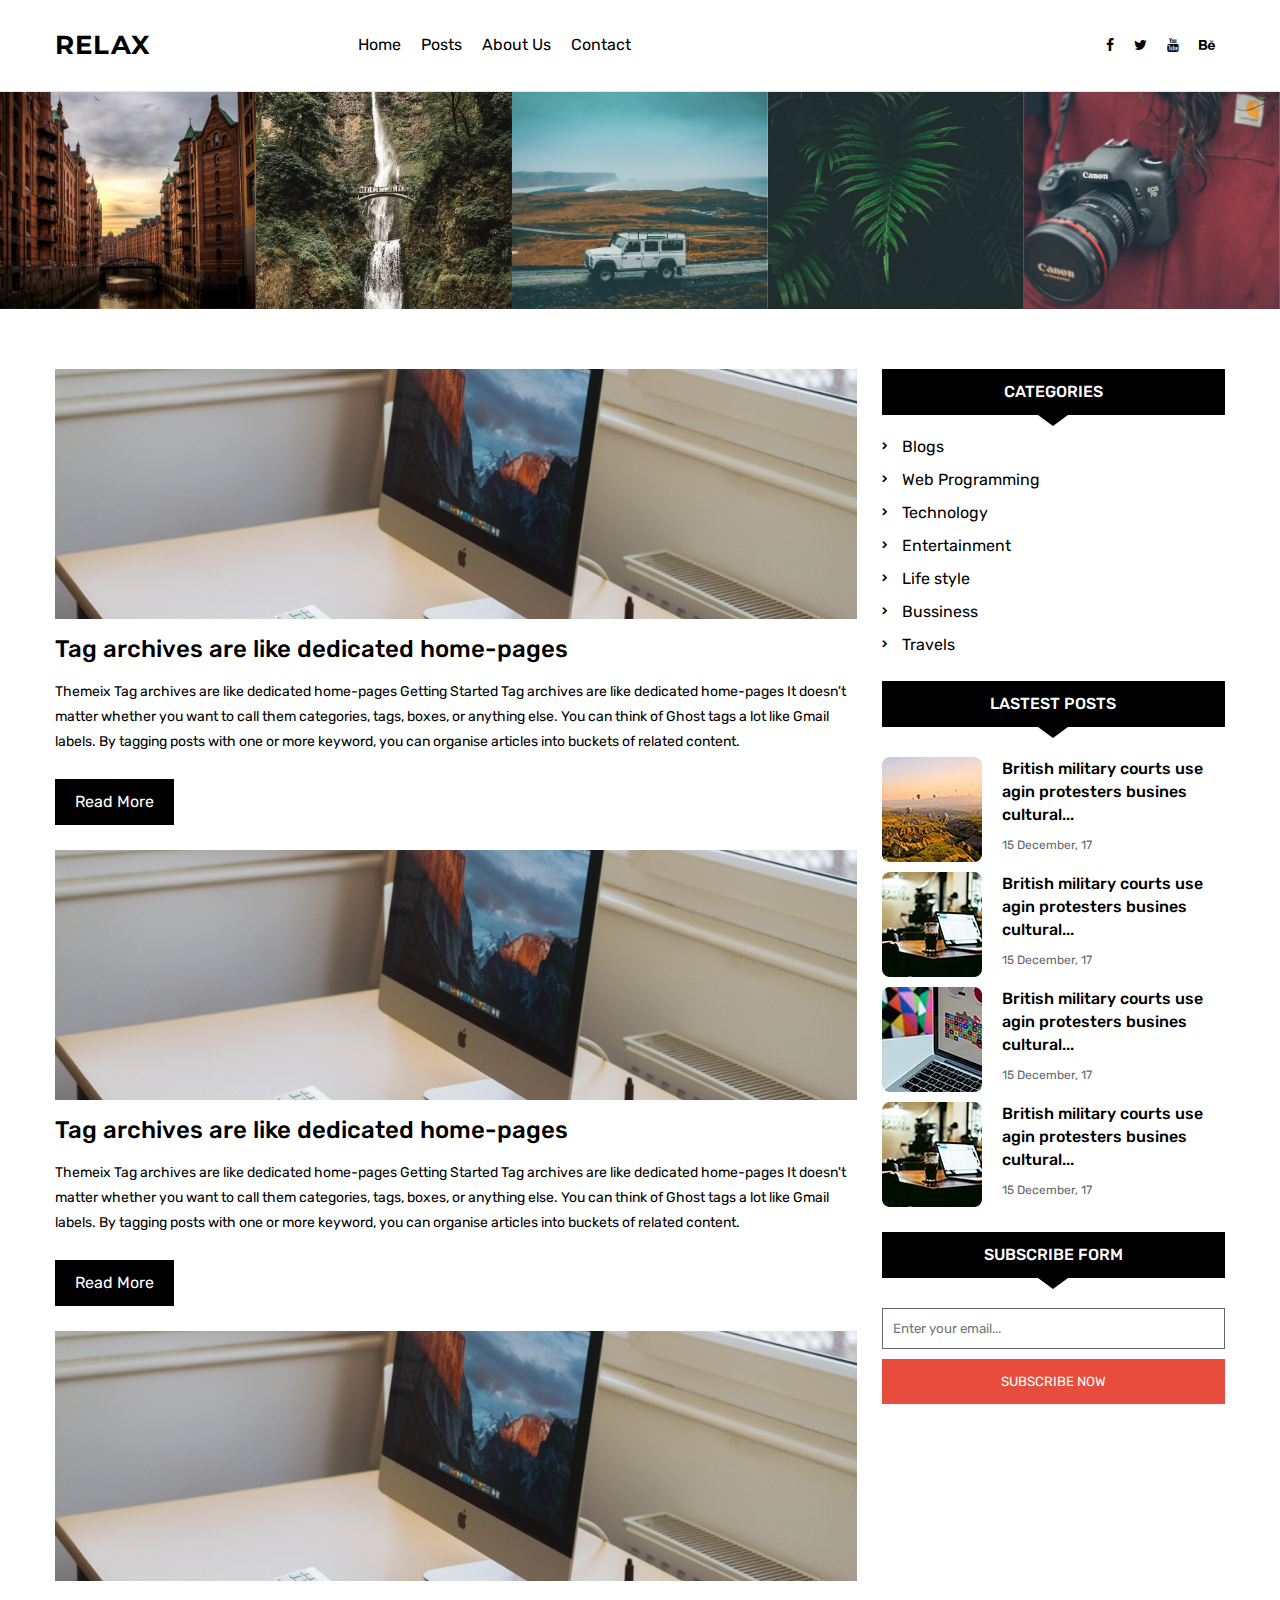
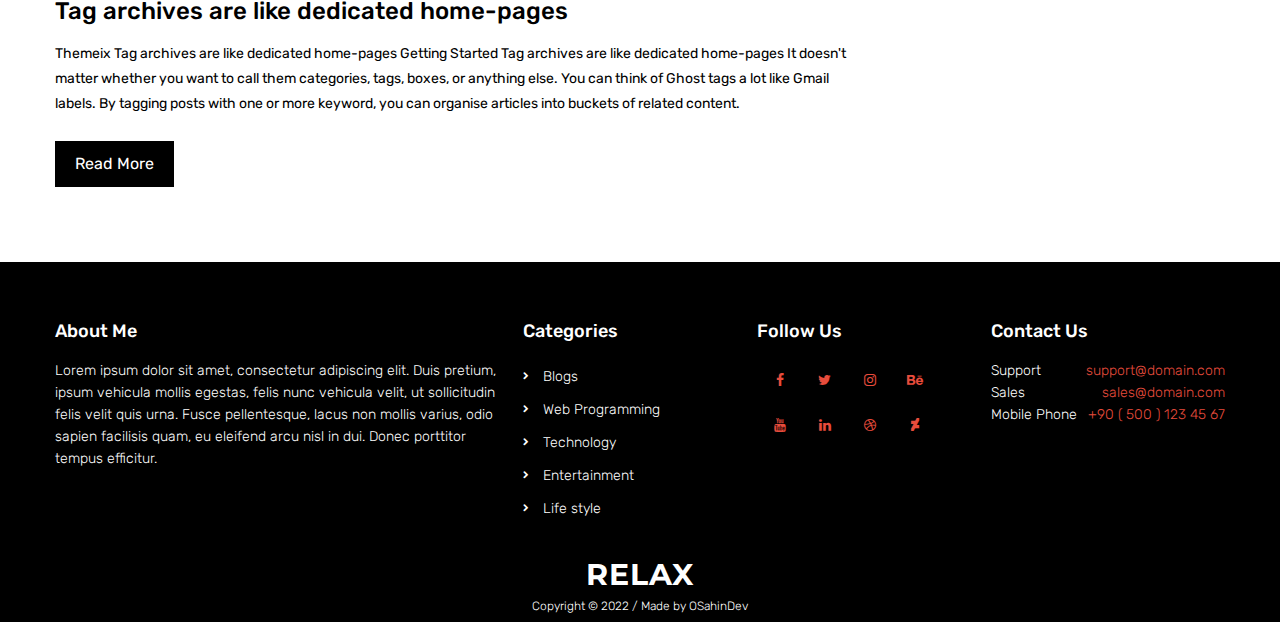
<file: index.html>
<!DOCTYPE html>
<html lang="en">
<head>
    <!-- Required meta tags -->
    <meta charset="utf-8">
    <meta name="viewport" content="width=device-width, initial-scale=1, shrink-to-fit=no">
    <title>Home Page - Relax Blog</title>
    
	<link rel="stylesheet" href="assets/css/font-awesome.min.css">
    <link rel="stylesheet" href="assets/css/reset.css">
    <link rel="stylesheet" href="assets/css/style.css">
    <link rel="stylesheet" href="assets/css/responsive.css">
    <link rel="stylesheet" href="assets/css/owl.carousel.css">
</head>
<body>
    <header class="header">
        <div class="container">
            <div class="logo">
                <a href="">RELAX</a>
            </div>
            <nav class="menu">
                <ul>
                    <li>
                        <a href="index.html">Home</a>
                        <ul>
                            <li><a href="index.html">Home 1</a></li>
                            <li><a href="index-2.html">Home 2</a></li>
                        </ul>
                    </li>
                    <li>
                        <a href="#">Posts</a>
                        <ul>
                            <li><a href="2-grid-w-sidebar.html">2 Grid with Sidebar</a></li>
                            <li><a href="2-grid-n-sidebar.html">2 Grid no sidebar</a></li>
                            <li><a href="3-grid-w-sidebar.html">3 Grid with Sidebar</a></li>
                            <li><a href="3-grid-n-sidebar.html">3 Grid no sidebar</a></li>
                            <li><a href="4-grid-n-sidebar.html">4 Grid</a></li>
                            <li><a href="post-detail.html">Post detail</a></li>
                        </ul>
                    </li>
					<li><a href="about_us.html">About Us</a></li>
					<li><a href="contact.html">Contact</a></li>
                </ul>
            </nav>
            <nav class="mobile-menu">
                <a class="toggle-menu" role="button"><i class="fa fa-bars"></i></a>
                <div class="overlay top_slide">
                    <a role="button" class="close-button"><i class="fa fa-close"></i></a>
                    <ul>
                        <li><a href="index.html">Home</a></li>
    					<li><a href="about_us.html">About Us</a></li>
    					<li><a href="contact.html">Contact</a></li>
                    </ul>
                </div>
            </nav>
            <div class="social-links">
                <ul>
                    <li><a href=""><i class="fa fa-facebook"></i></a></li>
                    <li><a href=""><i class="fa fa-twitter"></i></a></li>
                    <li><a href=""><i class="fa fa-youtube"></i></a></li>
                    <li><a href=""><i class="fa fa-behance"></i></a></li>
                </ul>
            </div>
        </div>
    </header>
<!-- Set up your HTML -->
<div class="owl-carousel">
  <div class="item">
	<img src="assets/img/corousel_001.jpg" alt="" />
	<div class="content">
		<h4><a href="">Hello World !</a></h4>
		<div class="info">
			<span><i class="fa fa-user"></i> Oğuzhan Şahin</span>
			<span><i class="fa fa-gears"></i> Blog</span>
		</div>
		<a href="" class="read-more">Read More</a>
	</div>
  </div>
  <div class="item">
	<img src="assets/img/corousel_002.jpg" alt="" />
	<div class="content">
		<h4><a href="">Hello World !</a></h4>
		<div class="info">
			<span><i class="fa fa-user"></i> Oğuzhan Şahin</span>
			<span><i class="fa fa-gears"></i> Blog</span>
		</div>
		<a href="" class="read-more">Read More</a>
	</div>
  </div>
  <div class="item">
	<img src="assets/img/corousel_003.jpg" alt="" />
	<div class="content">
		<h4><a href="">Hello World !</a></h4>
		<div class="info">
			<span><i class="fa fa-user"></i> Oğuzhan Şahin</span>
			<span><i class="fa fa-gears"></i> Blog</span>
		</div>
		<a href="" class="read-more">Read More</a>
	</div>
  </div>
  <div class="item">
	<img src="assets/img/corousel_004.jpg" alt="" />
	<div class="content">
		<h4><a href="">Hello World !</a></h4>
		<div class="info">
			<span><i class="fa fa-user"></i> Oğuzhan Şahin</span>
			<span><i class="fa fa-gears"></i> Blog</span>
		</div>
		<a href="" class="read-more">Read More</a>
	</div>
  </div>
  <div class="item">
	<img src="assets/img/corousel_005.jpg" alt="" />
	<div class="content">
		<h4><a href="">Hello World !</a></h4>
		<div class="info">
			<span><i class="fa fa-user"></i> Oğuzhan Şahin</span>
			<span><i class="fa fa-gears"></i> Blog</span>
		</div>
		<a href="" class="read-more">Read More</a>
	</div>
  </div>
</div>

<div class="contents right_sidebar">
    <div class="container">
        <aside class="sidebar">
            <div class="widget">
                <div class="widget-title">CATEGORIES</div>
                <div class="widget-content">
                    <ul class="categories">
                        <li><a href="">Blogs</a></li>
                        <li><a href="">Web Programming</a></li>
                        <li><a href="">Technology</a></li>
                        <li><a href="">Entertainment</a></li>
                        <li><a href="">Life style</a></li>
                        <li><a href="">Bussiness</a></li>
                        <li><a href="">Travels</a></li>
                    </ul>
                </div>
            </div>
            <div class="widget">
                <div class="widget-title">LASTEST POSTS</div>
                <div class="widget-content">
                    <ul class="lastestPosts">
                        <li>
                            <img src="assets/img/lastest-post-001.jpg" alt="">
                            <h3><a href="">British military courts use agin protesters busines cultural...</a></h3>
                            <span class="date">15 December, 17</span>
                        </li>
                        <li>
                            <img src="assets/img/lastest-post-002.jpg" alt="">
                            <h3><a href="">British military courts use agin protesters busines cultural...</a></h3>
                            <span class="date">15 December, 17</span>
                        </li>
                        <li>
                            <img src="assets/img/lastest-post-003.jpg" alt="">
                            <h3><a href="">British military courts use agin protesters busines cultural...</a></h3>
                            <span class="date">15 December, 17</span>
                        </li>
                        <li>
                            <img src="assets/img/lastest-post-002.jpg" alt="">
                            <h3><a href="">British military courts use agin protesters busines cultural...</a></h3>
                            <span class="date">15 December, 17</span>
                        </li>
                    </ul>
                </div>
            </div>
            <div class="widget">
                <div class="widget-title">SUBSCRIBE FORM</div>
                <div class="widget-content">
                    <form action="/" class="subscribe-form">
                        <input type="text" name="email" placeholder="Enter your email..."/>
                        <button>SUBSCRIBE NOW</button>
                    </form>
                </div>
            </div>
        </aside>
        <div class="posts">
            <article class="text">
                <img src="assets/img/post-image-001.jpg" alt="">
                <h2><a href="">Tag archives are like dedicated home-pages</a></h2>
                <p class="description">Themeix
    Tag archives are like dedicated home-pages
    Getting Started
    Tag archives are like dedicated home-pages
    It doesn't matter whether you want to call them categories, tags, boxes, or anything else. You can think of Ghost tags a lot like Gmail labels. By tagging posts with one or more keyword, you can organise articles into buckets of related content.</p>
                <aside>
                    <a href="#" class="read-more">Read More</a>
                </aside>
            </article>
            <article class="text">
                <img src="assets/img/post-image-001.jpg" alt="">
                <h2><a href="">Tag archives are like dedicated home-pages</a></h2>
                <p class="description">Themeix
    Tag archives are like dedicated home-pages
    Getting Started
    Tag archives are like dedicated home-pages
    It doesn't matter whether you want to call them categories, tags, boxes, or anything else. You can think of Ghost tags a lot like Gmail labels. By tagging posts with one or more keyword, you can organise articles into buckets of related content.</p>
                <aside>
                    <a href="#" class="read-more">Read More</a>
                </aside>
            </article>
            <article class="text">
                <img src="assets/img/post-image-001.jpg" alt="">
                <h2><a href="">Tag archives are like dedicated home-pages</a></h2>
                <p class="description">Themeix
    Tag archives are like dedicated home-pages
    Getting Started
    Tag archives are like dedicated home-pages
    It doesn't matter whether you want to call them categories, tags, boxes, or anything else. You can think of Ghost tags a lot like Gmail labels. By tagging posts with one or more keyword, you can organise articles into buckets of related content.</p>
                <aside>
                    <a href="#" class="read-more">Read More</a>
                </aside>
            </article>
        </div>
    </div>
</div>

    <footer>
        <div class="container">
            <div class="widgets">
                <div class="about_me_field">
                    <div class="widget">
                        <div class="widget-title">About Me</div>
                        <div class="widget-content">
                            Lorem ipsum dolor sit amet, consectetur adipiscing elit. Duis pretium, ipsum vehicula mollis egestas, felis nunc vehicula velit, ut sollicitudin felis velit quis urna. Fusce pellentesque, lacus non mollis varius, odio sapien facilisis quam, eu eleifend arcu nisl in dui. Donec porttitor tempus efficitur.
                        </div>
                    </div>
                </div>
                <div class="categories_field">
                    <div class="widget">
                        <div class="widget-title">Categories</div>
                        <div class="widget-content">
                            <ul class="categories">
                                <li><a href="">Blogs</a></li>
                                <li><a href="">Web Programming</a></li>
                                <li><a href="">Technology</a></li>
                                <li><a href="">Entertainment</a></li>
                                <li><a href="">Life style</a></li>
                            </ul>
                        </div>
                    </div>
                </div>
                <div class="social_links_field">
                    <div class="widget">
                        <div class="widget-title">Follow Us</div>
                        <div class="widget-content">
                            <ul class="social-links">
                                <li><a href=""><i class="fa fa-facebook"></i></a></li>
                                <li><a href=""><i class="fa fa-twitter"></i></a></li>
                                <li><a href=""><i class="fa fa-instagram"></i></a></li>
                                <li><a href=""><i class="fa fa-behance"></i></a></li>
                                <li><a href=""><i class="fa fa-youtube"></i></a></li>
                                <li><a href=""><i class="fa fa-linkedin"></i></a></li>
                                <li><a href=""><i class="fa fa-dribbble"></i></a></li>
                                <li><a href=""><i class="fa fa-deviantart"></i></a></li>
                            </ul>
                        </div>
                    </div>
                </div>
                <div class="contact_field">
                    <div class="widget">
                        <div class="widget-title">Contact Us</div>
                        <div class="widget-content">
                            <ul class="contact-info">
                                <li>Support <a href="">support@domain.com</a></li>
                                <li>Sales <a href="">sales@domain.com</a></li>
                                <li>Mobile Phone <a href="">+90 ( 500 ) 123 45 67</a></li>
                            </ul>
                        </div>
                    </div>
                </div>
            </div>
            <div class="copyright">
                <a href="index.html" class="logo">RELAX</a>
                <span class="text">Copyright &copy; 2022 / Made by OSahinDev</span>
            </div>
        </div>
    </footer>
	
	
	<script src="assets/js/jquery-3.2.1.min.js"></script>
	<script src="assets/js/owl.carousel.min.js"></script>
    <script src="http://maps.google.com/maps/api/js?sensor=true"></script>
    <script src="assets/js/script.js"></script>
</body>
</html>
</file>
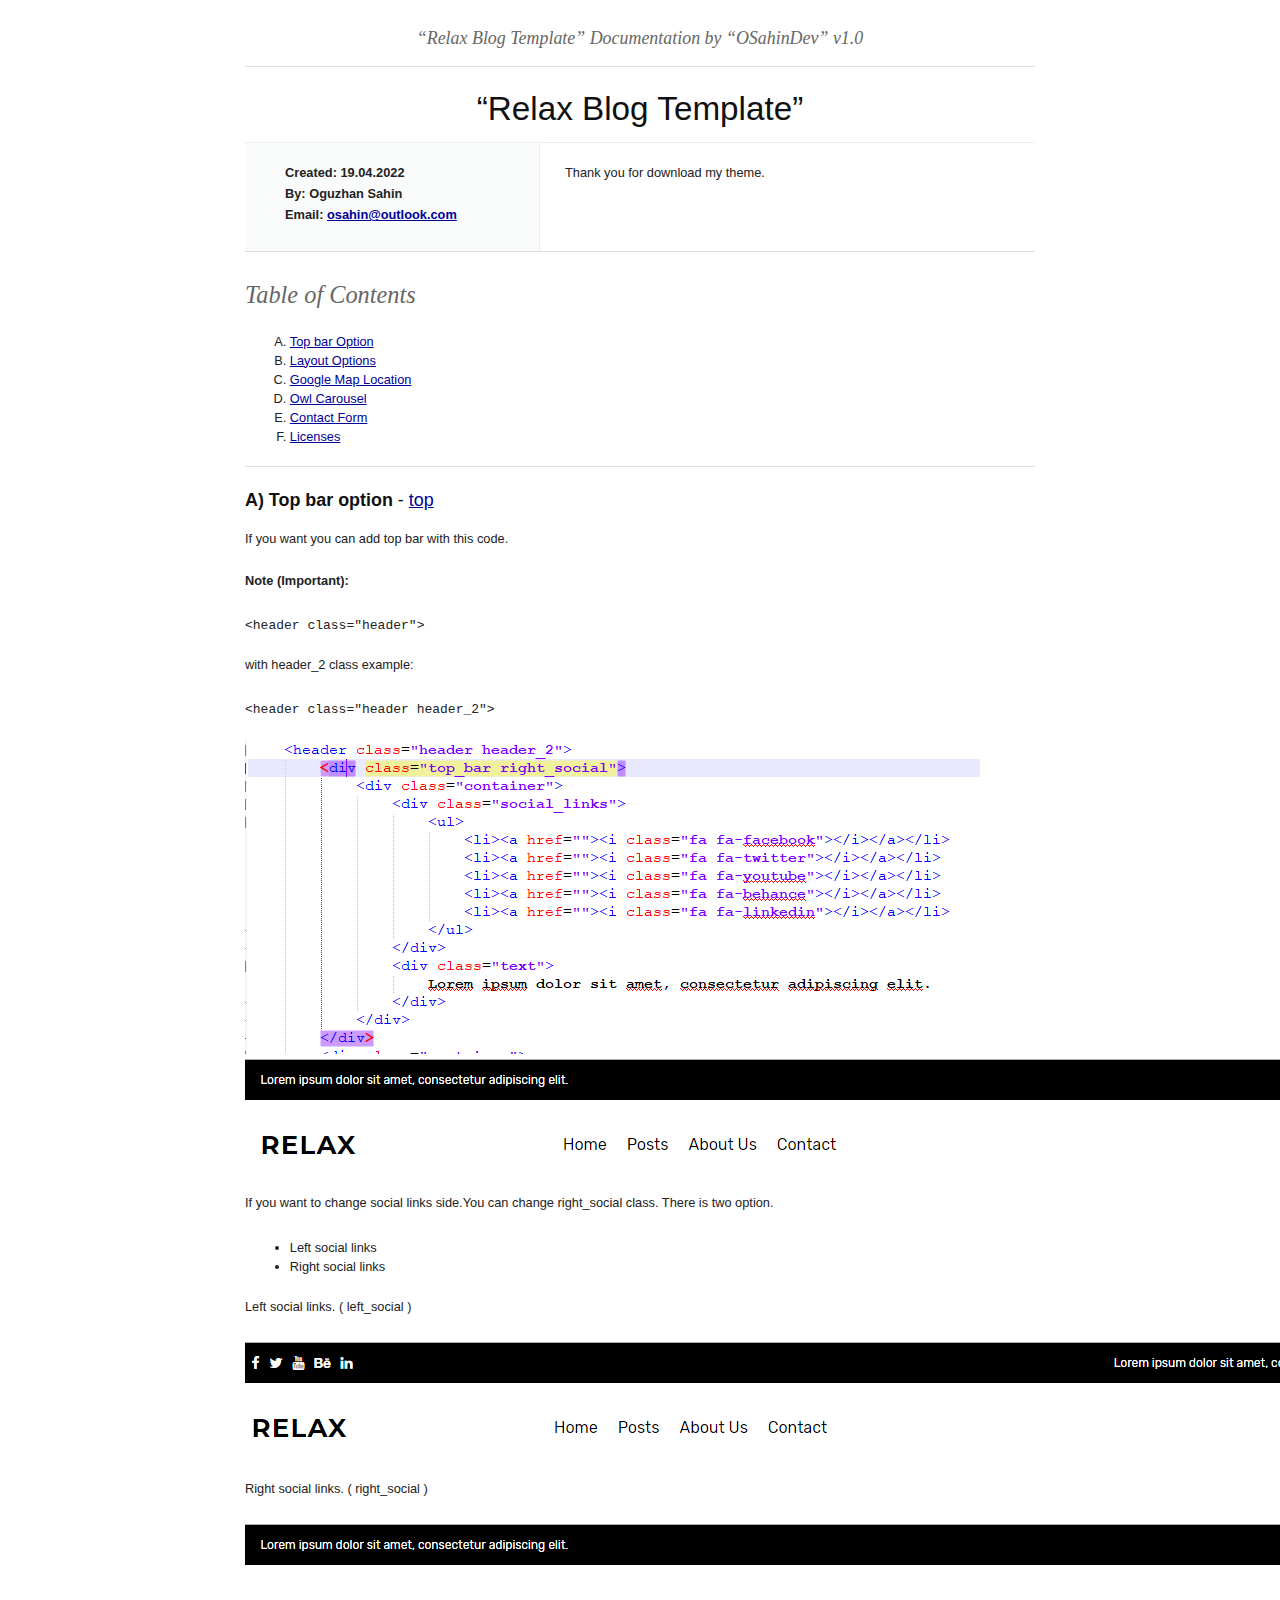
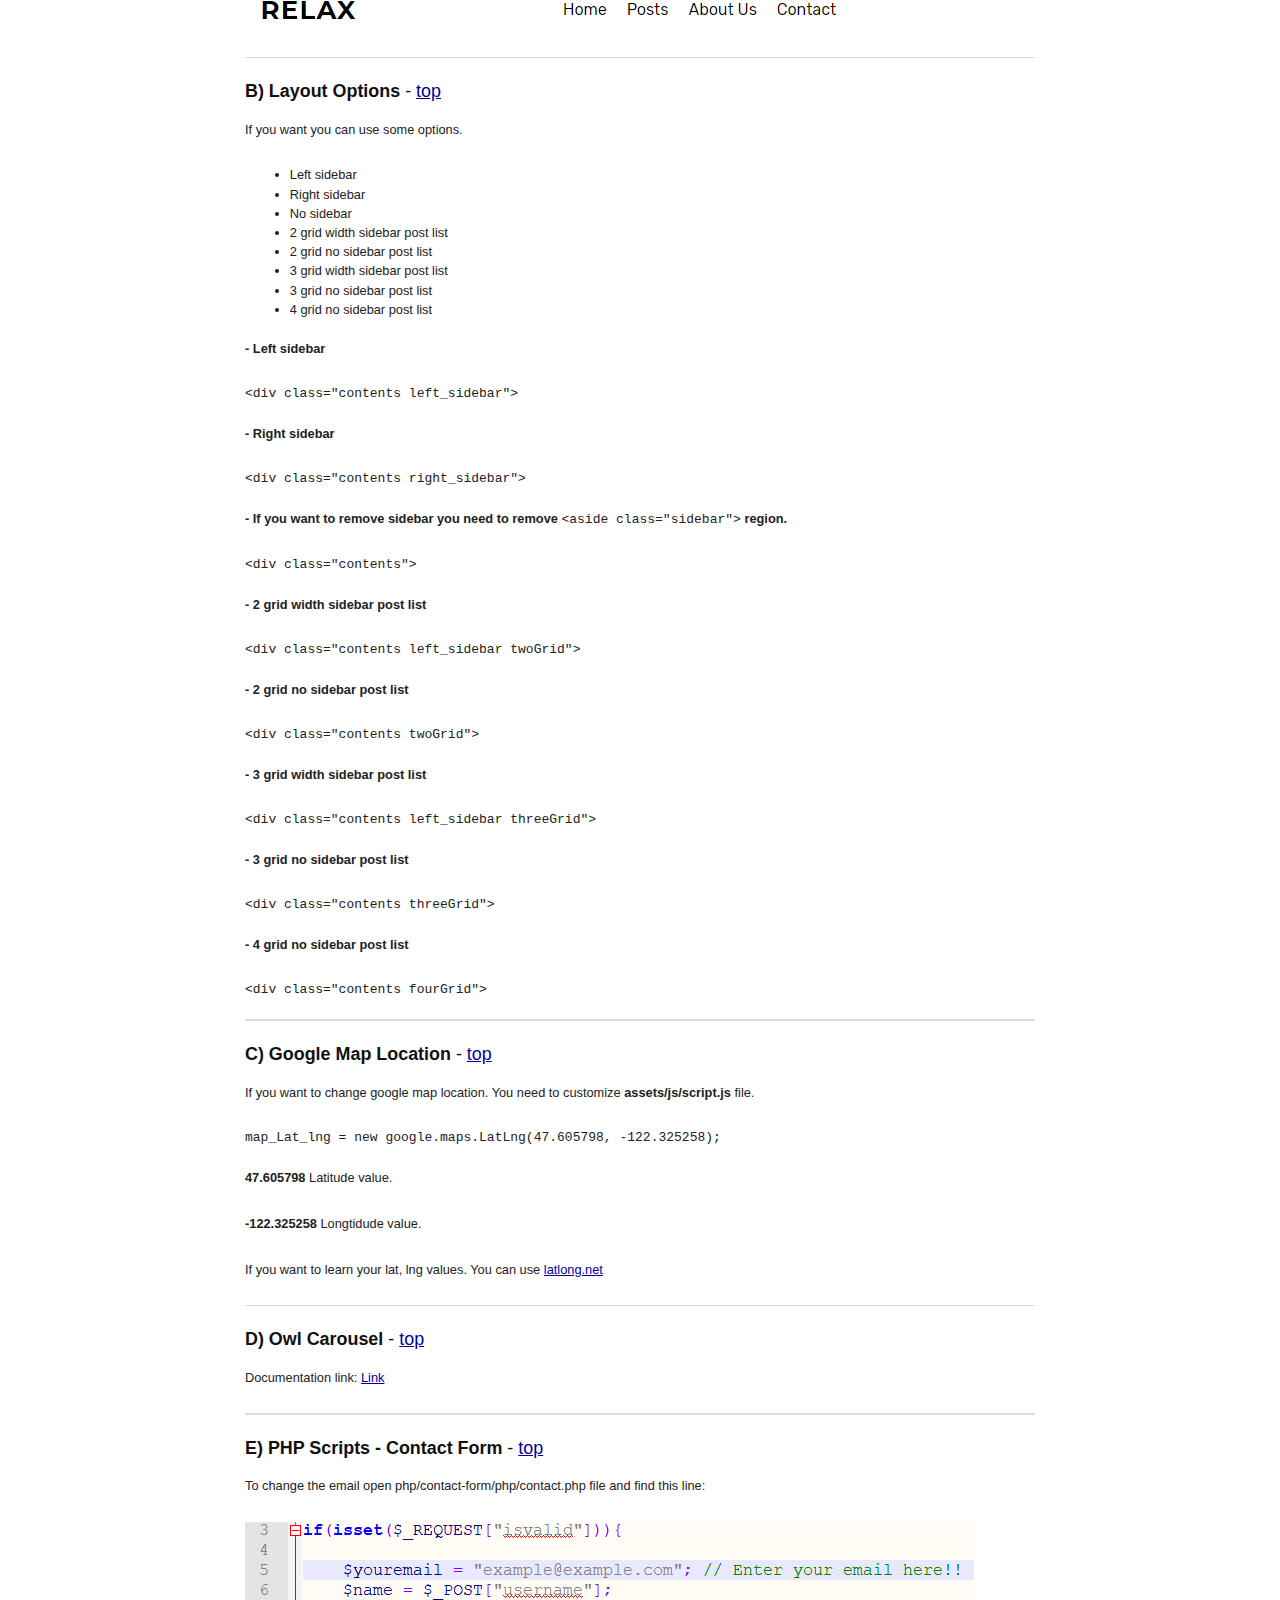
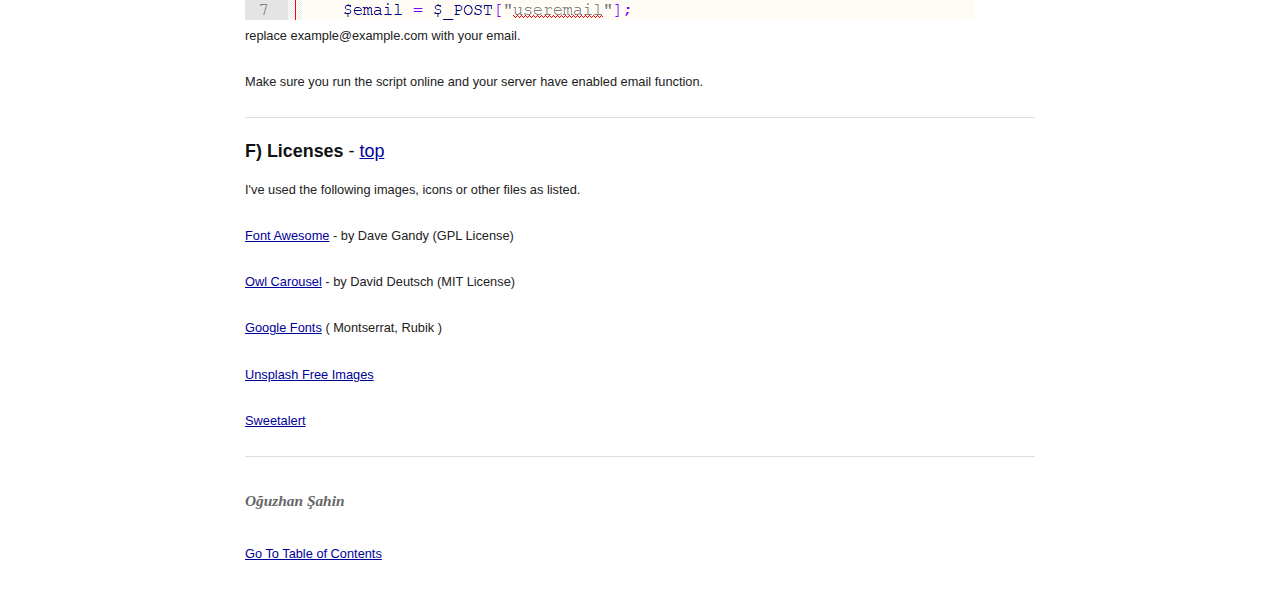
<file: documents/index.html>
<!DOCTYPE HTML PUBLIC "-//W3C//DTD HTML 4.01//EN" "http://www.w3.org/TR/html4/strict.dtd">
<head lang="en">
	<meta http-equiv="content-type" content="text/html;charset=utf-8">
	<title>Relax Blog Template Documents</title>
	<!-- Framework CSS -->
	<link rel="stylesheet" href="assets/blueprint-css/screen.css" type="text/css" media="screen, projection">
	<link rel="stylesheet" href="assets/blueprint-css/print.css" type="text/css" media="print">
	<!--[if lt IE 8]><link rel="stylesheet" href="assets/blueprint-css/ie.css" type="text/css" media="screen, projection"><![endif]-->
	<link rel="stylesheet" href="assets/blueprint-css/plugins/fancy-type/screen.css" type="text/css" media="screen, projection">
	<style type="text/css" media="screen">
		p, table, hr, .box { margin-bottom:25px; }
		.box p { margin-bottom:10px; }
	</style>
</head>


<body>
	<div class="container">
	
		<h3 class="center alt">&ldquo;Relax Blog Template&rdquo; Documentation by &ldquo;OSahinDev&rdquo; v1.0</h3>
		
		<hr>
		
		<h1 class="center">&ldquo;Relax Blog Template&rdquo;</h1>
		
		<div class="borderTop">
			<div class="span-6 colborder info prepend-1">
				<p class="prepend-top">
					<strong>
					Created: 19.04.2022<br>
					By: Oguzhan Sahin<br>
					Email: <a href="mailto:osahin@outlook.com">osahin@outlook.com</a>
					</strong>
				</p>
			</div><!-- end div .span-6 -->		
	
			<div class="span-12 last">
				<p class="prepend-top append-0">Thank you for download my theme.</p>
			</div>
		</div><!-- end div .borderTop -->
		
		<hr>
		
		<h2 id="toc" class="alt">Table of Contents</h2>
		<ol class="alpha">
			<li><a href="#topBarOption">Top bar Option</a></li>
			<li><a href="#layoutOptions">Layout Options</a></li>
			<li><a href="#googleMapLocation">Google Map Location</a></li>
			<li><a href="#owlCarousel">Owl Carousel</a></li>
			<li><a href="#phpScripts">Contact Form</a></li>
			<li><a href="#licenses">Licenses</a></li>
		</ol>
		
		<hr>
		
		<h3 id="topBarOption"><strong>A) Top bar option</strong> - <a href="#toc">top</a></h3>
		<p>If you want you can add top bar with this code. <br /><br />
		<strong>Note (Important):</strong>
		<pre>&lt;header class="header"&gt;</pre> with header_2 class example:</p>
		<pre>&lt;header class="header header_2"&gt;</pre>
		
		<img src="assets/images/top_bar_code.png" alt="HTML Structure" />
		<img src="assets/images/top_bar_option.png" alt="HTML Structure" />
		
		<p>If you want to change social links side.You can change right_social class. There is two option.</p>
		<ul>
			<li>Left social links</li>
			<li>Right social links</li>
		</ul>
		
		<p>Left social links. ( left_social )</p>
		<img src="assets/images/top_bar_left_social_links.png" alt="" />
		
		<p>Right social links. ( right_social )</p>
		<img src="assets/images/top_bar_option.png" alt="" />
		<hr>

		<h3 id="layoutOptions"><strong>B) Layout Options</strong> - <a href="#toc">top</a></h3>

		<p>If you want you can use some options.</p> 
		
		<ul>
			<li>Left sidebar</li>
			<li>Right sidebar</li>
			<li>No sidebar</li>
			<li>2 grid width sidebar post list</li>
			<li>2 grid no sidebar post list</li>
			<li>3 grid width sidebar post list</li>
			<li>3 grid no sidebar post list</li>
			<li>4 grid no sidebar post list</li>
		</ul>
		
		<p><strong>- Left sidebar</strong></p>
		
		<pre>&lt;div class="contents left_sidebar"&gt;</pre>
		
		<p><strong>- Right sidebar</strong></p>
		
		<pre>&lt;div class="contents right_sidebar"&gt;</pre>
		
		<p><strong>- If you want to remove sidebar you need to remove <code>&lt;aside class="sidebar"&gt;</code> region.</strong></p>
		
		<pre>&lt;div class="contents"&gt;</pre>
		
		<p><strong>- 2 grid width sidebar post list</strong></p>
		
		<pre>&lt;div class="contents left_sidebar twoGrid"&gt;</pre>
		
		<p><strong>- 2 grid no sidebar post list</strong></p>
		
		<pre>&lt;div class="contents twoGrid"&gt;</pre>
		
		<p><strong>- 3 grid width sidebar post list</strong></p>
		
		<pre>&lt;div class="contents left_sidebar threeGrid"&gt;</pre>
		
		<p><strong>- 3 grid no sidebar post list</strong></p>
		
		<pre>&lt;div class="contents threeGrid"&gt;</pre>
		
		<p><strong>- 4 grid no sidebar post list</strong></p>
		
		<pre>&lt;div class="contents fourGrid"&gt;</pre>

		<hr>
		
		<h3 id="googleMapLocation"><strong>C) Google Map Location</strong> - <a href="#toc">top</a></h3>
		
		<p>If you want to change google map location. You need to customize <strong>assets/js/script.js</strong> file.</p>
		
		<pre>map_Lat_lng = new google.maps.LatLng(47.605798, -122.325258);</pre>
		
		<p><strong>47.605798</strong> Latitude value.</p>
		<p><strong>-122.325258</strong> Longtidude value.</p>
		<p>If you want to learn your lat, lng values. You can use <a href="http://latlong.net" target="_blank">latlong.net</a></p>
		
		<hr>
		
		<h3 id="owlCarousel"><strong>D) Owl Carousel</strong> - <a href="#toc">top</a></h3>
		
		<p>Documentation link: <a href="https://owlcarousel2.github.io/OwlCarousel2/demos/responsive.html" target="_blank">Link</a></p>
		
		<hr>
		
		<h3 id="phpScripts"><strong>E) PHP Scripts - Contact Form</strong> - <a href="#toc">top</a></h3>
		
		<p>To change the email open php/contact-form/php/contact.php file and find this line: </p>
		
		<img src="assets/images/email_adress.png" />
		
		<p>replace example@example.com with your email.</p>

		<p>Make sure you run the script online and your server have enabled email function.</p>
		
		<hr>
		
		<h3 id="licenses"><strong>F) Licenses</strong> - <a href="#toc">top</a></h3>
		
		<p>I've used the following images, icons or other files as listed.
		
		<p><a href="http://fortawesome.github.io/Font-Awesome" target="_blank">Font Awesome</a> - by Dave Gandy (GPL License)</p>
		<p><a href="https://owlcarousel2.github.io/OwlCarousel2/" target="_blank">Owl Carousel</a> - by David Deutsch (MIT License)</p>
		<p><a href="https://fonts.google.com/" target="_blank">Google Fonts</a> ( Montserrat, Rubik )</p>
		<p><a href="https://unsplash.com/" target="_blank">Unsplash Free Images</a></p>
		<p><a href="https://sweetalert.js.org/guides/" target="_blank">Sweetalert</a></p>
		
		<hr>
		
		<p class="append-bottom alt large"><strong>Oğuzhan Şahin</strong></p>
		<p><a href="#toc">Go To Table of Contents</a></p>
		
		<hr class="space">
	</div><!-- end div .container -->
</body>
</html>
</file>
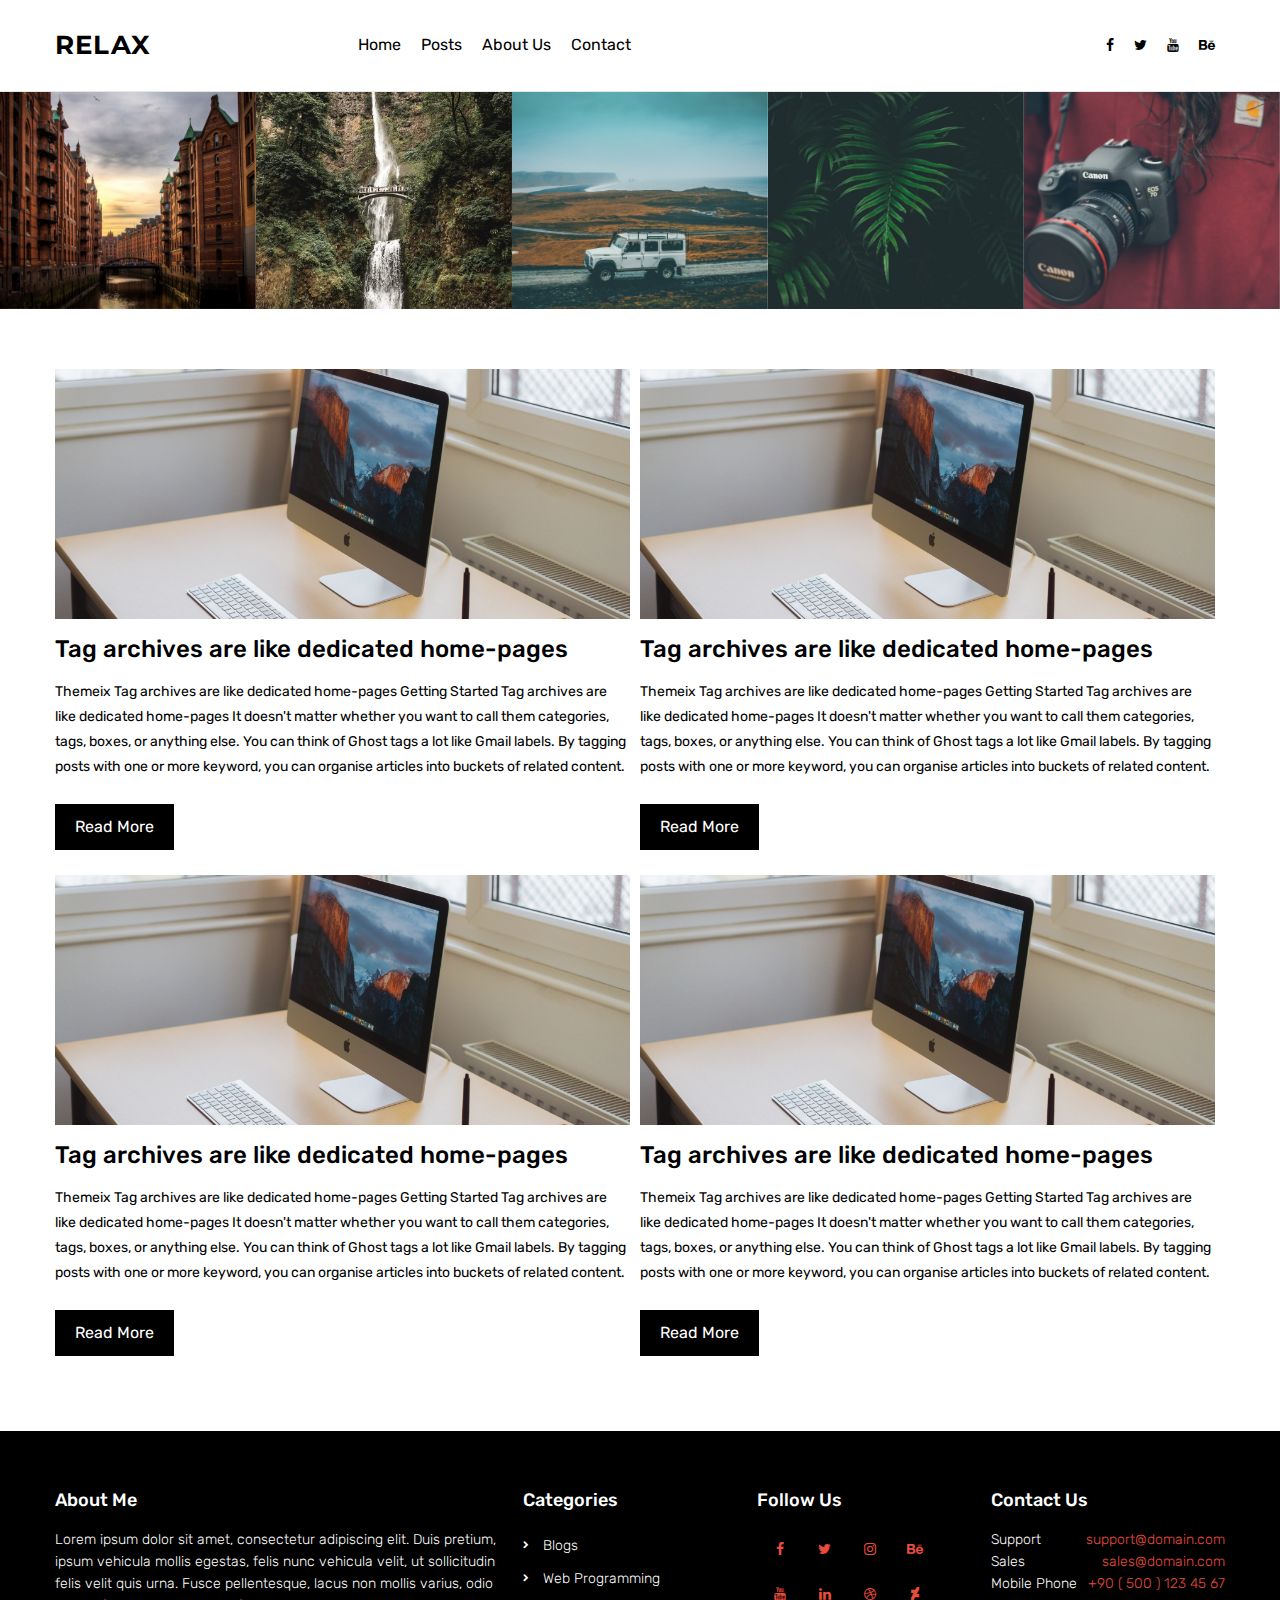
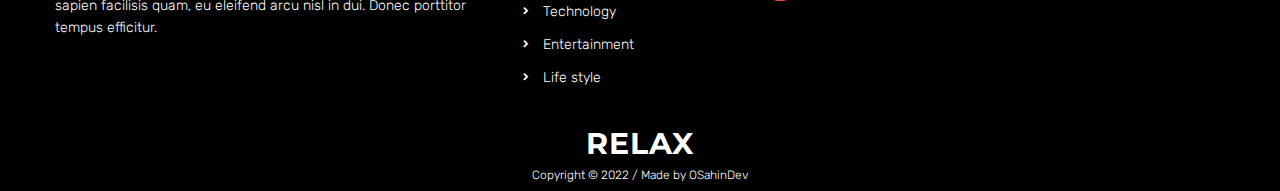
<file: 2-grid-n-sidebar.html>
<!DOCTYPE html>
<html lang="en">
<head>
    <!-- Required meta tags -->
    <meta charset="utf-8">
    <meta name="viewport" content="width=device-width, initial-scale=1, shrink-to-fit=no">
    <title>Home Page - Relax Blog</title>
    
	<link rel="stylesheet" href="assets/css/font-awesome.min.css">
    <link rel="stylesheet" href="assets/css/reset.css">
    <link rel="stylesheet" href="assets/css/style.css">
    <link rel="stylesheet" href="assets/css/responsive.css">
    <link rel="stylesheet" href="assets/css/owl.carousel.css">
</head>
<body>
    <header class="header">
        <div class="container">
            <div class="logo">
                <a href="">RELAX</a>
            </div>
            <nav class="menu">
                <ul>
                    <li>
                        <a href="index.html">Home</a>
                        <ul>
                            <li><a href="index.html">Home 1</a></li>
                            <li><a href="index-2.html">Home 2</a></li>
                        </ul>
                    </li>
                    <li>
                        <a href="#">Posts</a>
                        <ul>
                            <li><a href="2-grid-w-sidebar.html">2 Grid with Sidebar</a></li>
                            <li><a href="2-grid-n-sidebar.html">2 Grid no sidebar</a></li>
                            <li><a href="3-grid-w-sidebar.html">3 Grid with Sidebar</a></li>
                            <li><a href="3-grid-n-sidebar.html">3 Grid no sidebar</a></li>
                            <li><a href="4-grid-n-sidebar.html">4 Grid</a></li>
                            <li><a href="post-detail.html">Post detail</a></li>
                        </ul>
                    </li>
					<li><a href="about_us.html">About Us</a></li>
					<li><a href="contact.html">Contact</a></li>
                </ul>
            </nav>
            <nav class="mobile-menu">
                <a class="toggle-menu" role="button"><i class="fa fa-bars"></i></a>
                <div class="overlay top_slide">
                    <a role="button" class="close-button"><i class="fa fa-close"></i></a>
                    <ul>
                        <li><a href="index.html">Home</a></li>
    					<li><a href="about_us.html">About Us</a></li>
    					<li><a href="contact.html">Contact</a></li>
                    </ul>
                </div>
            </nav>
            <div class="social-links">
                <ul>
                    <li><a href=""><i class="fa fa-facebook"></i></a></li>
                    <li><a href=""><i class="fa fa-twitter"></i></a></li>
                    <li><a href=""><i class="fa fa-youtube"></i></a></li>
                    <li><a href=""><i class="fa fa-behance"></i></a></li>
                </ul>
            </div>
        </div>
    </header>
<!-- Set up your HTML -->
<div class="owl-carousel">
  <div class="item">
	<img src="assets/img/corousel_001.jpg" alt="" />
	<div class="content">
		<h4><a href="">Hello World !</a></h4>
		<div class="info">
			<span><i class="fa fa-user"></i> Oğuzhan Şahin</span>
			<span><i class="fa fa-gears"></i> Blog</span>
		</div>
		<a href="" class="read-more">Read More</a>
	</div>
  </div>
  <div class="item">
	<img src="assets/img/corousel_002.jpg" alt="" />
	<div class="content">
		<h4><a href="">Hello World !</a></h4>
		<div class="info">
			<span><i class="fa fa-user"></i> Oğuzhan Şahin</span>
			<span><i class="fa fa-gears"></i> Blog</span>
		</div>
		<a href="" class="read-more">Read More</a>
	</div>
  </div>
  <div class="item">
	<img src="assets/img/corousel_003.jpg" alt="" />
	<div class="content">
		<h4><a href="">Hello World !</a></h4>
		<div class="info">
			<span><i class="fa fa-user"></i> Oğuzhan Şahin</span>
			<span><i class="fa fa-gears"></i> Blog</span>
		</div>
		<a href="" class="read-more">Read More</a>
	</div>
  </div>
  <div class="item">
	<img src="assets/img/corousel_004.jpg" alt="" />
	<div class="content">
		<h4><a href="">Hello World !</a></h4>
		<div class="info">
			<span><i class="fa fa-user"></i> Oğuzhan Şahin</span>
			<span><i class="fa fa-gears"></i> Blog</span>
		</div>
		<a href="" class="read-more">Read More</a>
	</div>
  </div>
  <div class="item">
	<img src="assets/img/corousel_005.jpg" alt="" />
	<div class="content">
		<h4><a href="">Hello World !</a></h4>
		<div class="info">
			<span><i class="fa fa-user"></i> Oğuzhan Şahin</span>
			<span><i class="fa fa-gears"></i> Blog</span>
		</div>
		<a href="" class="read-more">Read More</a>
	</div>
  </div>
</div>

<div class="contents twoGrid">
    <div class="container">
        <div class="posts">
            <article class="text">
                <img src="assets/img/post-image-001.jpg" alt="">
                <h2><a href="">Tag archives are like dedicated home-pages</a></h2>
                <p class="description">Themeix
    Tag archives are like dedicated home-pages
    Getting Started
    Tag archives are like dedicated home-pages
    It doesn't matter whether you want to call them categories, tags, boxes, or anything else. You can think of Ghost tags a lot like Gmail labels. By tagging posts with one or more keyword, you can organise articles into buckets of related content.</p>
                <aside>
                    <a href="#" class="read-more">Read More</a>
                </aside>
            </article>
            <article class="text">
                <img src="assets/img/post-image-001.jpg" alt="">
                <h2><a href="">Tag archives are like dedicated home-pages</a></h2>
                <p class="description">Themeix
    Tag archives are like dedicated home-pages
    Getting Started
    Tag archives are like dedicated home-pages
    It doesn't matter whether you want to call them categories, tags, boxes, or anything else. You can think of Ghost tags a lot like Gmail labels. By tagging posts with one or more keyword, you can organise articles into buckets of related content.</p>
                <aside>
                    <a href="#" class="read-more">Read More</a>
                </aside>
            </article>
            <article class="text">
                <img src="assets/img/post-image-001.jpg" alt="">
                <h2><a href="">Tag archives are like dedicated home-pages</a></h2>
                <p class="description">Themeix
    Tag archives are like dedicated home-pages
    Getting Started
    Tag archives are like dedicated home-pages
    It doesn't matter whether you want to call them categories, tags, boxes, or anything else. You can think of Ghost tags a lot like Gmail labels. By tagging posts with one or more keyword, you can organise articles into buckets of related content.</p>
                <aside>
                    <a href="#" class="read-more">Read More</a>
                </aside>
            </article>
            <article class="text">
                <img src="assets/img/post-image-001.jpg" alt="">
                <h2><a href="">Tag archives are like dedicated home-pages</a></h2>
                <p class="description">Themeix
    Tag archives are like dedicated home-pages
    Getting Started
    Tag archives are like dedicated home-pages
    It doesn't matter whether you want to call them categories, tags, boxes, or anything else. You can think of Ghost tags a lot like Gmail labels. By tagging posts with one or more keyword, you can organise articles into buckets of related content.</p>
                <aside>
                    <a href="#" class="read-more">Read More</a>
                </aside>
            </article>
        </div>
    </div>
</div>

    <footer>
        <div class="container">
            <div class="widgets">
                <div class="about_me_field">
                    <div class="widget">
                        <div class="widget-title">About Me</div>
                        <div class="widget-content">
                            Lorem ipsum dolor sit amet, consectetur adipiscing elit. Duis pretium, ipsum vehicula mollis egestas, felis nunc vehicula velit, ut sollicitudin felis velit quis urna. Fusce pellentesque, lacus non mollis varius, odio sapien facilisis quam, eu eleifend arcu nisl in dui. Donec porttitor tempus efficitur.
                        </div>
                    </div>
                </div>
                <div class="categories_field">
                    <div class="widget">
                        <div class="widget-title">Categories</div>
                        <div class="widget-content">
                            <ul class="categories">
                                <li><a href="">Blogs</a></li>
                                <li><a href="">Web Programming</a></li>
                                <li><a href="">Technology</a></li>
                                <li><a href="">Entertainment</a></li>
                                <li><a href="">Life style</a></li>
                            </ul>
                        </div>
                    </div>
                </div>
                <div class="social_links_field">
                    <div class="widget">
                        <div class="widget-title">Follow Us</div>
                        <div class="widget-content">
                            <ul class="social-links">
                                <li><a href=""><i class="fa fa-facebook"></i></a></li>
                                <li><a href=""><i class="fa fa-twitter"></i></a></li>
                                <li><a href=""><i class="fa fa-instagram"></i></a></li>
                                <li><a href=""><i class="fa fa-behance"></i></a></li>
                                <li><a href=""><i class="fa fa-youtube"></i></a></li>
                                <li><a href=""><i class="fa fa-linkedin"></i></a></li>
                                <li><a href=""><i class="fa fa-dribbble"></i></a></li>
                                <li><a href=""><i class="fa fa-deviantart"></i></a></li>
                            </ul>
                        </div>
                    </div>
                </div>
                <div class="contact_field">
                    <div class="widget">
                        <div class="widget-title">Contact Us</div>
                        <div class="widget-content">
                            <ul class="contact-info">
                                <li>Support <a href="">support@domain.com</a></li>
                                <li>Sales <a href="">sales@domain.com</a></li>
                                <li>Mobile Phone <a href="">+90 ( 500 ) 123 45 67</a></li>
                            </ul>
                        </div>
                    </div>
                </div>
            </div>
            <div class="copyright">
                <a href="index.html" class="logo">RELAX</a>
                <span class="text">Copyright &copy; 2022 / Made by OSahinDev</span>
            </div>
        </div>
    </footer>
	
	
	<script src="assets/js/jquery-3.2.1.min.js"></script>
	<script src="assets/js/owl.carousel.min.js"></script>
    <script src="http://maps.google.com/maps/api/js?sensor=true"></script>
    <script src="assets/js/script.js"></script>
</body>
</html>
</file>
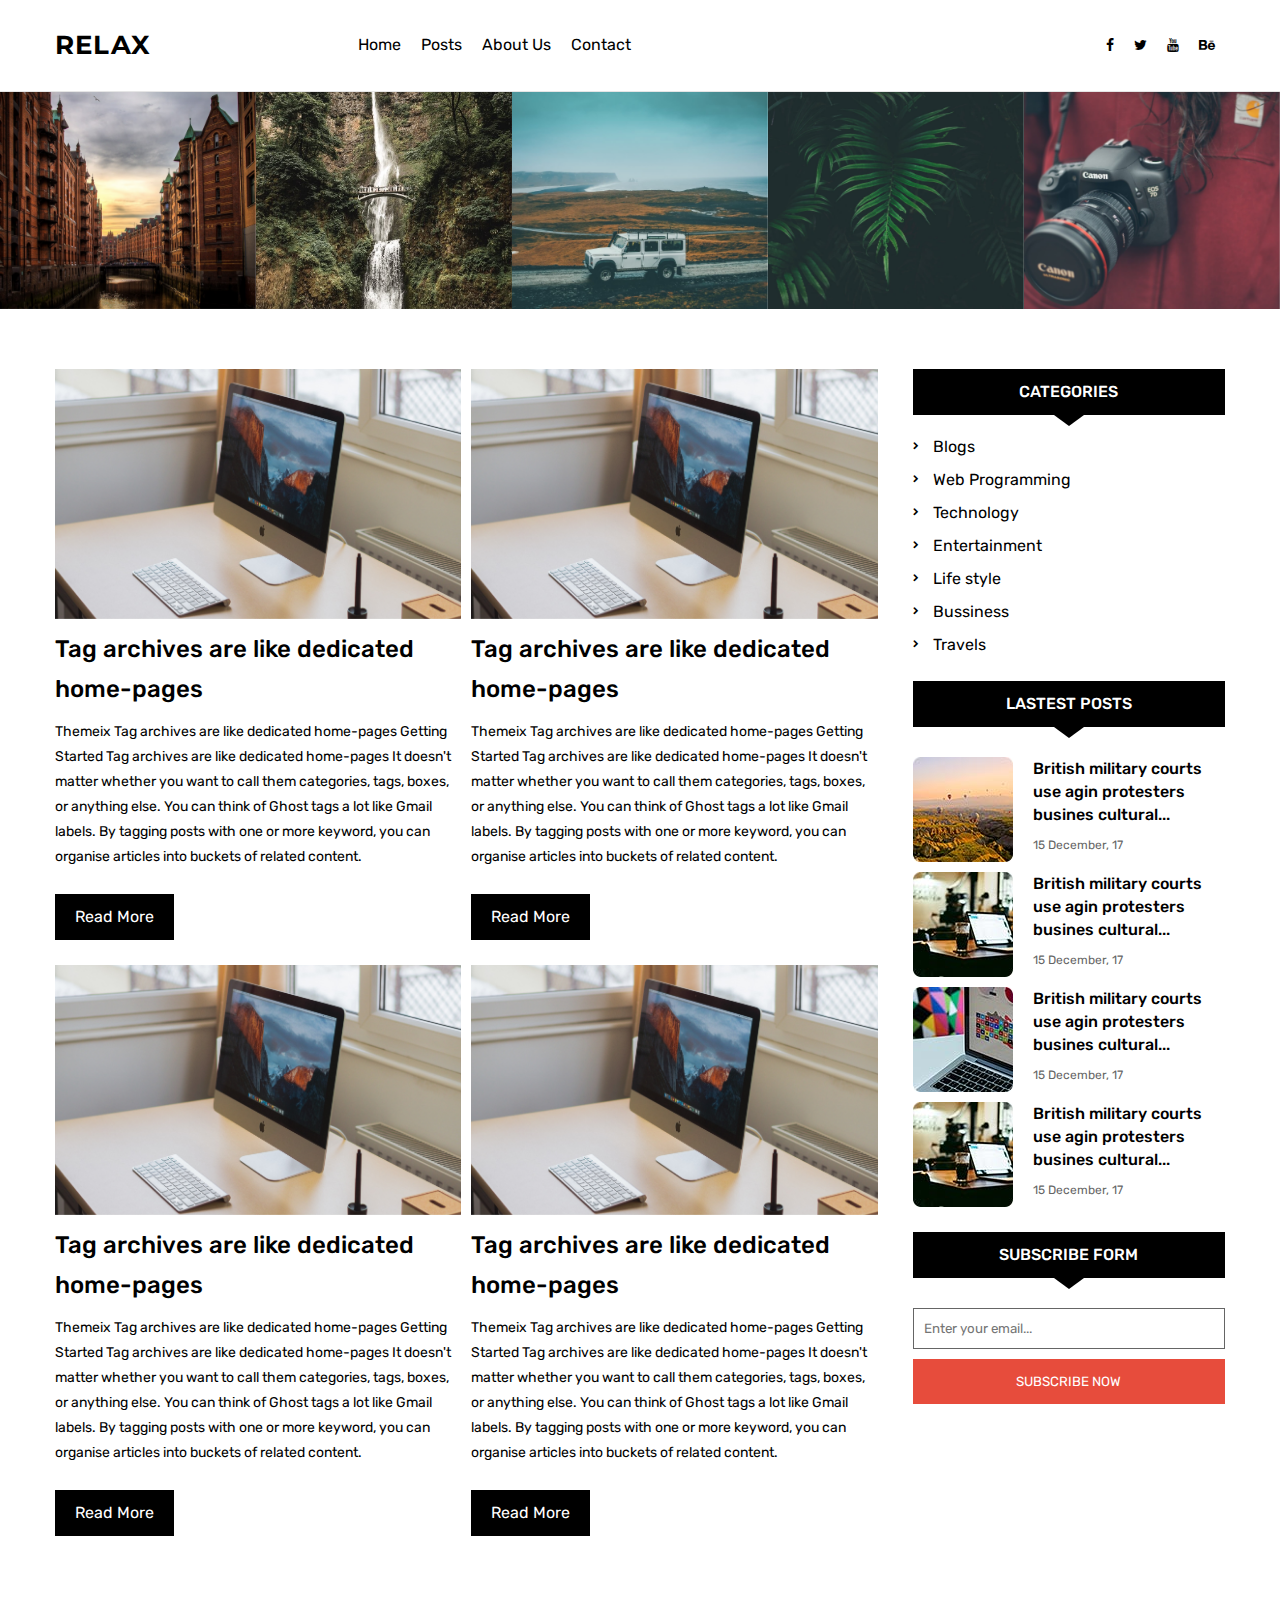
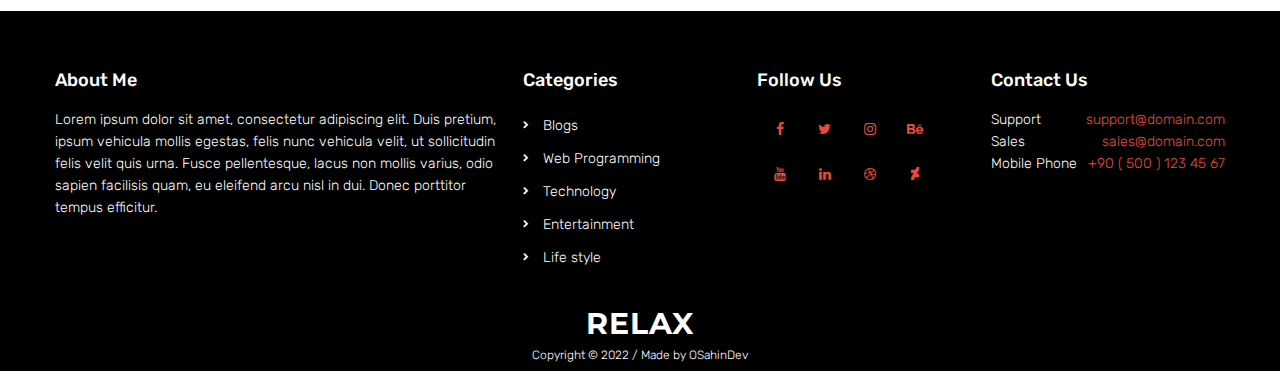
<file: 2-grid-w-sidebar.html>
<!DOCTYPE html>
<html lang="en">
<head>
    <!-- Required meta tags -->
    <meta charset="utf-8">
    <meta name="viewport" content="width=device-width, initial-scale=1, shrink-to-fit=no">
    <title>Home Page - Relax Blog</title>
    
	<link rel="stylesheet" href="assets/css/font-awesome.min.css">
    <link rel="stylesheet" href="assets/css/reset.css">
    <link rel="stylesheet" href="assets/css/style.css">
    <link rel="stylesheet" href="assets/css/responsive.css">
    <link rel="stylesheet" href="assets/css/owl.carousel.css">
</head>
<body>
    <header class="header">
        <div class="container">
            <div class="logo">
                <a href="">RELAX</a>
            </div>
            <nav class="menu">
                <ul>
                    <li>
                        <a href="index.html">Home</a>
                        <ul>
                            <li><a href="index.html">Home 1</a></li>
                            <li><a href="index-2.html">Home 2</a></li>
                        </ul>
                    </li>
                    <li>
                        <a href="#">Posts</a>
                        <ul>
                            <li><a href="2-grid-w-sidebar.html">2 Grid with Sidebar</a></li>
                            <li><a href="2-grid-n-sidebar.html">2 Grid no sidebar</a></li>
                            <li><a href="3-grid-w-sidebar.html">3 Grid with Sidebar</a></li>
                            <li><a href="3-grid-n-sidebar.html">3 Grid no sidebar</a></li>
                            <li><a href="4-grid-n-sidebar.html">4 Grid</a></li>
                            <li><a href="post-detail.html">Post detail</a></li>
                        </ul>
                    </li>
					<li><a href="about_us.html">About Us</a></li>
					<li><a href="contact.html">Contact</a></li>
                </ul>
            </nav>
            <nav class="mobile-menu">
                <a class="toggle-menu" role="button"><i class="fa fa-bars"></i></a>
                <div class="overlay top_slide">
                    <a role="button" class="close-button"><i class="fa fa-close"></i></a>
                    <ul>
                        <li><a href="index.html">Home</a></li>
    					<li><a href="about_us.html">About Us</a></li>
    					<li><a href="contact.html">Contact</a></li>
                    </ul>
                </div>
            </nav>
            <div class="social-links">
                <ul>
                    <li><a href=""><i class="fa fa-facebook"></i></a></li>
                    <li><a href=""><i class="fa fa-twitter"></i></a></li>
                    <li><a href=""><i class="fa fa-youtube"></i></a></li>
                    <li><a href=""><i class="fa fa-behance"></i></a></li>
                </ul>
            </div>
        </div>
    </header>
<!-- Set up your HTML -->
<div class="owl-carousel">
  <div class="item">
	<img src="assets/img/corousel_001.jpg" alt="" />
	<div class="content">
		<h4><a href="">Hello World !</a></h4>
		<div class="info">
			<span><i class="fa fa-user"></i> Oğuzhan Şahin</span>
			<span><i class="fa fa-gears"></i> Blog</span>
		</div>
		<a href="" class="read-more">Read More</a>
	</div>
  </div>
  <div class="item">
	<img src="assets/img/corousel_002.jpg" alt="" />
	<div class="content">
		<h4><a href="">Hello World !</a></h4>
		<div class="info">
			<span><i class="fa fa-user"></i> Oğuzhan Şahin</span>
			<span><i class="fa fa-gears"></i> Blog</span>
		</div>
		<a href="" class="read-more">Read More</a>
	</div>
  </div>
  <div class="item">
	<img src="assets/img/corousel_003.jpg" alt="" />
	<div class="content">
		<h4><a href="">Hello World !</a></h4>
		<div class="info">
			<span><i class="fa fa-user"></i> Oğuzhan Şahin</span>
			<span><i class="fa fa-gears"></i> Blog</span>
		</div>
		<a href="" class="read-more">Read More</a>
	</div>
  </div>
  <div class="item">
	<img src="assets/img/corousel_004.jpg" alt="" />
	<div class="content">
		<h4><a href="">Hello World !</a></h4>
		<div class="info">
			<span><i class="fa fa-user"></i> Oğuzhan Şahin</span>
			<span><i class="fa fa-gears"></i> Blog</span>
		</div>
		<a href="" class="read-more">Read More</a>
	</div>
  </div>
  <div class="item">
	<img src="assets/img/corousel_005.jpg" alt="" />
	<div class="content">
		<h4><a href="">Hello World !</a></h4>
		<div class="info">
			<span><i class="fa fa-user"></i> Oğuzhan Şahin</span>
			<span><i class="fa fa-gears"></i> Blog</span>
		</div>
		<a href="" class="read-more">Read More</a>
	</div>
  </div>
</div>

<div class="contents right_sidebar twoGrid">
    <div class="container">
        <aside class="sidebar">
            <div class="widget">
                <div class="widget-title">CATEGORIES</div>
                <div class="widget-content">
                    <ul class="categories">
                        <li><a href="">Blogs</a></li>
                        <li><a href="">Web Programming</a></li>
                        <li><a href="">Technology</a></li>
                        <li><a href="">Entertainment</a></li>
                        <li><a href="">Life style</a></li>
                        <li><a href="">Bussiness</a></li>
                        <li><a href="">Travels</a></li>
                    </ul>
                </div>
            </div>
            <div class="widget">
                <div class="widget-title">LASTEST POSTS</div>
                <div class="widget-content">
                    <ul class="lastestPosts">
                        <li>
                            <img src="assets/img/lastest-post-001.jpg" alt="">
                            <h3><a href="">British military courts use agin protesters busines cultural...</a></h3>
                            <span class="date">15 December, 17</span>
                        </li>
                        <li>
                            <img src="assets/img/lastest-post-002.jpg" alt="">
                            <h3><a href="">British military courts use agin protesters busines cultural...</a></h3>
                            <span class="date">15 December, 17</span>
                        </li>
                        <li>
                            <img src="assets/img/lastest-post-003.jpg" alt="">
                            <h3><a href="">British military courts use agin protesters busines cultural...</a></h3>
                            <span class="date">15 December, 17</span>
                        </li>
                        <li>
                            <img src="assets/img/lastest-post-002.jpg" alt="">
                            <h3><a href="">British military courts use agin protesters busines cultural...</a></h3>
                            <span class="date">15 December, 17</span>
                        </li>
                    </ul>
                </div>
            </div>
            <div class="widget">
                <div class="widget-title">SUBSCRIBE FORM</div>
                <div class="widget-content">
                    <form action="/" class="subscribe-form">
                        <input type="text" name="email" placeholder="Enter your email..."/>
                        <button>SUBSCRIBE NOW</button>
                    </form>
                </div>
            </div>
        </aside>
        <div class="posts">
            <article class="text">
                <img src="assets/img/post-image-001.jpg" alt="">
                <h2><a href="">Tag archives are like dedicated home-pages</a></h2>
                <p class="description">Themeix
    Tag archives are like dedicated home-pages
    Getting Started
    Tag archives are like dedicated home-pages
    It doesn't matter whether you want to call them categories, tags, boxes, or anything else. You can think of Ghost tags a lot like Gmail labels. By tagging posts with one or more keyword, you can organise articles into buckets of related content.</p>
                <aside>
                    <a href="#" class="read-more">Read More</a>
                </aside>
            </article>
            <article class="text">
                <img src="assets/img/post-image-001.jpg" alt="">
                <h2><a href="">Tag archives are like dedicated home-pages</a></h2>
                <p class="description">Themeix
    Tag archives are like dedicated home-pages
    Getting Started
    Tag archives are like dedicated home-pages
    It doesn't matter whether you want to call them categories, tags, boxes, or anything else. You can think of Ghost tags a lot like Gmail labels. By tagging posts with one or more keyword, you can organise articles into buckets of related content.</p>
                <aside>
                    <a href="#" class="read-more">Read More</a>
                </aside>
            </article>
            <article class="text">
                <img src="assets/img/post-image-001.jpg" alt="">
                <h2><a href="">Tag archives are like dedicated home-pages</a></h2>
                <p class="description">Themeix
    Tag archives are like dedicated home-pages
    Getting Started
    Tag archives are like dedicated home-pages
    It doesn't matter whether you want to call them categories, tags, boxes, or anything else. You can think of Ghost tags a lot like Gmail labels. By tagging posts with one or more keyword, you can organise articles into buckets of related content.</p>
                <aside>
                    <a href="#" class="read-more">Read More</a>
                </aside>
            </article>
            <article class="text">
                <img src="assets/img/post-image-001.jpg" alt="">
                <h2><a href="">Tag archives are like dedicated home-pages</a></h2>
                <p class="description">Themeix
    Tag archives are like dedicated home-pages
    Getting Started
    Tag archives are like dedicated home-pages
    It doesn't matter whether you want to call them categories, tags, boxes, or anything else. You can think of Ghost tags a lot like Gmail labels. By tagging posts with one or more keyword, you can organise articles into buckets of related content.</p>
                <aside>
                    <a href="#" class="read-more">Read More</a>
                </aside>
            </article>
        </div>
    </div>
</div>

    <footer>
        <div class="container">
            <div class="widgets">
                <div class="about_me_field">
                    <div class="widget">
                        <div class="widget-title">About Me</div>
                        <div class="widget-content">
                            Lorem ipsum dolor sit amet, consectetur adipiscing elit. Duis pretium, ipsum vehicula mollis egestas, felis nunc vehicula velit, ut sollicitudin felis velit quis urna. Fusce pellentesque, lacus non mollis varius, odio sapien facilisis quam, eu eleifend arcu nisl in dui. Donec porttitor tempus efficitur.
                        </div>
                    </div>
                </div>
                <div class="categories_field">
                    <div class="widget">
                        <div class="widget-title">Categories</div>
                        <div class="widget-content">
                            <ul class="categories">
                                <li><a href="">Blogs</a></li>
                                <li><a href="">Web Programming</a></li>
                                <li><a href="">Technology</a></li>
                                <li><a href="">Entertainment</a></li>
                                <li><a href="">Life style</a></li>
                            </ul>
                        </div>
                    </div>
                </div>
                <div class="social_links_field">
                    <div class="widget">
                        <div class="widget-title">Follow Us</div>
                        <div class="widget-content">
                            <ul class="social-links">
                                <li><a href=""><i class="fa fa-facebook"></i></a></li>
                                <li><a href=""><i class="fa fa-twitter"></i></a></li>
                                <li><a href=""><i class="fa fa-instagram"></i></a></li>
                                <li><a href=""><i class="fa fa-behance"></i></a></li>
                                <li><a href=""><i class="fa fa-youtube"></i></a></li>
                                <li><a href=""><i class="fa fa-linkedin"></i></a></li>
                                <li><a href=""><i class="fa fa-dribbble"></i></a></li>
                                <li><a href=""><i class="fa fa-deviantart"></i></a></li>
                            </ul>
                        </div>
                    </div>
                </div>
                <div class="contact_field">
                    <div class="widget">
                        <div class="widget-title">Contact Us</div>
                        <div class="widget-content">
                            <ul class="contact-info">
                                <li>Support <a href="">support@domain.com</a></li>
                                <li>Sales <a href="">sales@domain.com</a></li>
                                <li>Mobile Phone <a href="">+90 ( 500 ) 123 45 67</a></li>
                            </ul>
                        </div>
                    </div>
                </div>
            </div>
            <div class="copyright">
                <a href="index.html" class="logo">RELAX</a>
                <span class="text">Copyright &copy; 2022 / Made by OSahinDev</span>
            </div>
        </div>
    </footer>
	
	
	<script src="assets/js/jquery-3.2.1.min.js"></script>
	<script src="assets/js/owl.carousel.min.js"></script>
    <script src="http://maps.google.com/maps/api/js?sensor=true"></script>
    <script src="assets/js/script.js"></script>
</body>
</html>
</file>
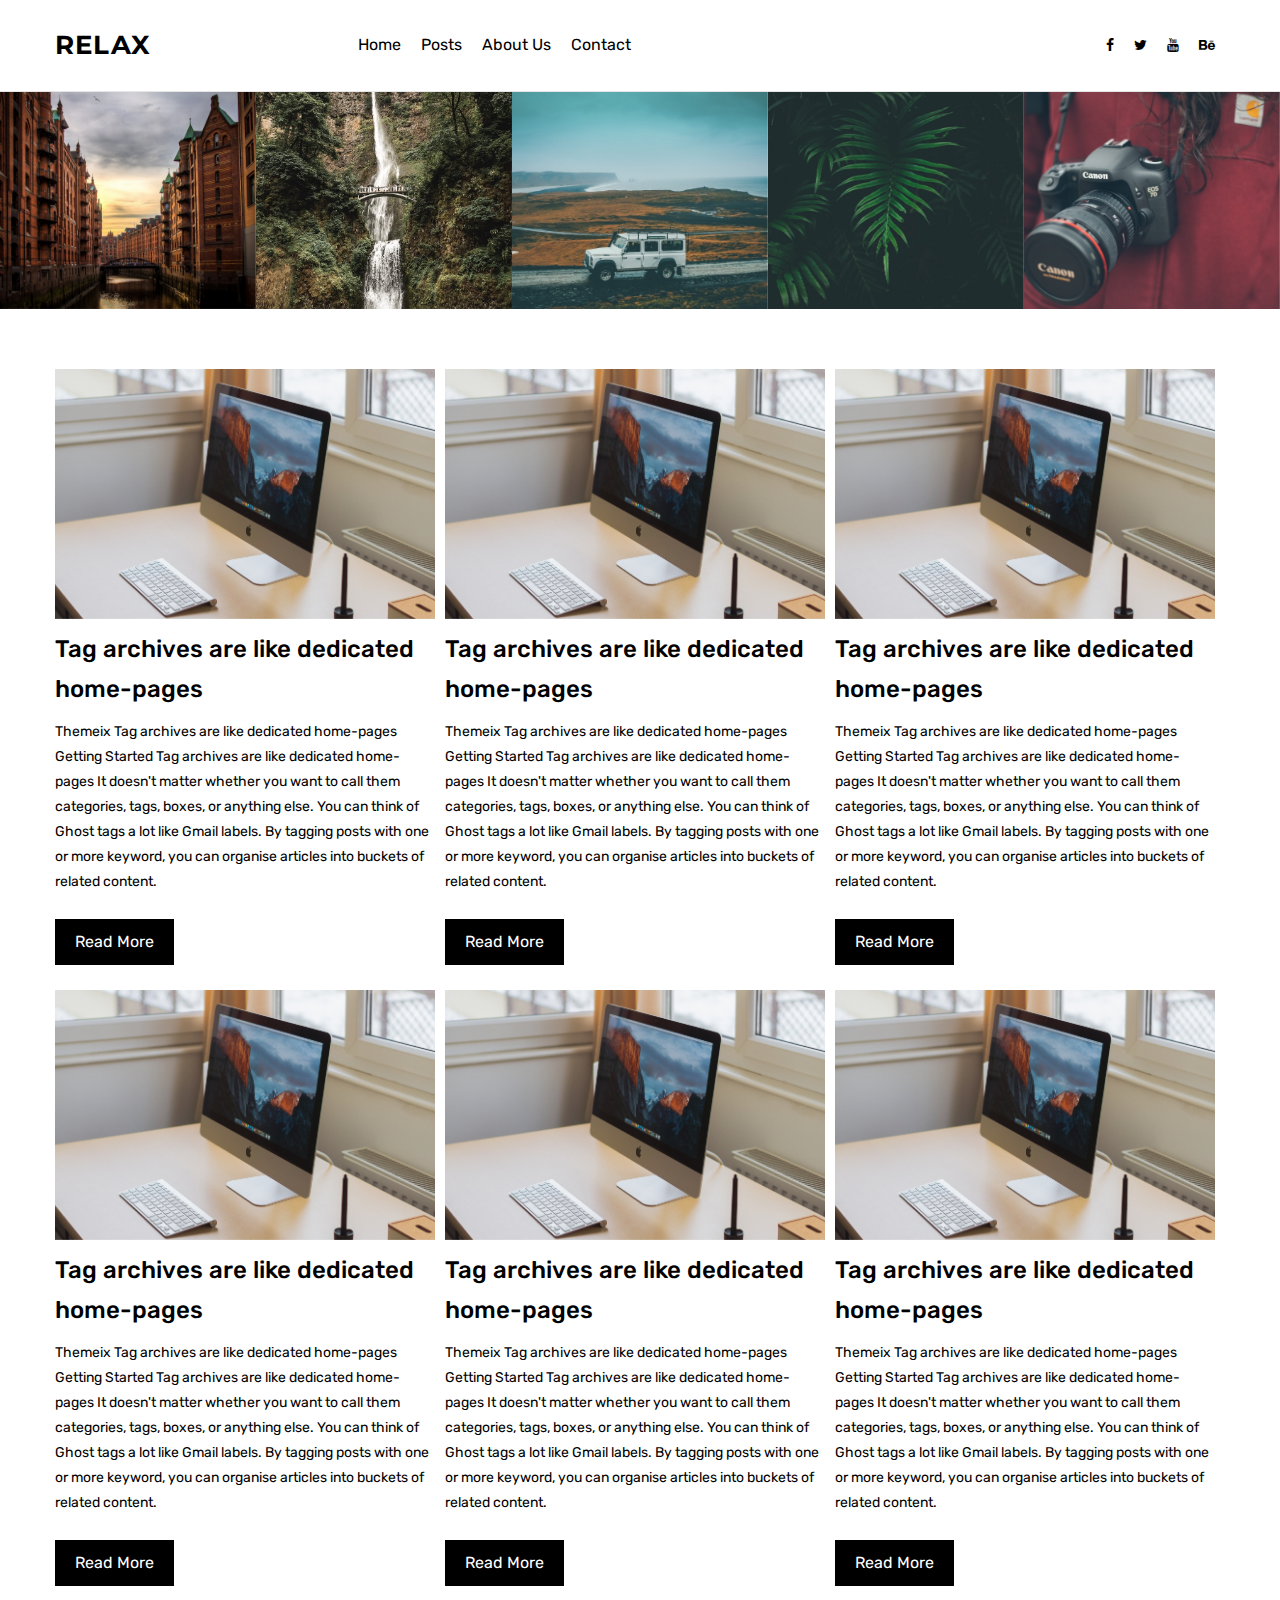
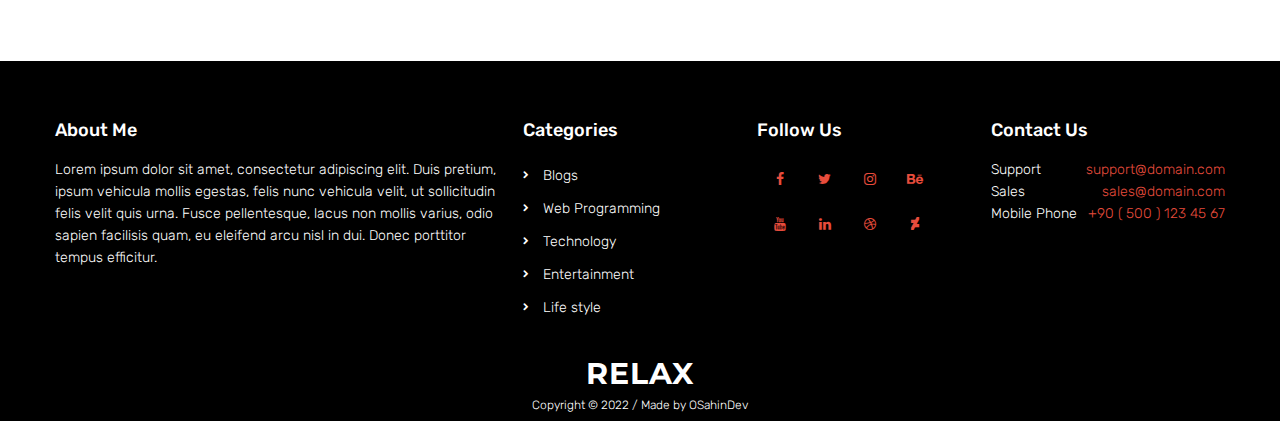
<file: 3-grid-n-sidebar.html>
<!DOCTYPE html>
<html lang="en">
<head>
    <!-- Required meta tags -->
    <meta charset="utf-8">
    <meta name="viewport" content="width=device-width, initial-scale=1, shrink-to-fit=no">
    <title>Home Page - Relax Blog</title>
    
	<link rel="stylesheet" href="assets/css/font-awesome.min.css">
    <link rel="stylesheet" href="assets/css/reset.css">
    <link rel="stylesheet" href="assets/css/style.css">
    <link rel="stylesheet" href="assets/css/responsive.css">
    <link rel="stylesheet" href="assets/css/owl.carousel.css">
</head>
<body>
    <header class="header">
        <div class="container">
            <div class="logo">
                <a href="">RELAX</a>
            </div>
            <nav class="menu">
                <ul>
                    <li>
                        <a href="index.html">Home</a>
                        <ul>
                            <li><a href="index.html">Home 1</a></li>
                            <li><a href="index-2.html">Home 2</a></li>
                        </ul>
                    </li>
                    <li>
                        <a href="#">Posts</a>
                        <ul>
                            <li><a href="2-grid-w-sidebar.html">2 Grid with Sidebar</a></li>
                            <li><a href="2-grid-n-sidebar.html">2 Grid no sidebar</a></li>
                            <li><a href="3-grid-w-sidebar.html">3 Grid with Sidebar</a></li>
                            <li><a href="3-grid-n-sidebar.html">3 Grid no sidebar</a></li>
                            <li><a href="4-grid-n-sidebar.html">4 Grid</a></li>
                            <li><a href="post-detail.html">Post detail</a></li>
                        </ul>
                    </li>
					<li><a href="about_us.html">About Us</a></li>
					<li><a href="contact.html">Contact</a></li>
                </ul>
            </nav>
            <nav class="mobile-menu">
                <a class="toggle-menu" role="button"><i class="fa fa-bars"></i></a>
                <div class="overlay top_slide">
                    <a role="button" class="close-button"><i class="fa fa-close"></i></a>
                    <ul>
                        <li><a href="index.html">Home</a></li>
    					<li><a href="about_us.html">About Us</a></li>
    					<li><a href="contact.html">Contact</a></li>
                    </ul>
                </div>
            </nav>
            <div class="social-links">
                <ul>
                    <li><a href=""><i class="fa fa-facebook"></i></a></li>
                    <li><a href=""><i class="fa fa-twitter"></i></a></li>
                    <li><a href=""><i class="fa fa-youtube"></i></a></li>
                    <li><a href=""><i class="fa fa-behance"></i></a></li>
                </ul>
            </div>
        </div>
    </header>
<!-- Set up your HTML -->
<div class="owl-carousel">
  <div class="item">
	<img src="assets/img/corousel_001.jpg" alt="" />
	<div class="content">
		<h4><a href="">Hello World !</a></h4>
		<div class="info">
			<span><i class="fa fa-user"></i> Oğuzhan Şahin</span>
			<span><i class="fa fa-gears"></i> Blog</span>
		</div>
		<a href="" class="read-more">Read More</a>
	</div>
  </div>
  <div class="item">
	<img src="assets/img/corousel_002.jpg" alt="" />
	<div class="content">
		<h4><a href="">Hello World !</a></h4>
		<div class="info">
			<span><i class="fa fa-user"></i> Oğuzhan Şahin</span>
			<span><i class="fa fa-gears"></i> Blog</span>
		</div>
		<a href="" class="read-more">Read More</a>
	</div>
  </div>
  <div class="item">
	<img src="assets/img/corousel_003.jpg" alt="" />
	<div class="content">
		<h4><a href="">Hello World !</a></h4>
		<div class="info">
			<span><i class="fa fa-user"></i> Oğuzhan Şahin</span>
			<span><i class="fa fa-gears"></i> Blog</span>
		</div>
		<a href="" class="read-more">Read More</a>
	</div>
  </div>
  <div class="item">
	<img src="assets/img/corousel_004.jpg" alt="" />
	<div class="content">
		<h4><a href="">Hello World !</a></h4>
		<div class="info">
			<span><i class="fa fa-user"></i> Oğuzhan Şahin</span>
			<span><i class="fa fa-gears"></i> Blog</span>
		</div>
		<a href="" class="read-more">Read More</a>
	</div>
  </div>
  <div class="item">
	<img src="assets/img/corousel_005.jpg" alt="" />
	<div class="content">
		<h4><a href="">Hello World !</a></h4>
		<div class="info">
			<span><i class="fa fa-user"></i> Oğuzhan Şahin</span>
			<span><i class="fa fa-gears"></i> Blog</span>
		</div>
		<a href="" class="read-more">Read More</a>
	</div>
  </div>
</div>

<div class="contents threeGrid">
    <div class="container">
        <div class="posts">
            <article class="text">
                <img src="assets/img/post-image-001.jpg" alt="">
                <h2><a href="">Tag archives are like dedicated home-pages</a></h2>
                <p class="description">Themeix
    Tag archives are like dedicated home-pages
    Getting Started
    Tag archives are like dedicated home-pages
    It doesn't matter whether you want to call them categories, tags, boxes, or anything else. You can think of Ghost tags a lot like Gmail labels. By tagging posts with one or more keyword, you can organise articles into buckets of related content.</p>
                <aside>
                    <a href="#" class="read-more">Read More</a>
                </aside>
            </article>
            <article class="text">
                <img src="assets/img/post-image-001.jpg" alt="">
                <h2><a href="">Tag archives are like dedicated home-pages</a></h2>
                <p class="description">Themeix
    Tag archives are like dedicated home-pages
    Getting Started
    Tag archives are like dedicated home-pages
    It doesn't matter whether you want to call them categories, tags, boxes, or anything else. You can think of Ghost tags a lot like Gmail labels. By tagging posts with one or more keyword, you can organise articles into buckets of related content.</p>
                <aside>
                    <a href="#" class="read-more">Read More</a>
                </aside>
            </article>
            <article class="text">
                <img src="assets/img/post-image-001.jpg" alt="">
                <h2><a href="">Tag archives are like dedicated home-pages</a></h2>
                <p class="description">Themeix
    Tag archives are like dedicated home-pages
    Getting Started
    Tag archives are like dedicated home-pages
    It doesn't matter whether you want to call them categories, tags, boxes, or anything else. You can think of Ghost tags a lot like Gmail labels. By tagging posts with one or more keyword, you can organise articles into buckets of related content.</p>
                <aside>
                    <a href="#" class="read-more">Read More</a>
                </aside>
            </article>
            <article class="text">
                <img src="assets/img/post-image-001.jpg" alt="">
                <h2><a href="">Tag archives are like dedicated home-pages</a></h2>
                <p class="description">Themeix
    Tag archives are like dedicated home-pages
    Getting Started
    Tag archives are like dedicated home-pages
    It doesn't matter whether you want to call them categories, tags, boxes, or anything else. You can think of Ghost tags a lot like Gmail labels. By tagging posts with one or more keyword, you can organise articles into buckets of related content.</p>
                <aside>
                    <a href="#" class="read-more">Read More</a>
                </aside>
            </article>
            <article class="text">
                <img src="assets/img/post-image-001.jpg" alt="">
                <h2><a href="">Tag archives are like dedicated home-pages</a></h2>
                <p class="description">Themeix
    Tag archives are like dedicated home-pages
    Getting Started
    Tag archives are like dedicated home-pages
    It doesn't matter whether you want to call them categories, tags, boxes, or anything else. You can think of Ghost tags a lot like Gmail labels. By tagging posts with one or more keyword, you can organise articles into buckets of related content.</p>
                <aside>
                    <a href="#" class="read-more">Read More</a>
                </aside>
            </article>
            <article class="text">
                <img src="assets/img/post-image-001.jpg" alt="">
                <h2><a href="">Tag archives are like dedicated home-pages</a></h2>
                <p class="description">Themeix
    Tag archives are like dedicated home-pages
    Getting Started
    Tag archives are like dedicated home-pages
    It doesn't matter whether you want to call them categories, tags, boxes, or anything else. You can think of Ghost tags a lot like Gmail labels. By tagging posts with one or more keyword, you can organise articles into buckets of related content.</p>
                <aside>
                    <a href="#" class="read-more">Read More</a>
                </aside>
            </article>
        </div>
    </div>
</div>

    <footer>
        <div class="container">
            <div class="widgets">
                <div class="about_me_field">
                    <div class="widget">
                        <div class="widget-title">About Me</div>
                        <div class="widget-content">
                            Lorem ipsum dolor sit amet, consectetur adipiscing elit. Duis pretium, ipsum vehicula mollis egestas, felis nunc vehicula velit, ut sollicitudin felis velit quis urna. Fusce pellentesque, lacus non mollis varius, odio sapien facilisis quam, eu eleifend arcu nisl in dui. Donec porttitor tempus efficitur.
                        </div>
                    </div>
                </div>
                <div class="categories_field">
                    <div class="widget">
                        <div class="widget-title">Categories</div>
                        <div class="widget-content">
                            <ul class="categories">
                                <li><a href="">Blogs</a></li>
                                <li><a href="">Web Programming</a></li>
                                <li><a href="">Technology</a></li>
                                <li><a href="">Entertainment</a></li>
                                <li><a href="">Life style</a></li>
                            </ul>
                        </div>
                    </div>
                </div>
                <div class="social_links_field">
                    <div class="widget">
                        <div class="widget-title">Follow Us</div>
                        <div class="widget-content">
                            <ul class="social-links">
                                <li><a href=""><i class="fa fa-facebook"></i></a></li>
                                <li><a href=""><i class="fa fa-twitter"></i></a></li>
                                <li><a href=""><i class="fa fa-instagram"></i></a></li>
                                <li><a href=""><i class="fa fa-behance"></i></a></li>
                                <li><a href=""><i class="fa fa-youtube"></i></a></li>
                                <li><a href=""><i class="fa fa-linkedin"></i></a></li>
                                <li><a href=""><i class="fa fa-dribbble"></i></a></li>
                                <li><a href=""><i class="fa fa-deviantart"></i></a></li>
                            </ul>
                        </div>
                    </div>
                </div>
                <div class="contact_field">
                    <div class="widget">
                        <div class="widget-title">Contact Us</div>
                        <div class="widget-content">
                            <ul class="contact-info">
                                <li>Support <a href="">support@domain.com</a></li>
                                <li>Sales <a href="">sales@domain.com</a></li>
                                <li>Mobile Phone <a href="">+90 ( 500 ) 123 45 67</a></li>
                            </ul>
                        </div>
                    </div>
                </div>
            </div>
            <div class="copyright">
                <a href="index.html" class="logo">RELAX</a>
                <span class="text">Copyright &copy; 2022 / Made by OSahinDev</span>
            </div>
        </div>
    </footer>
	
	
	<script src="assets/js/jquery-3.2.1.min.js"></script>
	<script src="assets/js/owl.carousel.min.js"></script>
    <script src="http://maps.google.com/maps/api/js?sensor=true"></script>
    <script src="assets/js/script.js"></script>
</body>
</html>
</file>
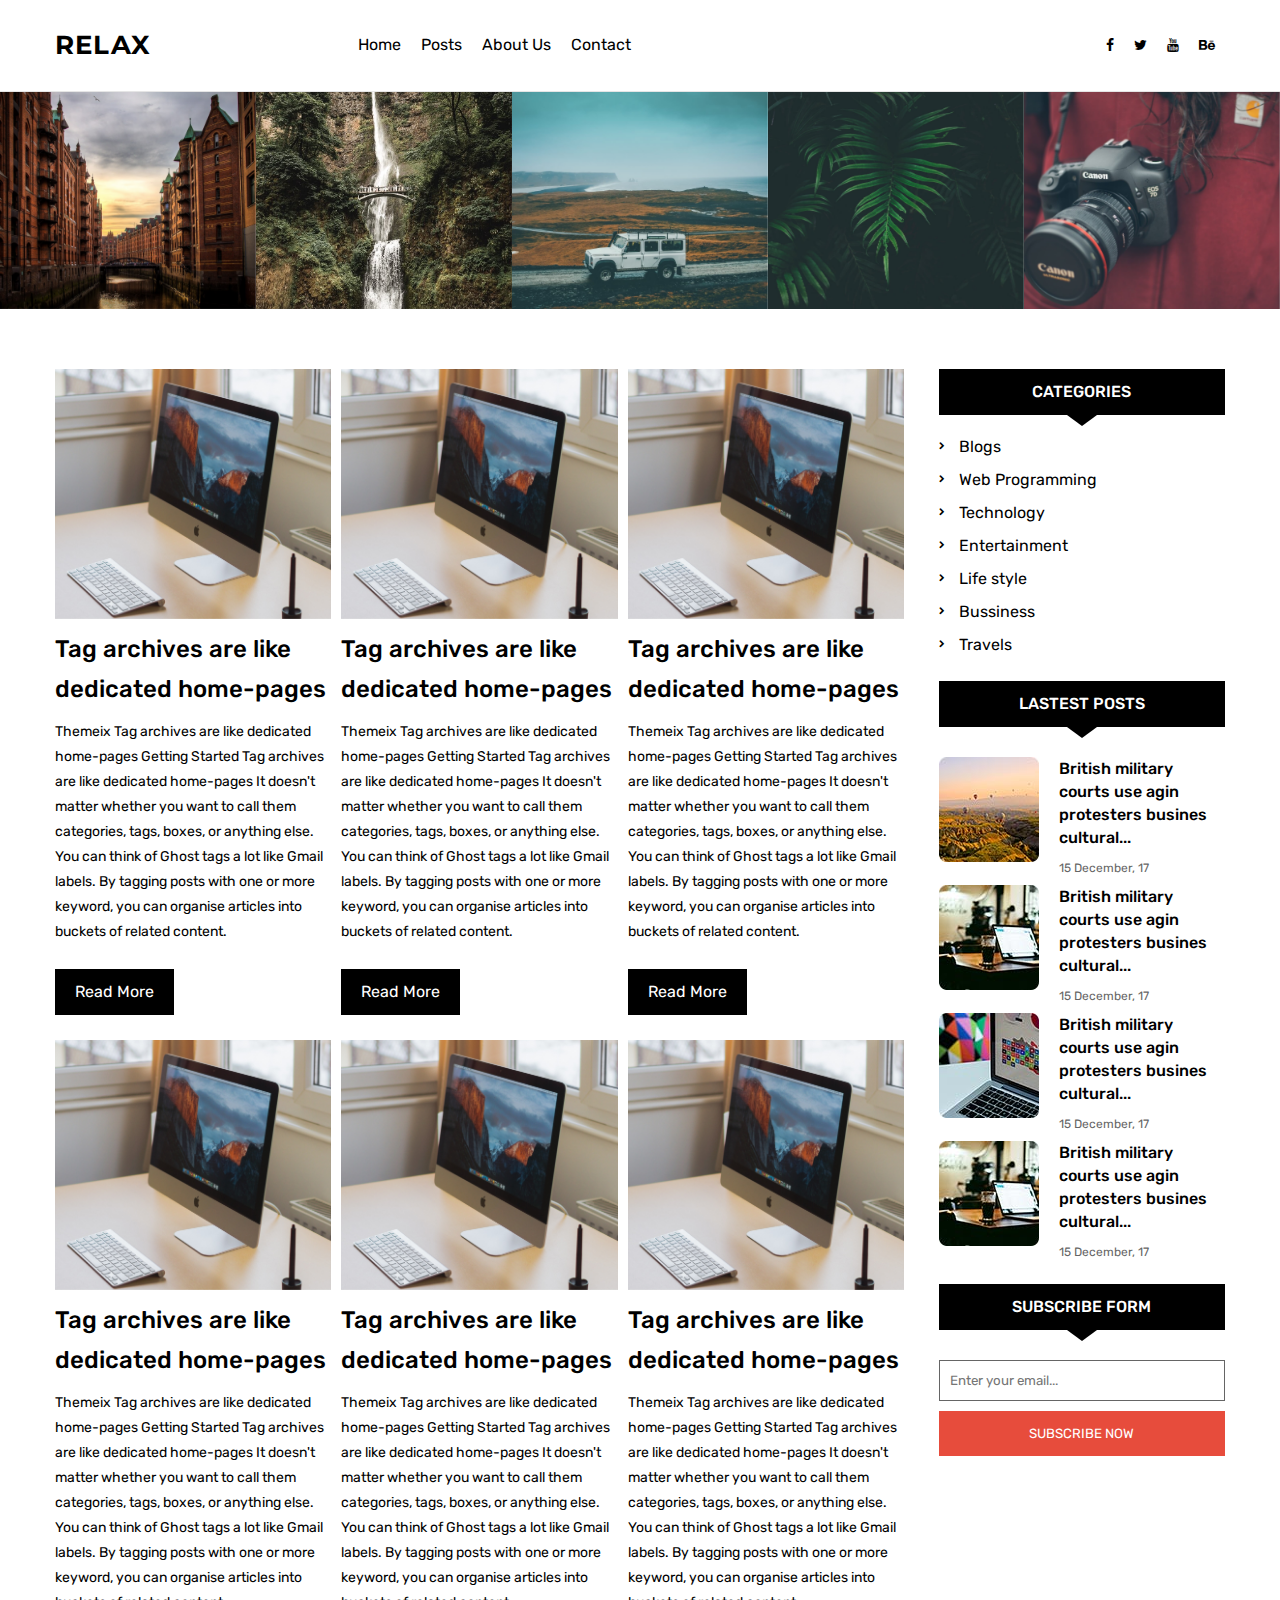
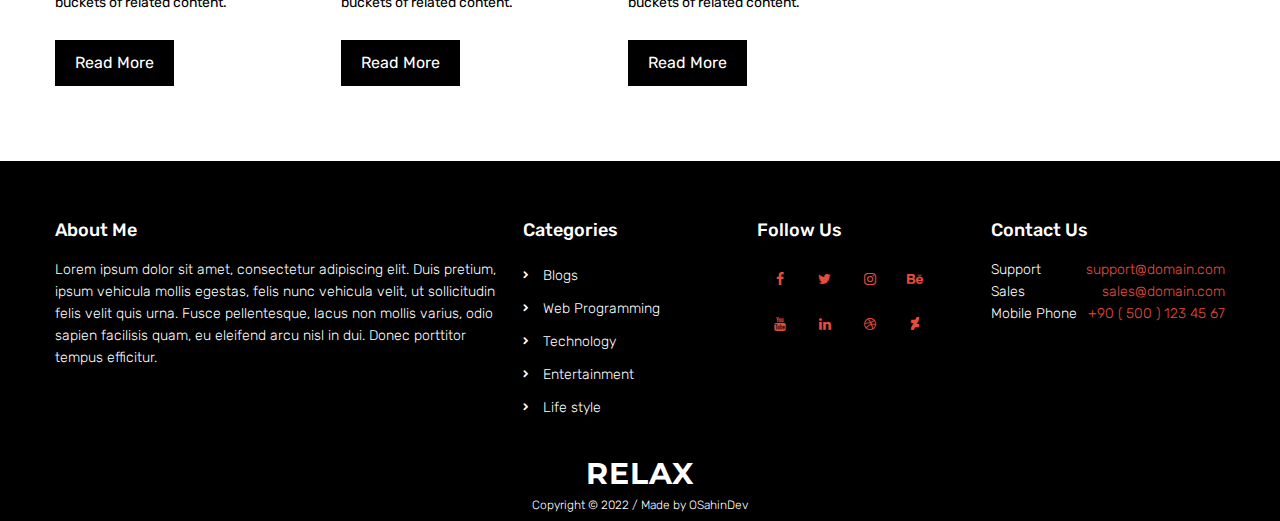
<file: 3-grid-w-sidebar.html>
<!DOCTYPE html>
<html lang="en">
<head>
    <!-- Required meta tags -->
    <meta charset="utf-8">
    <meta name="viewport" content="width=device-width, initial-scale=1, shrink-to-fit=no">
    <title>Home Page - Relax Blog</title>
    
	<link rel="stylesheet" href="assets/css/font-awesome.min.css">
    <link rel="stylesheet" href="assets/css/reset.css">
    <link rel="stylesheet" href="assets/css/style.css">
    <link rel="stylesheet" href="assets/css/responsive.css">
    <link rel="stylesheet" href="assets/css/owl.carousel.css">
</head>
<body>
    <header class="header">
        <div class="container">
            <div class="logo">
                <a href="">RELAX</a>
            </div>
            <nav class="menu">
                <ul>
                    <li>
                        <a href="index.html">Home</a>
                        <ul>
                            <li><a href="index.html">Home 1</a></li>
                            <li><a href="index-2.html">Home 2</a></li>
                        </ul>
                    </li>
                    <li>
                        <a href="#">Posts</a>
                        <ul>
                            <li><a href="2-grid-w-sidebar.html">2 Grid with Sidebar</a></li>
                            <li><a href="2-grid-n-sidebar.html">2 Grid no sidebar</a></li>
                            <li><a href="3-grid-w-sidebar.html">3 Grid with Sidebar</a></li>
                            <li><a href="3-grid-n-sidebar.html">3 Grid no sidebar</a></li>
                            <li><a href="4-grid-n-sidebar.html">4 Grid</a></li>
                            <li><a href="post-detail.html">Post detail</a></li>
                        </ul>
                    </li>
					<li><a href="about_us.html">About Us</a></li>
					<li><a href="contact.html">Contact</a></li>
                </ul>
            </nav>
            <nav class="mobile-menu">
                <a class="toggle-menu" role="button"><i class="fa fa-bars"></i></a>
                <div class="overlay top_slide">
                    <a role="button" class="close-button"><i class="fa fa-close"></i></a>
                    <ul>
                        <li><a href="index.html">Home</a></li>
    					<li><a href="about_us.html">About Us</a></li>
    					<li><a href="contact.html">Contact</a></li>
                    </ul>
                </div>
            </nav>
            <div class="social-links">
                <ul>
                    <li><a href=""><i class="fa fa-facebook"></i></a></li>
                    <li><a href=""><i class="fa fa-twitter"></i></a></li>
                    <li><a href=""><i class="fa fa-youtube"></i></a></li>
                    <li><a href=""><i class="fa fa-behance"></i></a></li>
                </ul>
            </div>
        </div>
    </header>
<!-- Set up your HTML -->
<div class="owl-carousel">
  <div class="item">
	<img src="assets/img/corousel_001.jpg" alt="" />
	<div class="content">
		<h4><a href="">Hello World !</a></h4>
		<div class="info">
			<span><i class="fa fa-user"></i> Oğuzhan Şahin</span>
			<span><i class="fa fa-gears"></i> Blog</span>
		</div>
		<a href="" class="read-more">Read More</a>
	</div>
  </div>
  <div class="item">
	<img src="assets/img/corousel_002.jpg" alt="" />
	<div class="content">
		<h4><a href="">Hello World !</a></h4>
		<div class="info">
			<span><i class="fa fa-user"></i> Oğuzhan Şahin</span>
			<span><i class="fa fa-gears"></i> Blog</span>
		</div>
		<a href="" class="read-more">Read More</a>
	</div>
  </div>
  <div class="item">
	<img src="assets/img/corousel_003.jpg" alt="" />
	<div class="content">
		<h4><a href="">Hello World !</a></h4>
		<div class="info">
			<span><i class="fa fa-user"></i> Oğuzhan Şahin</span>
			<span><i class="fa fa-gears"></i> Blog</span>
		</div>
		<a href="" class="read-more">Read More</a>
	</div>
  </div>
  <div class="item">
	<img src="assets/img/corousel_004.jpg" alt="" />
	<div class="content">
		<h4><a href="">Hello World !</a></h4>
		<div class="info">
			<span><i class="fa fa-user"></i> Oğuzhan Şahin</span>
			<span><i class="fa fa-gears"></i> Blog</span>
		</div>
		<a href="" class="read-more">Read More</a>
	</div>
  </div>
  <div class="item">
	<img src="assets/img/corousel_005.jpg" alt="" />
	<div class="content">
		<h4><a href="">Hello World !</a></h4>
		<div class="info">
			<span><i class="fa fa-user"></i> Oğuzhan Şahin</span>
			<span><i class="fa fa-gears"></i> Blog</span>
		</div>
		<a href="" class="read-more">Read More</a>
	</div>
  </div>
</div>

<div class="contents right_sidebar threeGrid">
    <div class="container">
        <aside class="sidebar">
            <div class="widget">
                <div class="widget-title">CATEGORIES</div>
                <div class="widget-content">
                    <ul class="categories">
                        <li><a href="">Blogs</a></li>
                        <li><a href="">Web Programming</a></li>
                        <li><a href="">Technology</a></li>
                        <li><a href="">Entertainment</a></li>
                        <li><a href="">Life style</a></li>
                        <li><a href="">Bussiness</a></li>
                        <li><a href="">Travels</a></li>
                    </ul>
                </div>
            </div>
            <div class="widget">
                <div class="widget-title">LASTEST POSTS</div>
                <div class="widget-content">
                    <ul class="lastestPosts">
                        <li>
                            <img src="assets/img/lastest-post-001.jpg" alt="">
                            <h3><a href="">British military courts use agin protesters busines cultural...</a></h3>
                            <span class="date">15 December, 17</span>
                        </li>
                        <li>
                            <img src="assets/img/lastest-post-002.jpg" alt="">
                            <h3><a href="">British military courts use agin protesters busines cultural...</a></h3>
                            <span class="date">15 December, 17</span>
                        </li>
                        <li>
                            <img src="assets/img/lastest-post-003.jpg" alt="">
                            <h3><a href="">British military courts use agin protesters busines cultural...</a></h3>
                            <span class="date">15 December, 17</span>
                        </li>
                        <li>
                            <img src="assets/img/lastest-post-002.jpg" alt="">
                            <h3><a href="">British military courts use agin protesters busines cultural...</a></h3>
                            <span class="date">15 December, 17</span>
                        </li>
                    </ul>
                </div>
            </div>
            <div class="widget">
                <div class="widget-title">SUBSCRIBE FORM</div>
                <div class="widget-content">
                    <form action="/" class="subscribe-form">
                        <input type="text" name="email" placeholder="Enter your email..."/>
                        <button>SUBSCRIBE NOW</button>
                    </form>
                </div>
            </div>
        </aside>
        <div class="posts">
            <article class="text">
                <img src="assets/img/post-image-001.jpg" alt="">
                <h2><a href="">Tag archives are like dedicated home-pages</a></h2>
                <p class="description">Themeix
    Tag archives are like dedicated home-pages
    Getting Started
    Tag archives are like dedicated home-pages
    It doesn't matter whether you want to call them categories, tags, boxes, or anything else. You can think of Ghost tags a lot like Gmail labels. By tagging posts with one or more keyword, you can organise articles into buckets of related content.</p>
                <aside>
                    <a href="#" class="read-more">Read More</a>
                </aside>
            </article>
            <article class="text">
                <img src="assets/img/post-image-001.jpg" alt="">
                <h2><a href="">Tag archives are like dedicated home-pages</a></h2>
                <p class="description">Themeix
    Tag archives are like dedicated home-pages
    Getting Started
    Tag archives are like dedicated home-pages
    It doesn't matter whether you want to call them categories, tags, boxes, or anything else. You can think of Ghost tags a lot like Gmail labels. By tagging posts with one or more keyword, you can organise articles into buckets of related content.</p>
                <aside>
                    <a href="#" class="read-more">Read More</a>
                </aside>
            </article>
            <article class="text">
                <img src="assets/img/post-image-001.jpg" alt="">
                <h2><a href="">Tag archives are like dedicated home-pages</a></h2>
                <p class="description">Themeix
    Tag archives are like dedicated home-pages
    Getting Started
    Tag archives are like dedicated home-pages
    It doesn't matter whether you want to call them categories, tags, boxes, or anything else. You can think of Ghost tags a lot like Gmail labels. By tagging posts with one or more keyword, you can organise articles into buckets of related content.</p>
                <aside>
                    <a href="#" class="read-more">Read More</a>
                </aside>
            </article>
            <article class="text">
                <img src="assets/img/post-image-001.jpg" alt="">
                <h2><a href="">Tag archives are like dedicated home-pages</a></h2>
                <p class="description">Themeix
    Tag archives are like dedicated home-pages
    Getting Started
    Tag archives are like dedicated home-pages
    It doesn't matter whether you want to call them categories, tags, boxes, or anything else. You can think of Ghost tags a lot like Gmail labels. By tagging posts with one or more keyword, you can organise articles into buckets of related content.</p>
                <aside>
                    <a href="#" class="read-more">Read More</a>
                </aside>
            </article>
            <article class="text">
                <img src="assets/img/post-image-001.jpg" alt="">
                <h2><a href="">Tag archives are like dedicated home-pages</a></h2>
                <p class="description">Themeix
    Tag archives are like dedicated home-pages
    Getting Started
    Tag archives are like dedicated home-pages
    It doesn't matter whether you want to call them categories, tags, boxes, or anything else. You can think of Ghost tags a lot like Gmail labels. By tagging posts with one or more keyword, you can organise articles into buckets of related content.</p>
                <aside>
                    <a href="#" class="read-more">Read More</a>
                </aside>
            </article>
            <article class="text">
                <img src="assets/img/post-image-001.jpg" alt="">
                <h2><a href="">Tag archives are like dedicated home-pages</a></h2>
                <p class="description">Themeix
    Tag archives are like dedicated home-pages
    Getting Started
    Tag archives are like dedicated home-pages
    It doesn't matter whether you want to call them categories, tags, boxes, or anything else. You can think of Ghost tags a lot like Gmail labels. By tagging posts with one or more keyword, you can organise articles into buckets of related content.</p>
                <aside>
                    <a href="#" class="read-more">Read More</a>
                </aside>
            </article>
        </div>
    </div>
</div>

    <footer>
        <div class="container">
            <div class="widgets">
                <div class="about_me_field">
                    <div class="widget">
                        <div class="widget-title">About Me</div>
                        <div class="widget-content">
                            Lorem ipsum dolor sit amet, consectetur adipiscing elit. Duis pretium, ipsum vehicula mollis egestas, felis nunc vehicula velit, ut sollicitudin felis velit quis urna. Fusce pellentesque, lacus non mollis varius, odio sapien facilisis quam, eu eleifend arcu nisl in dui. Donec porttitor tempus efficitur.
                        </div>
                    </div>
                </div>
                <div class="categories_field">
                    <div class="widget">
                        <div class="widget-title">Categories</div>
                        <div class="widget-content">
                            <ul class="categories">
                                <li><a href="">Blogs</a></li>
                                <li><a href="">Web Programming</a></li>
                                <li><a href="">Technology</a></li>
                                <li><a href="">Entertainment</a></li>
                                <li><a href="">Life style</a></li>
                            </ul>
                        </div>
                    </div>
                </div>
                <div class="social_links_field">
                    <div class="widget">
                        <div class="widget-title">Follow Us</div>
                        <div class="widget-content">
                            <ul class="social-links">
                                <li><a href=""><i class="fa fa-facebook"></i></a></li>
                                <li><a href=""><i class="fa fa-twitter"></i></a></li>
                                <li><a href=""><i class="fa fa-instagram"></i></a></li>
                                <li><a href=""><i class="fa fa-behance"></i></a></li>
                                <li><a href=""><i class="fa fa-youtube"></i></a></li>
                                <li><a href=""><i class="fa fa-linkedin"></i></a></li>
                                <li><a href=""><i class="fa fa-dribbble"></i></a></li>
                                <li><a href=""><i class="fa fa-deviantart"></i></a></li>
                            </ul>
                        </div>
                    </div>
                </div>
                <div class="contact_field">
                    <div class="widget">
                        <div class="widget-title">Contact Us</div>
                        <div class="widget-content">
                            <ul class="contact-info">
                                <li>Support <a href="">support@domain.com</a></li>
                                <li>Sales <a href="">sales@domain.com</a></li>
                                <li>Mobile Phone <a href="">+90 ( 500 ) 123 45 67</a></li>
                            </ul>
                        </div>
                    </div>
                </div>
            </div>
            <div class="copyright">
                <a href="index.html" class="logo">RELAX</a>
                <span class="text">Copyright &copy; 2022 / Made by OSahinDev</span>
            </div>
        </div>
    </footer>
	
	
	<script src="assets/js/jquery-3.2.1.min.js"></script>
	<script src="assets/js/owl.carousel.min.js"></script>
    <script src="http://maps.google.com/maps/api/js?sensor=true"></script>
    <script src="assets/js/script.js"></script>
</body>
</html>
</file>
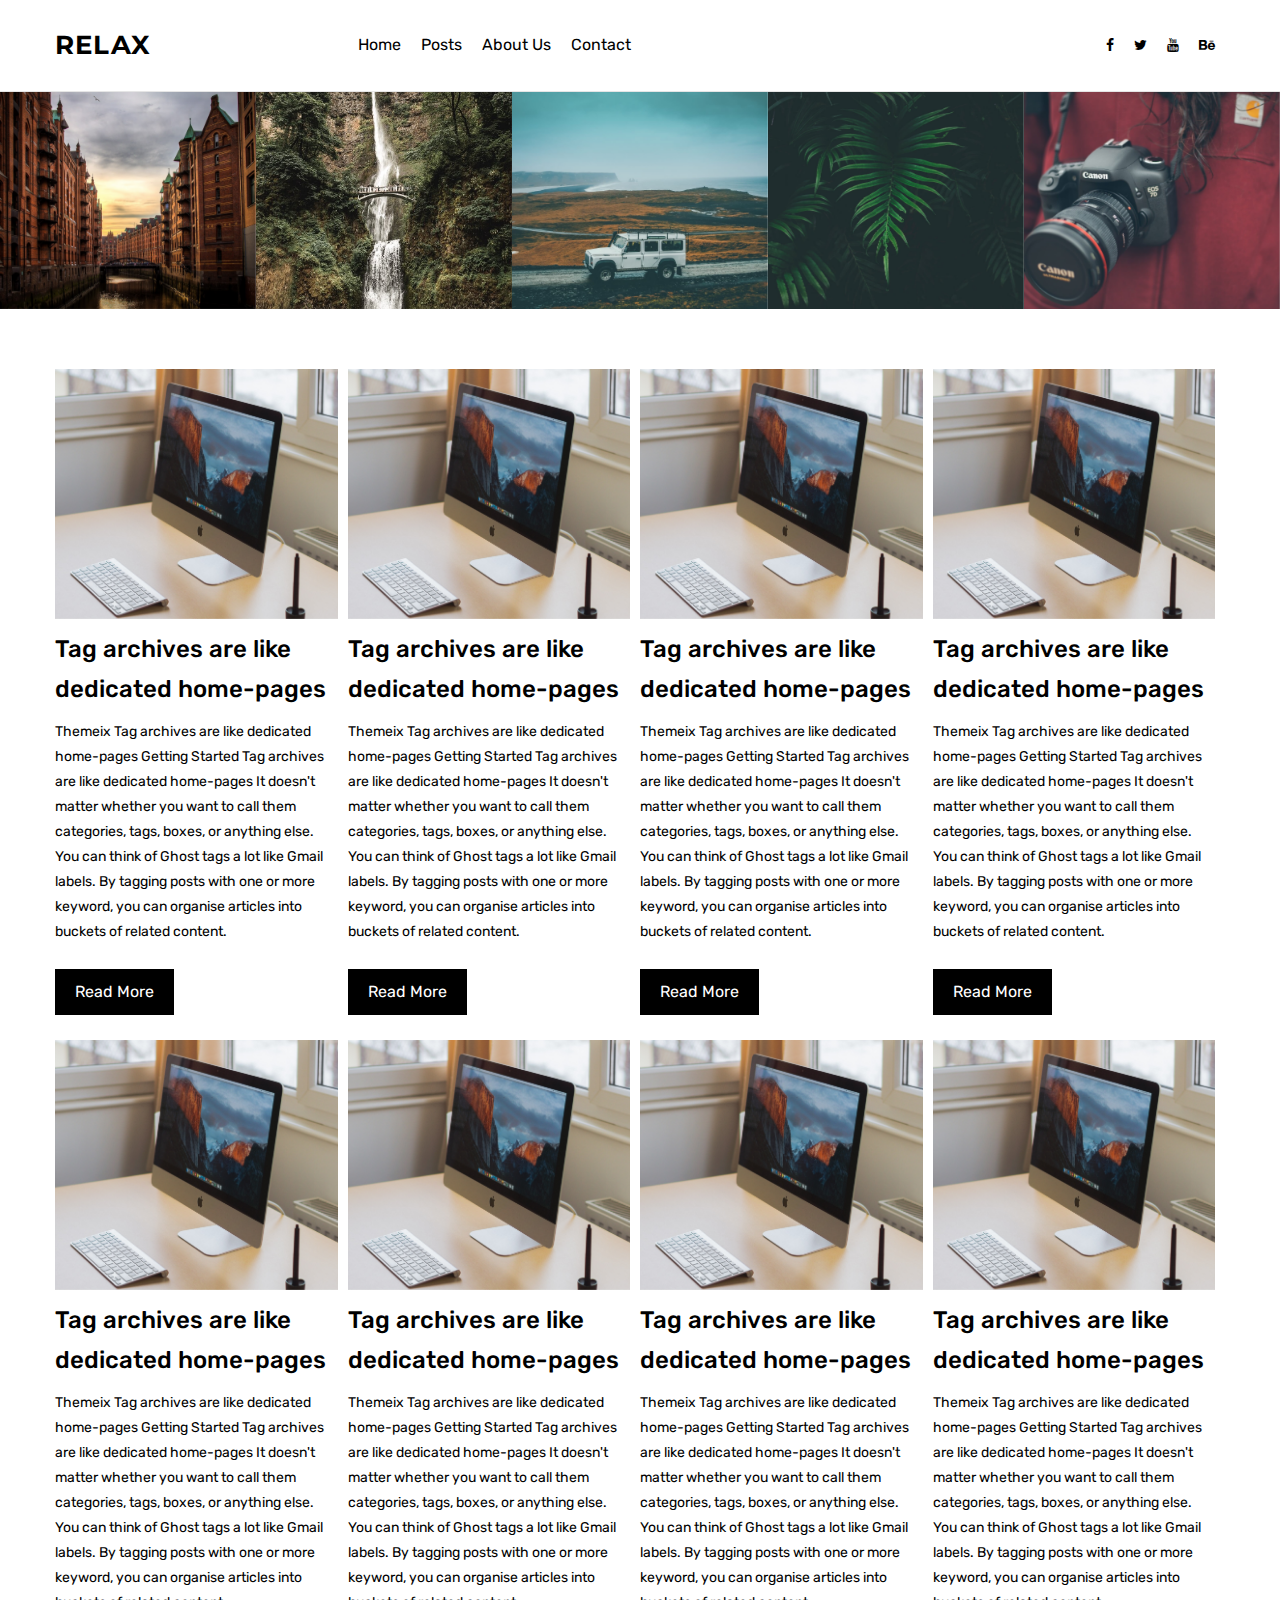
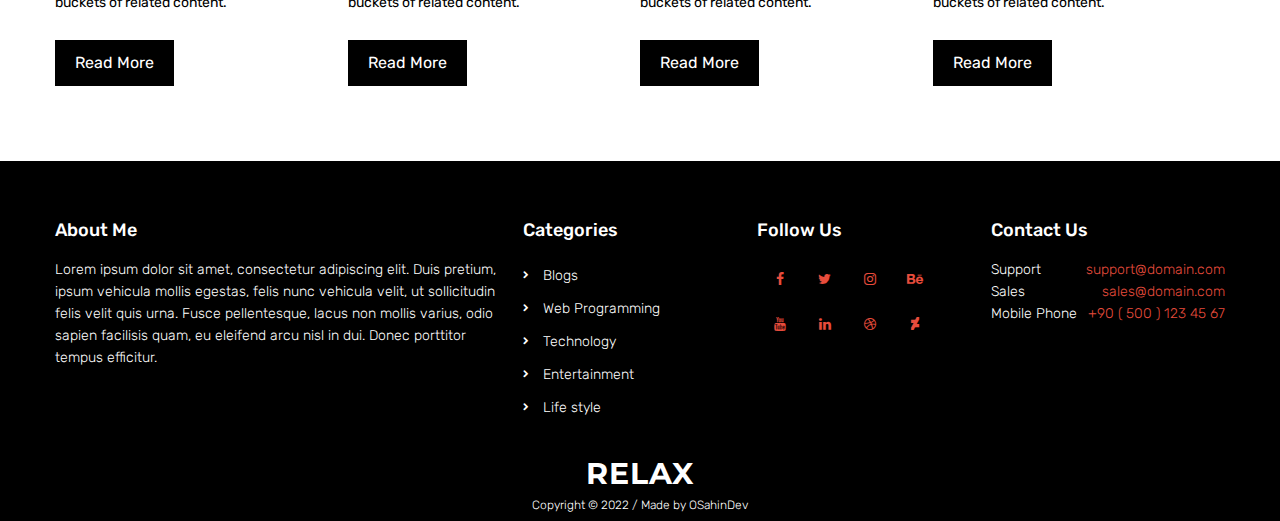
<file: 4-grid-n-sidebar.html>
<!DOCTYPE html>
<html lang="en">
<head>
    <!-- Required meta tags -->
    <meta charset="utf-8">
    <meta name="viewport" content="width=device-width, initial-scale=1, shrink-to-fit=no">
    <title>Home Page - Relax Blog</title>
    
	<link rel="stylesheet" href="assets/css/font-awesome.min.css">
    <link rel="stylesheet" href="assets/css/reset.css">
    <link rel="stylesheet" href="assets/css/style.css">
    <link rel="stylesheet" href="assets/css/responsive.css">
    <link rel="stylesheet" href="assets/css/owl.carousel.css">
</head>
<body>
    <header class="header">
        <div class="container">
            <div class="logo">
                <a href="">RELAX</a>
            </div>
            <nav class="menu">
                <ul>
                    <li>
                        <a href="index.html">Home</a>
                        <ul>
                            <li><a href="index.html">Home 1</a></li>
                            <li><a href="index-2.html">Home 2</a></li>
                        </ul>
                    </li>
                    <li>
                        <a href="#">Posts</a>
                        <ul>
                            <li><a href="2-grid-w-sidebar.html">2 Grid with Sidebar</a></li>
                            <li><a href="2-grid-n-sidebar.html">2 Grid no sidebar</a></li>
                            <li><a href="3-grid-w-sidebar.html">3 Grid with Sidebar</a></li>
                            <li><a href="3-grid-n-sidebar.html">3 Grid no sidebar</a></li>
                            <li><a href="4-grid-n-sidebar.html">4 Grid</a></li>
                            <li><a href="post-detail.html">Post detail</a></li>
                        </ul>
                    </li>
					<li><a href="about_us.html">About Us</a></li>
					<li><a href="contact.html">Contact</a></li>
                </ul>
            </nav>
            <nav class="mobile-menu">
                <a class="toggle-menu" role="button"><i class="fa fa-bars"></i></a>
                <div class="overlay top_slide">
                    <a role="button" class="close-button"><i class="fa fa-close"></i></a>
                    <ul>
                        <li><a href="index.html">Home</a></li>
    					<li><a href="about_us.html">About Us</a></li>
    					<li><a href="contact.html">Contact</a></li>
                    </ul>
                </div>
            </nav>
            <div class="social-links">
                <ul>
                    <li><a href=""><i class="fa fa-facebook"></i></a></li>
                    <li><a href=""><i class="fa fa-twitter"></i></a></li>
                    <li><a href=""><i class="fa fa-youtube"></i></a></li>
                    <li><a href=""><i class="fa fa-behance"></i></a></li>
                </ul>
            </div>
        </div>
    </header>
<!-- Set up your HTML -->
<div class="owl-carousel">
  <div class="item">
	<img src="assets/img/corousel_001.jpg" alt="" />
	<div class="content">
		<h4><a href="">Hello World !</a></h4>
		<div class="info">
			<span><i class="fa fa-user"></i> Oğuzhan Şahin</span>
			<span><i class="fa fa-gears"></i> Blog</span>
		</div>
		<a href="" class="read-more">Read More</a>
	</div>
  </div>
  <div class="item">
	<img src="assets/img/corousel_002.jpg" alt="" />
	<div class="content">
		<h4><a href="">Hello World !</a></h4>
		<div class="info">
			<span><i class="fa fa-user"></i> Oğuzhan Şahin</span>
			<span><i class="fa fa-gears"></i> Blog</span>
		</div>
		<a href="" class="read-more">Read More</a>
	</div>
  </div>
  <div class="item">
	<img src="assets/img/corousel_003.jpg" alt="" />
	<div class="content">
		<h4><a href="">Hello World !</a></h4>
		<div class="info">
			<span><i class="fa fa-user"></i> Oğuzhan Şahin</span>
			<span><i class="fa fa-gears"></i> Blog</span>
		</div>
		<a href="" class="read-more">Read More</a>
	</div>
  </div>
  <div class="item">
	<img src="assets/img/corousel_004.jpg" alt="" />
	<div class="content">
		<h4><a href="">Hello World !</a></h4>
		<div class="info">
			<span><i class="fa fa-user"></i> Oğuzhan Şahin</span>
			<span><i class="fa fa-gears"></i> Blog</span>
		</div>
		<a href="" class="read-more">Read More</a>
	</div>
  </div>
  <div class="item">
	<img src="assets/img/corousel_005.jpg" alt="" />
	<div class="content">
		<h4><a href="">Hello World !</a></h4>
		<div class="info">
			<span><i class="fa fa-user"></i> Oğuzhan Şahin</span>
			<span><i class="fa fa-gears"></i> Blog</span>
		</div>
		<a href="" class="read-more">Read More</a>
	</div>
  </div>
</div>

<div class="contents fourGrid">
    <div class="container">
        <div class="posts">
            <article class="text">
                <img src="assets/img/post-image-001.jpg" alt="">
                <h2><a href="">Tag archives are like dedicated home-pages</a></h2>
                <p class="description">Themeix
    Tag archives are like dedicated home-pages
    Getting Started
    Tag archives are like dedicated home-pages
    It doesn't matter whether you want to call them categories, tags, boxes, or anything else. You can think of Ghost tags a lot like Gmail labels. By tagging posts with one or more keyword, you can organise articles into buckets of related content.</p>
                <aside>
                    <a href="#" class="read-more">Read More</a>
                </aside>
            </article>
            <article class="text">
                <img src="assets/img/post-image-001.jpg" alt="">
                <h2><a href="">Tag archives are like dedicated home-pages</a></h2>
                <p class="description">Themeix
    Tag archives are like dedicated home-pages
    Getting Started
    Tag archives are like dedicated home-pages
    It doesn't matter whether you want to call them categories, tags, boxes, or anything else. You can think of Ghost tags a lot like Gmail labels. By tagging posts with one or more keyword, you can organise articles into buckets of related content.</p>
                <aside>
                    <a href="#" class="read-more">Read More</a>
                </aside>
            </article>
            <article class="text">
                <img src="assets/img/post-image-001.jpg" alt="">
                <h2><a href="">Tag archives are like dedicated home-pages</a></h2>
                <p class="description">Themeix
    Tag archives are like dedicated home-pages
    Getting Started
    Tag archives are like dedicated home-pages
    It doesn't matter whether you want to call them categories, tags, boxes, or anything else. You can think of Ghost tags a lot like Gmail labels. By tagging posts with one or more keyword, you can organise articles into buckets of related content.</p>
                <aside>
                    <a href="#" class="read-more">Read More</a>
                </aside>
            </article>
            <article class="text">
                <img src="assets/img/post-image-001.jpg" alt="">
                <h2><a href="">Tag archives are like dedicated home-pages</a></h2>
                <p class="description">Themeix
    Tag archives are like dedicated home-pages
    Getting Started
    Tag archives are like dedicated home-pages
    It doesn't matter whether you want to call them categories, tags, boxes, or anything else. You can think of Ghost tags a lot like Gmail labels. By tagging posts with one or more keyword, you can organise articles into buckets of related content.</p>
                <aside>
                    <a href="#" class="read-more">Read More</a>
                </aside>
            </article>
            <article class="text">
                <img src="assets/img/post-image-001.jpg" alt="">
                <h2><a href="">Tag archives are like dedicated home-pages</a></h2>
                <p class="description">Themeix
    Tag archives are like dedicated home-pages
    Getting Started
    Tag archives are like dedicated home-pages
    It doesn't matter whether you want to call them categories, tags, boxes, or anything else. You can think of Ghost tags a lot like Gmail labels. By tagging posts with one or more keyword, you can organise articles into buckets of related content.</p>
                <aside>
                    <a href="#" class="read-more">Read More</a>
                </aside>
            </article>
            <article class="text">
                <img src="assets/img/post-image-001.jpg" alt="">
                <h2><a href="">Tag archives are like dedicated home-pages</a></h2>
                <p class="description">Themeix
    Tag archives are like dedicated home-pages
    Getting Started
    Tag archives are like dedicated home-pages
    It doesn't matter whether you want to call them categories, tags, boxes, or anything else. You can think of Ghost tags a lot like Gmail labels. By tagging posts with one or more keyword, you can organise articles into buckets of related content.</p>
                <aside>
                    <a href="#" class="read-more">Read More</a>
                </aside>
            </article>
            <article class="text">
                <img src="assets/img/post-image-001.jpg" alt="">
                <h2><a href="">Tag archives are like dedicated home-pages</a></h2>
                <p class="description">Themeix
    Tag archives are like dedicated home-pages
    Getting Started
    Tag archives are like dedicated home-pages
    It doesn't matter whether you want to call them categories, tags, boxes, or anything else. You can think of Ghost tags a lot like Gmail labels. By tagging posts with one or more keyword, you can organise articles into buckets of related content.</p>
                <aside>
                    <a href="#" class="read-more">Read More</a>
                </aside>
            </article>
            <article class="text">
                <img src="assets/img/post-image-001.jpg" alt="">
                <h2><a href="">Tag archives are like dedicated home-pages</a></h2>
                <p class="description">Themeix
    Tag archives are like dedicated home-pages
    Getting Started
    Tag archives are like dedicated home-pages
    It doesn't matter whether you want to call them categories, tags, boxes, or anything else. You can think of Ghost tags a lot like Gmail labels. By tagging posts with one or more keyword, you can organise articles into buckets of related content.</p>
                <aside>
                    <a href="#" class="read-more">Read More</a>
                </aside>
            </article>
        </div>
    </div>
</div>

    <footer>
        <div class="container">
            <div class="widgets">
                <div class="about_me_field">
                    <div class="widget">
                        <div class="widget-title">About Me</div>
                        <div class="widget-content">
                            Lorem ipsum dolor sit amet, consectetur adipiscing elit. Duis pretium, ipsum vehicula mollis egestas, felis nunc vehicula velit, ut sollicitudin felis velit quis urna. Fusce pellentesque, lacus non mollis varius, odio sapien facilisis quam, eu eleifend arcu nisl in dui. Donec porttitor tempus efficitur.
                        </div>
                    </div>
                </div>
                <div class="categories_field">
                    <div class="widget">
                        <div class="widget-title">Categories</div>
                        <div class="widget-content">
                            <ul class="categories">
                                <li><a href="">Blogs</a></li>
                                <li><a href="">Web Programming</a></li>
                                <li><a href="">Technology</a></li>
                                <li><a href="">Entertainment</a></li>
                                <li><a href="">Life style</a></li>
                            </ul>
                        </div>
                    </div>
                </div>
                <div class="social_links_field">
                    <div class="widget">
                        <div class="widget-title">Follow Us</div>
                        <div class="widget-content">
                            <ul class="social-links">
                                <li><a href=""><i class="fa fa-facebook"></i></a></li>
                                <li><a href=""><i class="fa fa-twitter"></i></a></li>
                                <li><a href=""><i class="fa fa-instagram"></i></a></li>
                                <li><a href=""><i class="fa fa-behance"></i></a></li>
                                <li><a href=""><i class="fa fa-youtube"></i></a></li>
                                <li><a href=""><i class="fa fa-linkedin"></i></a></li>
                                <li><a href=""><i class="fa fa-dribbble"></i></a></li>
                                <li><a href=""><i class="fa fa-deviantart"></i></a></li>
                            </ul>
                        </div>
                    </div>
                </div>
                <div class="contact_field">
                    <div class="widget">
                        <div class="widget-title">Contact Us</div>
                        <div class="widget-content">
                            <ul class="contact-info">
                                <li>Support <a href="">support@domain.com</a></li>
                                <li>Sales <a href="">sales@domain.com</a></li>
                                <li>Mobile Phone <a href="">+90 ( 500 ) 123 45 67</a></li>
                            </ul>
                        </div>
                    </div>
                </div>
            </div>
            <div class="copyright">
                <a href="index.html" class="logo">RELAX</a>
                <span class="text">Copyright &copy; 2022 / Made by OSahinDev</span>
            </div>
        </div>
    </footer>
	
	
	<script src="assets/js/jquery-3.2.1.min.js"></script>
	<script src="assets/js/owl.carousel.min.js"></script>
    <script src="http://maps.google.com/maps/api/js?sensor=true"></script>
    <script src="assets/js/script.js"></script>
</body>
</html>
</file>
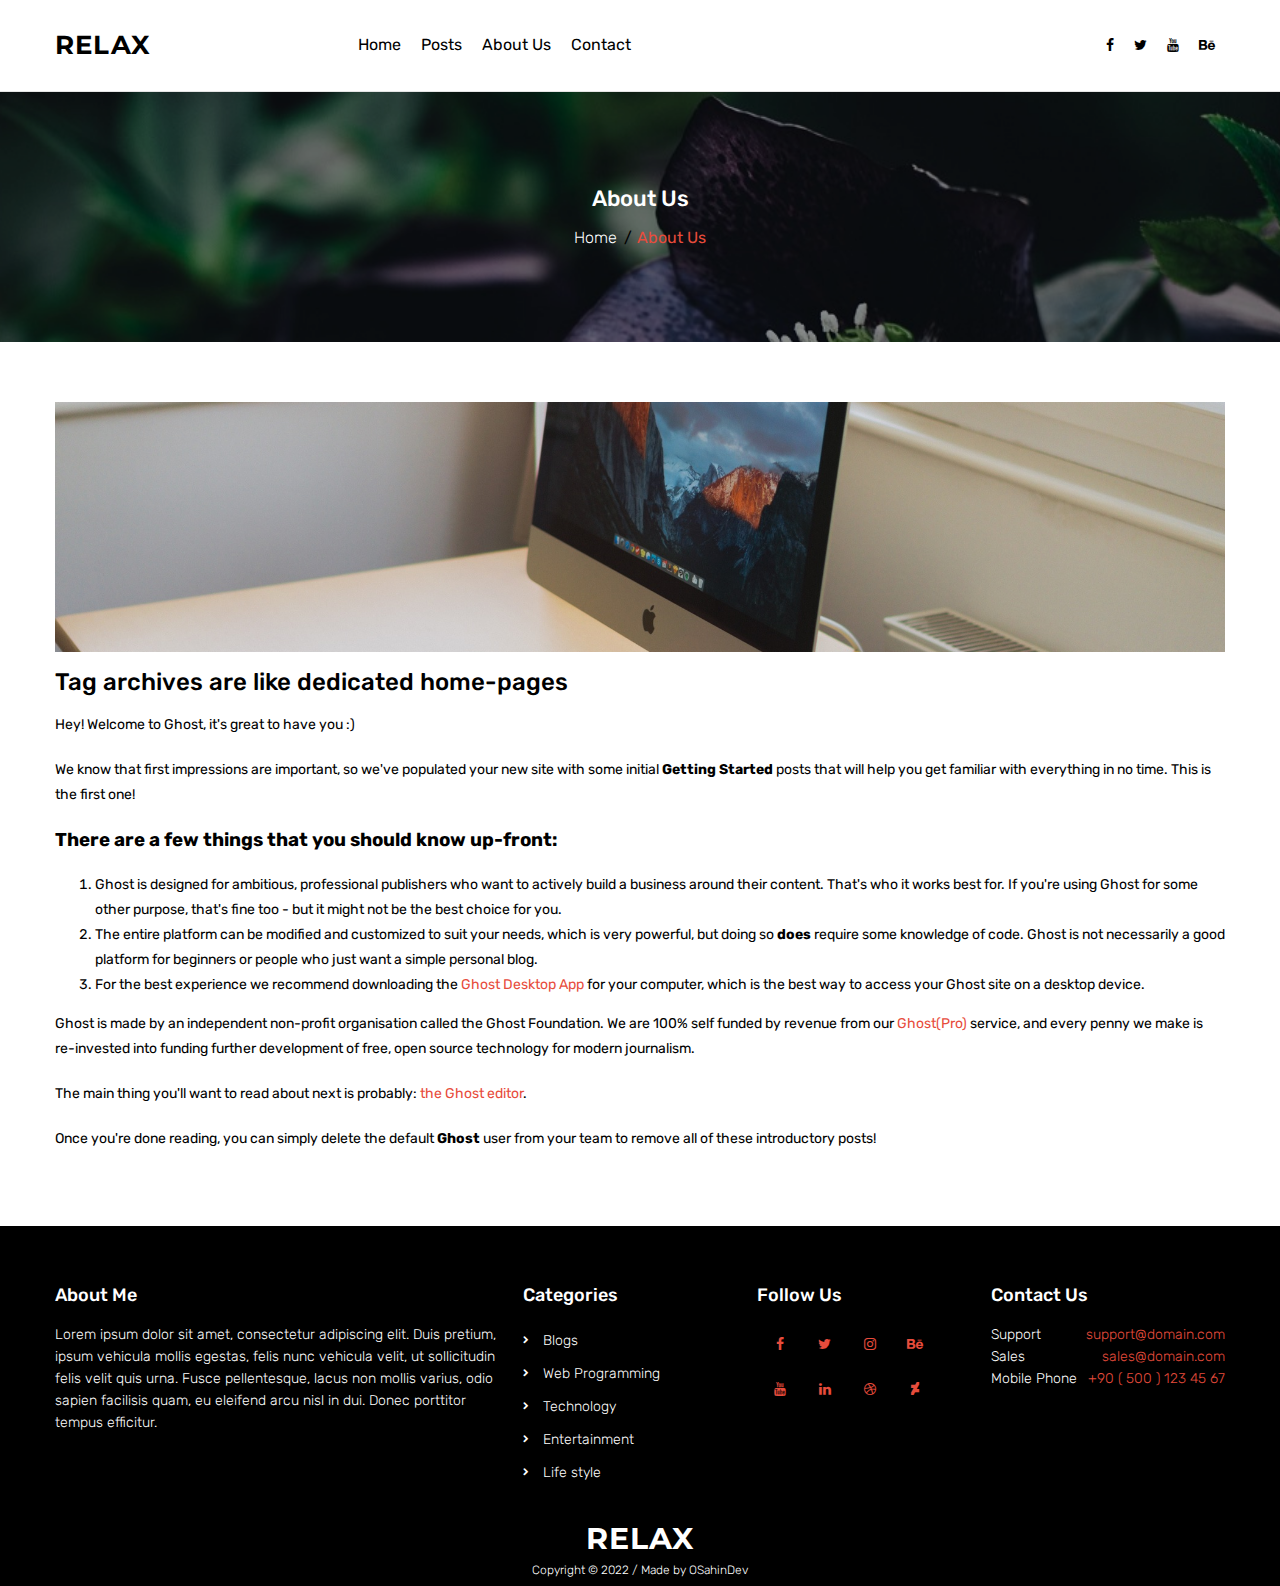
<file: about_us.html>
<!DOCTYPE html>
<html lang="en">
<head>
    <!-- Required meta tags -->
    <meta charset="utf-8">
    <meta name="viewport" content="width=device-width, initial-scale=1, shrink-to-fit=no">
    <title>Home Page - Relax Blog</title>
    
	<link rel="stylesheet" href="assets/css/font-awesome.min.css">
    <link rel="stylesheet" href="assets/css/reset.css">
    <link rel="stylesheet" href="assets/css/style.css">
    <link rel="stylesheet" href="assets/css/responsive.css">
    <link rel="stylesheet" href="assets/css/owl.carousel.css">
</head>
<body>
    <header class="header">
        <div class="container">
            <div class="logo">
                <a href="">RELAX</a>
            </div>
            <nav class="menu">
                <ul>
                    <li>
                        <a href="index.html">Home</a>
                        <ul>
                            <li><a href="index.html">Home 1</a></li>
                            <li><a href="index-2.html">Home 2</a></li>
                        </ul>
                    </li>
                    <li>
                        <a href="#">Posts</a>
                        <ul>
                            <li><a href="2-grid-w-sidebar.html">2 Grid with Sidebar</a></li>
                            <li><a href="2-grid-n-sidebar.html">2 Grid no sidebar</a></li>
                            <li><a href="3-grid-w-sidebar.html">3 Grid with Sidebar</a></li>
                            <li><a href="3-grid-n-sidebar.html">3 Grid no sidebar</a></li>
                            <li><a href="4-grid-n-sidebar.html">4 Grid</a></li>
                            <li><a href="post-detail.html">Post detail</a></li>
                        </ul>
                    </li>
					<li><a href="about_us.html">About Us</a></li>
					<li><a href="contact.html">Contact</a></li>
                </ul>
            </nav>
            <nav class="mobile-menu">
                <a class="toggle-menu" role="button"><i class="fa fa-bars"></i></a>
                <div class="overlay top_slide">
                    <a role="button" class="close-button"><i class="fa fa-close"></i></a>
                    <ul>
                        <li><a href="index.html">Home</a></li>
    					<li><a href="about_us.html">About Us</a></li>
    					<li><a href="contact.html">Contact</a></li>
                    </ul>
                </div>
            </nav>
            <div class="social-links">
                <ul>
                    <li><a href=""><i class="fa fa-facebook"></i></a></li>
                    <li><a href=""><i class="fa fa-twitter"></i></a></li>
                    <li><a href=""><i class="fa fa-youtube"></i></a></li>
                    <li><a href=""><i class="fa fa-behance"></i></a></li>
                </ul>
            </div>
        </div>
    </header>
    <div class="breadcrumb">
        <div class="dark_layer">
            <div class="container">
                <span class="current_page">About Us</span>
                <div class="list">
                    <ul>
                        <li><a href="index.html">Home</a></li>
                        <li><a href="about_us.html">About Us</a></li>
                    </ul>
                </div>
            </div>
        </div>
    </div>
    
<div class="contents">
    <div class="container">
        <div class="posts">
            <article class="text">
                <img src="assets/img/post-image-001.jpg" alt="">
                <h2><a href="">Tag archives are like dedicated home-pages</a></h2>
                <div class="content">
                    <p>Hey! Welcome to Ghost, it's great to have you :)</p>
                    <p>We know that first impressions are important, so we've populated your new site with some initial <strong>Getting Started</strong> posts that will help you get familiar with everything in no time. This is the first one!</p>
                    <h3>There are a few things that you should know up-front:</h3>
                    <ol>
                    <li>
                    <p>Ghost is designed for ambitious, professional publishers who want to actively build a business around their content. That's who it works best for. If you're using Ghost for some other purpose, that's fine too - but it might not be the best choice for you.</p>
                    </li>
                    <li>
                    <p>The entire platform can be modified and customized to suit your needs, which is very powerful, but doing so <strong>does</strong> require some knowledge of code. Ghost is not necessarily a good platform for beginners or people who just want a simple personal blog.</p>
                    </li>
                    <li>
                    <p>For the best experience we recommend downloading the <a href="https://ghost.org/downloads/">Ghost Desktop App</a> for your computer, which is the best way to access your Ghost site on a desktop device.</p>
                    </li>
                    </ol>
                    <p>Ghost is made by an independent non-profit organisation called the Ghost Foundation. We are 100% self funded by revenue from our <a href="https://ghost.org/pricing">Ghost(Pro)</a> service, and every penny we make is re-invested into funding further development of free, open source technology for modern journalism.</p>
                    <p>The main thing you'll want to read about next is probably: <a href="/the-editor/">the Ghost editor</a>.</p>
                    <p>Once you're done reading, you can simply delete the default <strong>Ghost</strong> user from your team to remove all of these introductory posts!</p>
                </div>
            </article>
        </div>
    </div>
</div>
    
    <footer>
        <div class="container">
            <div class="widgets">
                <div class="about_me_field">
                    <div class="widget">
                        <div class="widget-title">About Me</div>
                        <div class="widget-content">
                            Lorem ipsum dolor sit amet, consectetur adipiscing elit. Duis pretium, ipsum vehicula mollis egestas, felis nunc vehicula velit, ut sollicitudin felis velit quis urna. Fusce pellentesque, lacus non mollis varius, odio sapien facilisis quam, eu eleifend arcu nisl in dui. Donec porttitor tempus efficitur.
                        </div>
                    </div>
                </div>
                <div class="categories_field">
                    <div class="widget">
                        <div class="widget-title">Categories</div>
                        <div class="widget-content">
                            <ul class="categories">
                                <li><a href="">Blogs</a></li>
                                <li><a href="">Web Programming</a></li>
                                <li><a href="">Technology</a></li>
                                <li><a href="">Entertainment</a></li>
                                <li><a href="">Life style</a></li>
                            </ul>
                        </div>
                    </div>
                </div>
                <div class="social_links_field">
                    <div class="widget">
                        <div class="widget-title">Follow Us</div>
                        <div class="widget-content">
                            <ul class="social-links">
                                <li><a href=""><i class="fa fa-facebook"></i></a></li>
                                <li><a href=""><i class="fa fa-twitter"></i></a></li>
                                <li><a href=""><i class="fa fa-instagram"></i></a></li>
                                <li><a href=""><i class="fa fa-behance"></i></a></li>
                                <li><a href=""><i class="fa fa-youtube"></i></a></li>
                                <li><a href=""><i class="fa fa-linkedin"></i></a></li>
                                <li><a href=""><i class="fa fa-dribbble"></i></a></li>
                                <li><a href=""><i class="fa fa-deviantart"></i></a></li>
                            </ul>
                        </div>
                    </div>
                </div>
                <div class="contact_field">
                    <div class="widget">
                        <div class="widget-title">Contact Us</div>
                        <div class="widget-content">
                            <ul class="contact-info">
                                <li>Support <a href="">support@domain.com</a></li>
                                <li>Sales <a href="">sales@domain.com</a></li>
                                <li>Mobile Phone <a href="">+90 ( 500 ) 123 45 67</a></li>
                            </ul>
                        </div>
                    </div>
                </div>
            </div>
            <div class="copyright">
                <a href="index.html" class="logo">RELAX</a>
                <span class="text">Copyright &copy; 2022 / Made by OSahinDev</span>
            </div>
        </div>
    </footer>
	
	
	<script src="assets/js/jquery-3.2.1.min.js"></script>
	<script src="assets/js/owl.carousel.min.js"></script>
    <script src="http://maps.google.com/maps/api/js?sensor=true"></script>
    <script src="assets/js/script.js"></script>
</body>
</html>
</file>
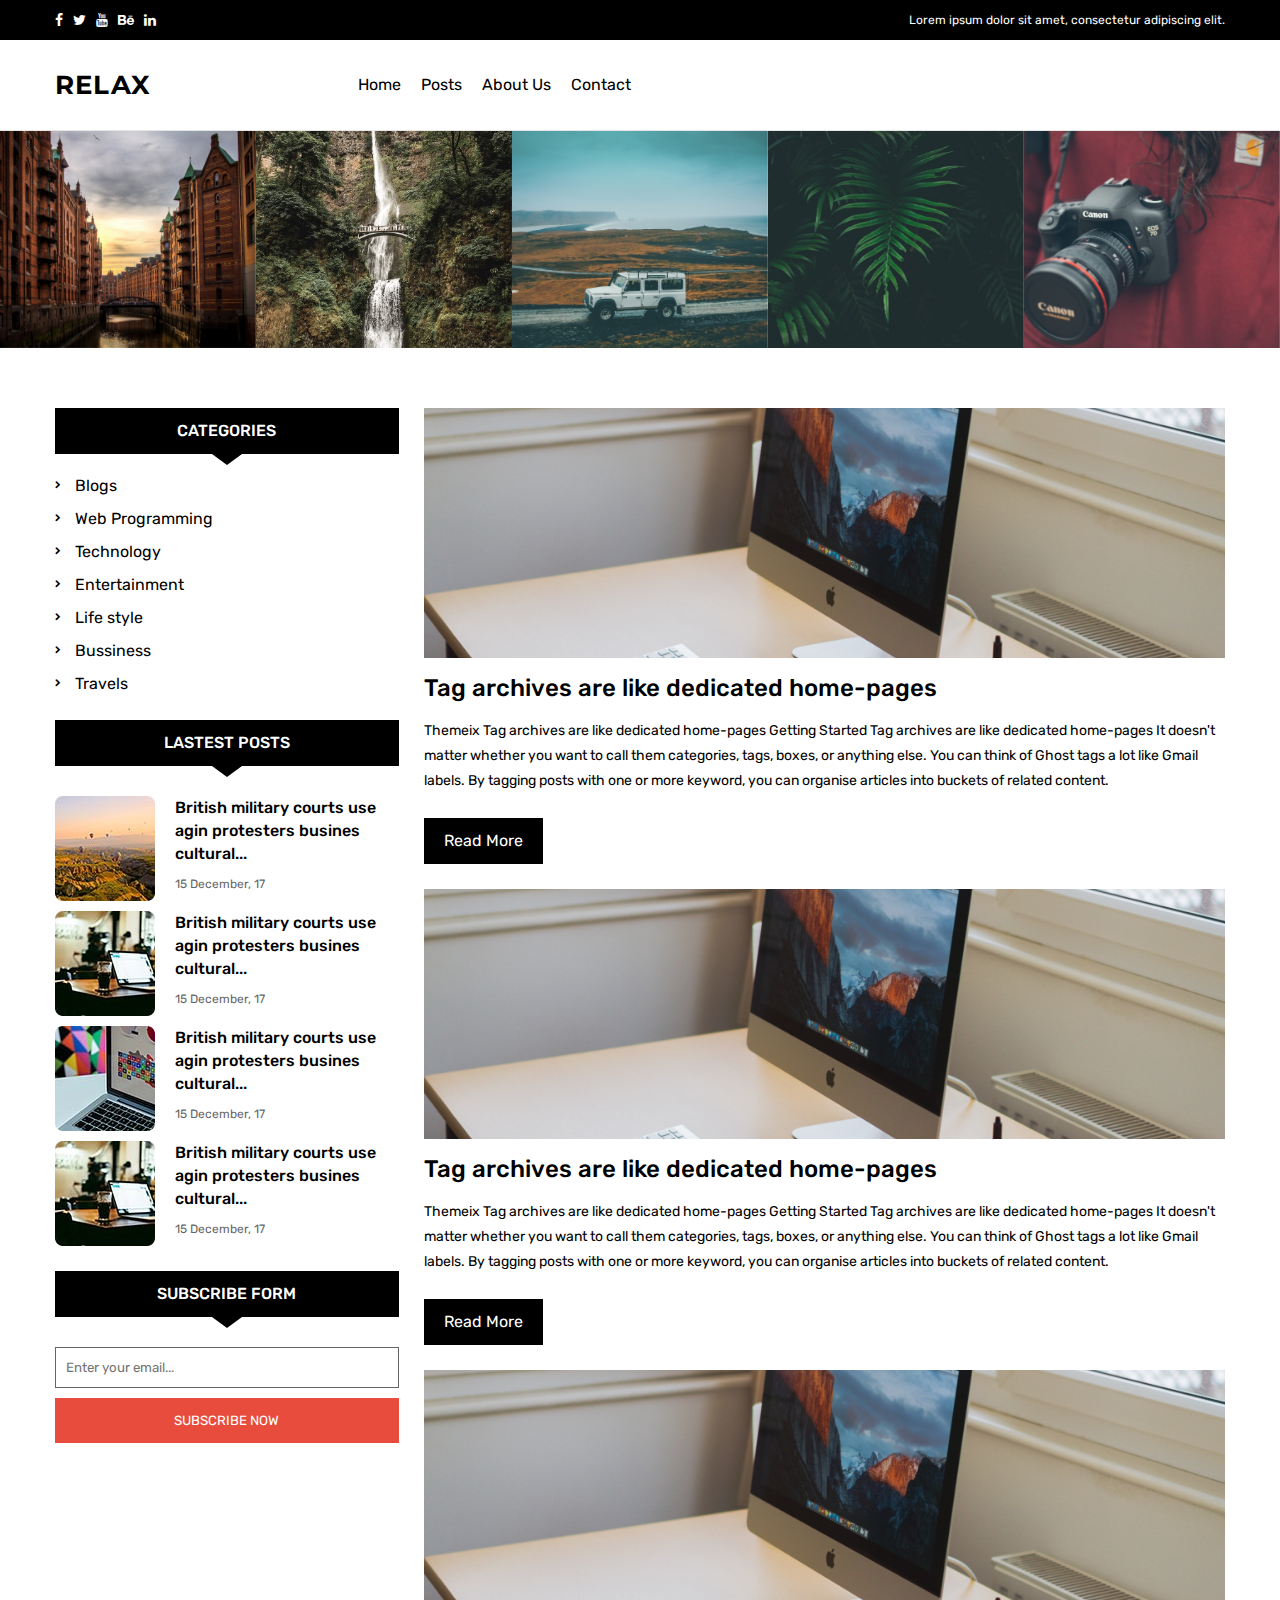
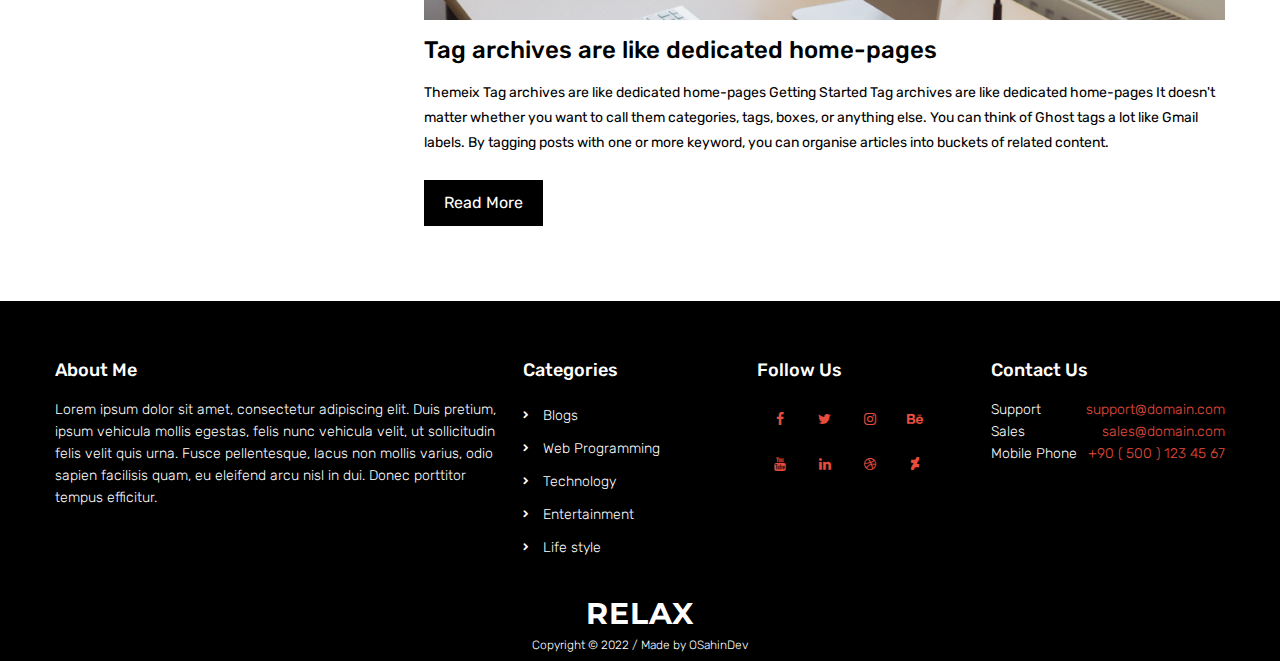
<file: index-2.html>
<!DOCTYPE html>
<html lang="en">
<head>
    <!-- Required meta tags -->
    <meta charset="utf-8">
    <meta name="viewport" content="width=device-width, initial-scale=1, shrink-to-fit=no">
    <title>Home 2 Page - Relax Blog</title>
    
	<link rel="stylesheet" href="assets/css/font-awesome.min.css">
    <link rel="stylesheet" href="assets/css/reset.css">
    <link rel="stylesheet" href="assets/css/style.css">
    <link rel="stylesheet" href="assets/css/responsive.css">
    <link rel="stylesheet" href="assets/css/owl.carousel.css">
</head>
<body>
    <header class="header header_2">
        <div class="top_bar left_social">
            <div class="container">
                <div class="social_links">
                    <ul>
                        <li><a href=""><i class="fa fa-facebook"></i></a></li>
                        <li><a href=""><i class="fa fa-twitter"></i></a></li>
                        <li><a href=""><i class="fa fa-youtube"></i></a></li>
                        <li><a href=""><i class="fa fa-behance"></i></a></li>
                        <li><a href=""><i class="fa fa-linkedin"></i></a></li>
                    </ul>
                </div>
                <div class="text">
                    Lorem ipsum dolor sit amet, consectetur adipiscing elit.
                </div>
            </div>
        </div>
        <div class="container">
            <div class="logo">
                <a href="">RELAX</a>
            </div>
            <nav class="menu">
                <ul>
                    <li>
                        <a href="index.html">Home</a>
                        <ul>
                            <li><a href="index.html">Home 1</a></li>
                            <li><a href="index-2.html">Home 2</a></li>
                        </ul>
                    </li>
                    <li>
                        <a href="#">Posts</a>
                        <ul>
                            <li><a href="2-grid-w-sidebar.html">2 Grid with Sidebar</a></li>
                            <li><a href="2-grid-n-sidebar.html">2 Grid no sidebar</a></li>
                            <li><a href="3-grid-w-sidebar.html">3 Grid with Sidebar</a></li>
                            <li><a href="3-grid-n-sidebar.html">3 Grid no sidebar</a></li>
                            <li><a href="4-grid-n-sidebar.html">4 Grid</a></li>
                            <li><a href="post-detail.html">Post detail</a></li>
                        </ul>
                    </li>
					<li><a href="about_us.html">About Us</a></li>
					<li><a href="contact.html">Contact</a></li>
                </ul>
            </nav>
        </div>
    </header>
<!-- Set up your HTML -->
<div class="owl-carousel">
  <div class="item">
	<img src="assets/img/corousel_001.jpg" alt="" />
	<div class="content">
		<h4><a href="">Hello World !</a></h4>
		<div class="info">
			<span><i class="fa fa-user"></i> Oğuzhan Şahin</span>
			<span><i class="fa fa-gears"></i> Blog</span>
		</div>
		<a href="" class="read-more">Read More</a>
	</div>
  </div>
  <div class="item">
	<img src="assets/img/corousel_002.jpg" alt="" />
	<div class="content">
		<h4><a href="">Hello World !</a></h4>
		<div class="info">
			<span><i class="fa fa-user"></i> Oğuzhan Şahin</span>
			<span><i class="fa fa-gears"></i> Blog</span>
		</div>
		<a href="" class="read-more">Read More</a>
	</div>
  </div>
  <div class="item">
	<img src="assets/img/corousel_003.jpg" alt="" />
	<div class="content">
		<h4><a href="">Hello World !</a></h4>
		<div class="info">
			<span><i class="fa fa-user"></i> Oğuzhan Şahin</span>
			<span><i class="fa fa-gears"></i> Blog</span>
		</div>
		<a href="" class="read-more">Read More</a>
	</div>
  </div>
  <div class="item">
	<img src="assets/img/corousel_004.jpg" alt="" />
	<div class="content">
		<h4><a href="">Hello World !</a></h4>
		<div class="info">
			<span><i class="fa fa-user"></i> Oğuzhan Şahin</span>
			<span><i class="fa fa-gears"></i> Blog</span>
		</div>
		<a href="" class="read-more">Read More</a>
	</div>
  </div>
  <div class="item">
	<img src="assets/img/corousel_005.jpg" alt="" />
	<div class="content">
		<h4><a href="">Hello World !</a></h4>
		<div class="info">
			<span><i class="fa fa-user"></i> Oğuzhan Şahin</span>
			<span><i class="fa fa-gears"></i> Blog</span>
		</div>
		<a href="" class="read-more">Read More</a>
	</div>
  </div>
</div>

<div class="contents left_sidebar">
    <div class="container">
        <aside class="sidebar">
            <div class="widget">
                <div class="widget-title">CATEGORIES</div>
                <div class="widget-content">
                    <ul class="categories">
                        <li><a href="">Blogs</a></li>
                        <li><a href="">Web Programming</a></li>
                        <li><a href="">Technology</a></li>
                        <li><a href="">Entertainment</a></li>
                        <li><a href="">Life style</a></li>
                        <li><a href="">Bussiness</a></li>
                        <li><a href="">Travels</a></li>
                    </ul>
                </div>
            </div>
            <div class="widget">
                <div class="widget-title">LASTEST POSTS</div>
                <div class="widget-content">
                    <ul class="lastestPosts">
                        <li>
                            <img src="assets/img/lastest-post-001.jpg" alt="">
                            <h3><a href="">British military courts use agin protesters busines cultural...</a></h3>
                            <span class="date">15 December, 17</span>
                        </li>
                        <li>
                            <img src="assets/img/lastest-post-002.jpg" alt="">
                            <h3><a href="">British military courts use agin protesters busines cultural...</a></h3>
                            <span class="date">15 December, 17</span>
                        </li>
                        <li>
                            <img src="assets/img/lastest-post-003.jpg" alt="">
                            <h3><a href="">British military courts use agin protesters busines cultural...</a></h3>
                            <span class="date">15 December, 17</span>
                        </li>
                        <li>
                            <img src="assets/img/lastest-post-002.jpg" alt="">
                            <h3><a href="">British military courts use agin protesters busines cultural...</a></h3>
                            <span class="date">15 December, 17</span>
                        </li>
                    </ul>
                </div>
            </div>
            <div class="widget">
                <div class="widget-title">SUBSCRIBE FORM</div>
                <div class="widget-content">
                    <form action="/" class="subscribe-form">
                        <input type="text" name="email" placeholder="Enter your email..."/>
                        <button>SUBSCRIBE NOW</button>
                    </form>
                </div>
            </div>
        </aside>
        <div class="posts">
            <article class="text">
                <img src="assets/img/post-image-001.jpg" alt="">
                <h2><a href="">Tag archives are like dedicated home-pages</a></h2>
                <p class="description">Themeix
    Tag archives are like dedicated home-pages
    Getting Started
    Tag archives are like dedicated home-pages
    It doesn't matter whether you want to call them categories, tags, boxes, or anything else. You can think of Ghost tags a lot like Gmail labels. By tagging posts with one or more keyword, you can organise articles into buckets of related content.</p>
                <aside>
                    <a href="#" class="read-more">Read More</a>
                </aside>
            </article>
            <article class="text">
                <img src="assets/img/post-image-001.jpg" alt="">
                <h2><a href="">Tag archives are like dedicated home-pages</a></h2>
                <p class="description">Themeix
    Tag archives are like dedicated home-pages
    Getting Started
    Tag archives are like dedicated home-pages
    It doesn't matter whether you want to call them categories, tags, boxes, or anything else. You can think of Ghost tags a lot like Gmail labels. By tagging posts with one or more keyword, you can organise articles into buckets of related content.</p>
                <aside>
                    <a href="#" class="read-more">Read More</a>
                </aside>
            </article>
            <article class="text">
                <img src="assets/img/post-image-001.jpg" alt="">
                <h2><a href="">Tag archives are like dedicated home-pages</a></h2>
                <p class="description">Themeix
    Tag archives are like dedicated home-pages
    Getting Started
    Tag archives are like dedicated home-pages
    It doesn't matter whether you want to call them categories, tags, boxes, or anything else. You can think of Ghost tags a lot like Gmail labels. By tagging posts with one or more keyword, you can organise articles into buckets of related content.</p>
                <aside>
                    <a href="#" class="read-more">Read More</a>
                </aside>
            </article>
        </div>
    </div>
</div>

    <footer>
        <div class="container">
            <div class="widgets">
                <div class="about_me_field">
                    <div class="widget">
                        <div class="widget-title">About Me</div>
                        <div class="widget-content">
                            Lorem ipsum dolor sit amet, consectetur adipiscing elit. Duis pretium, ipsum vehicula mollis egestas, felis nunc vehicula velit, ut sollicitudin felis velit quis urna. Fusce pellentesque, lacus non mollis varius, odio sapien facilisis quam, eu eleifend arcu nisl in dui. Donec porttitor tempus efficitur.
                        </div>
                    </div>
                </div>
                <div class="categories_field">
                    <div class="widget">
                        <div class="widget-title">Categories</div>
                        <div class="widget-content">
                            <ul class="categories">
                                <li><a href="">Blogs</a></li>
                                <li><a href="">Web Programming</a></li>
                                <li><a href="">Technology</a></li>
                                <li><a href="">Entertainment</a></li>
                                <li><a href="">Life style</a></li>
                            </ul>
                        </div>
                    </div>
                </div>
                <div class="social_links_field">
                    <div class="widget">
                        <div class="widget-title">Follow Us</div>
                        <div class="widget-content">
                            <ul class="social-links">
                                <li><a href=""><i class="fa fa-facebook"></i></a></li>
                                <li><a href=""><i class="fa fa-twitter"></i></a></li>
                                <li><a href=""><i class="fa fa-instagram"></i></a></li>
                                <li><a href=""><i class="fa fa-behance"></i></a></li>
                                <li><a href=""><i class="fa fa-youtube"></i></a></li>
                                <li><a href=""><i class="fa fa-linkedin"></i></a></li>
                                <li><a href=""><i class="fa fa-dribbble"></i></a></li>
                                <li><a href=""><i class="fa fa-deviantart"></i></a></li>
                            </ul>
                        </div>
                    </div>
                </div>
                <div class="contact_field">
                    <div class="widget">
                        <div class="widget-title">Contact Us</div>
                        <div class="widget-content">
                            <ul class="contact-info">
                                <li>Support <a href="">support@domain.com</a></li>
                                <li>Sales <a href="">sales@domain.com</a></li>
                                <li>Mobile Phone <a href="">+90 ( 500 ) 123 45 67</a></li>
                            </ul>
                        </div>
                    </div>
                </div>
            </div>
            <div class="copyright">
                <a href="index.html" class="logo">RELAX</a>
                <span class="text">Copyright &copy; 2022 / Made by OSahinDev</span>
            </div>
        </div>
    </footer>
	
	
	<script src="assets/js/jquery-3.2.1.min.js"></script>
	<script src="assets/js/owl.carousel.min.js"></script>
    <script src="http://maps.google.com/maps/api/js?sensor=true"></script>
    <script src="assets/js/script.js"></script>
</body>
</html>
</file>
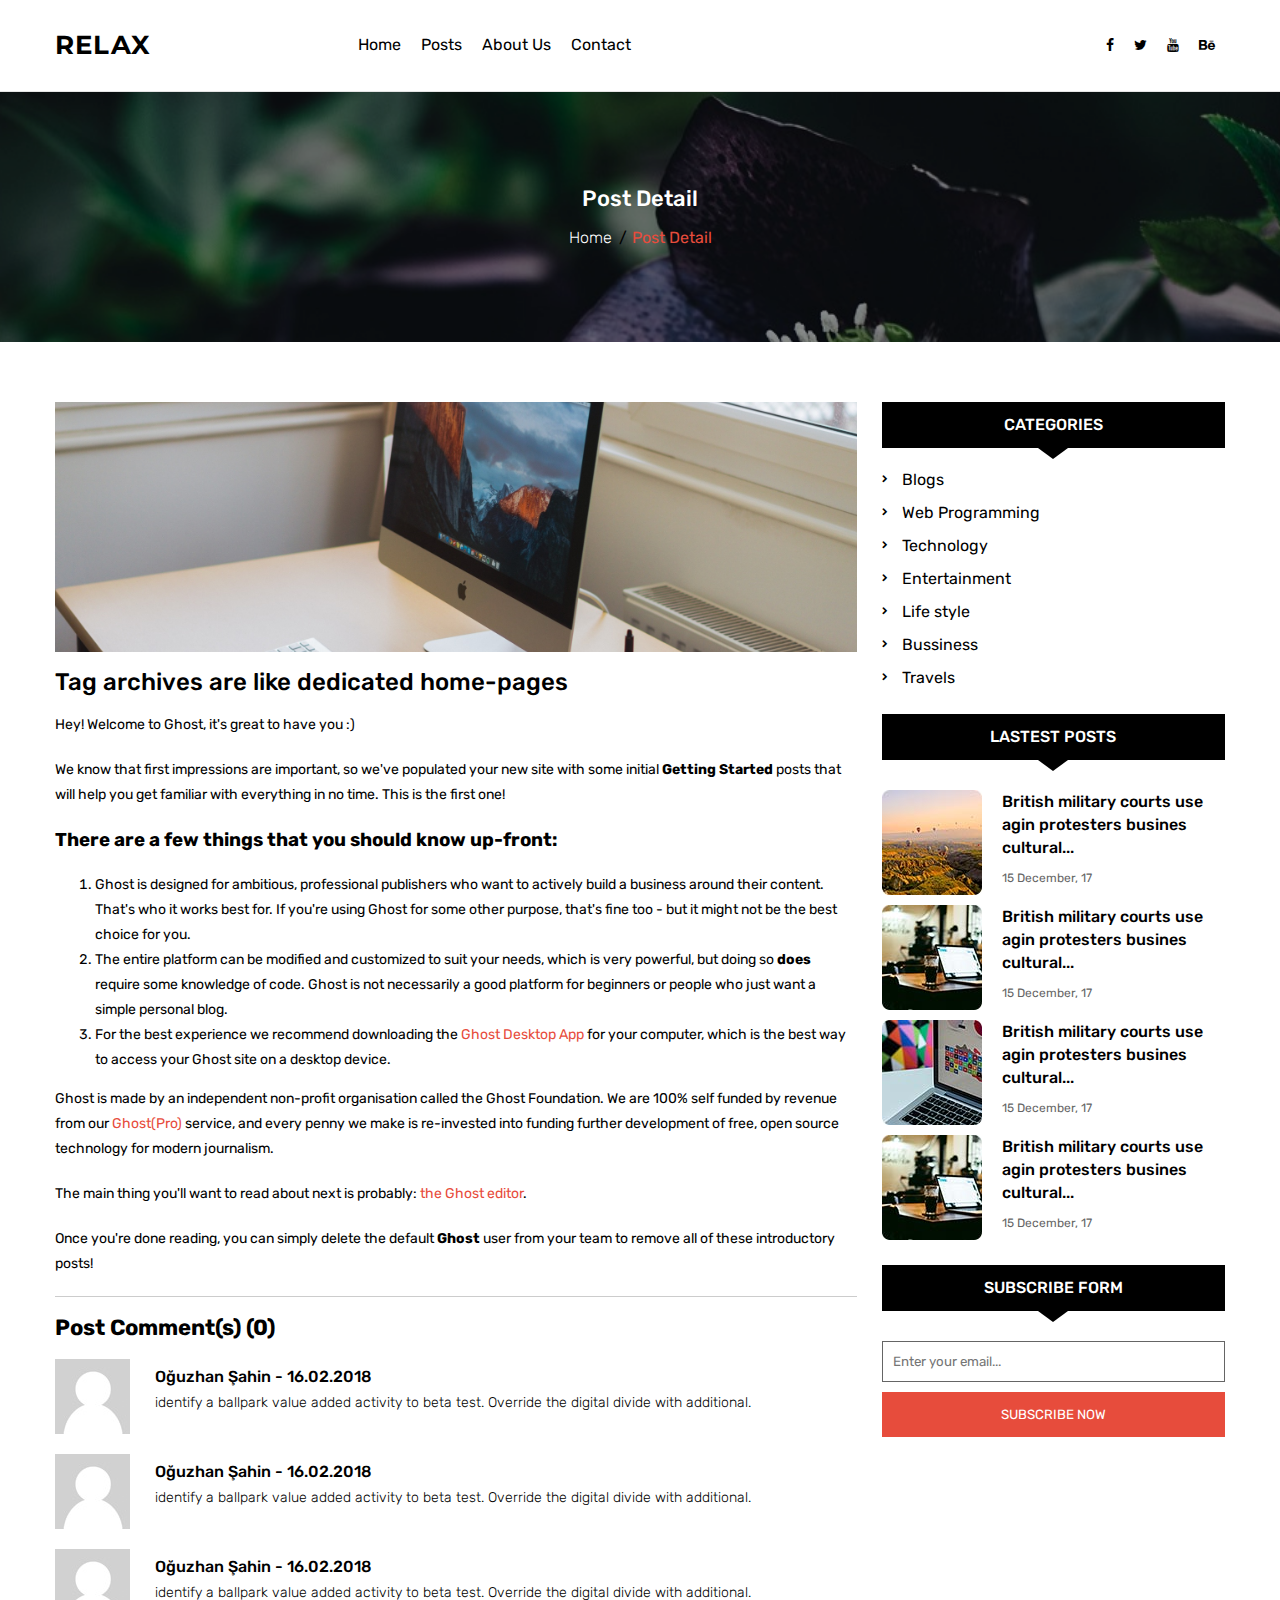
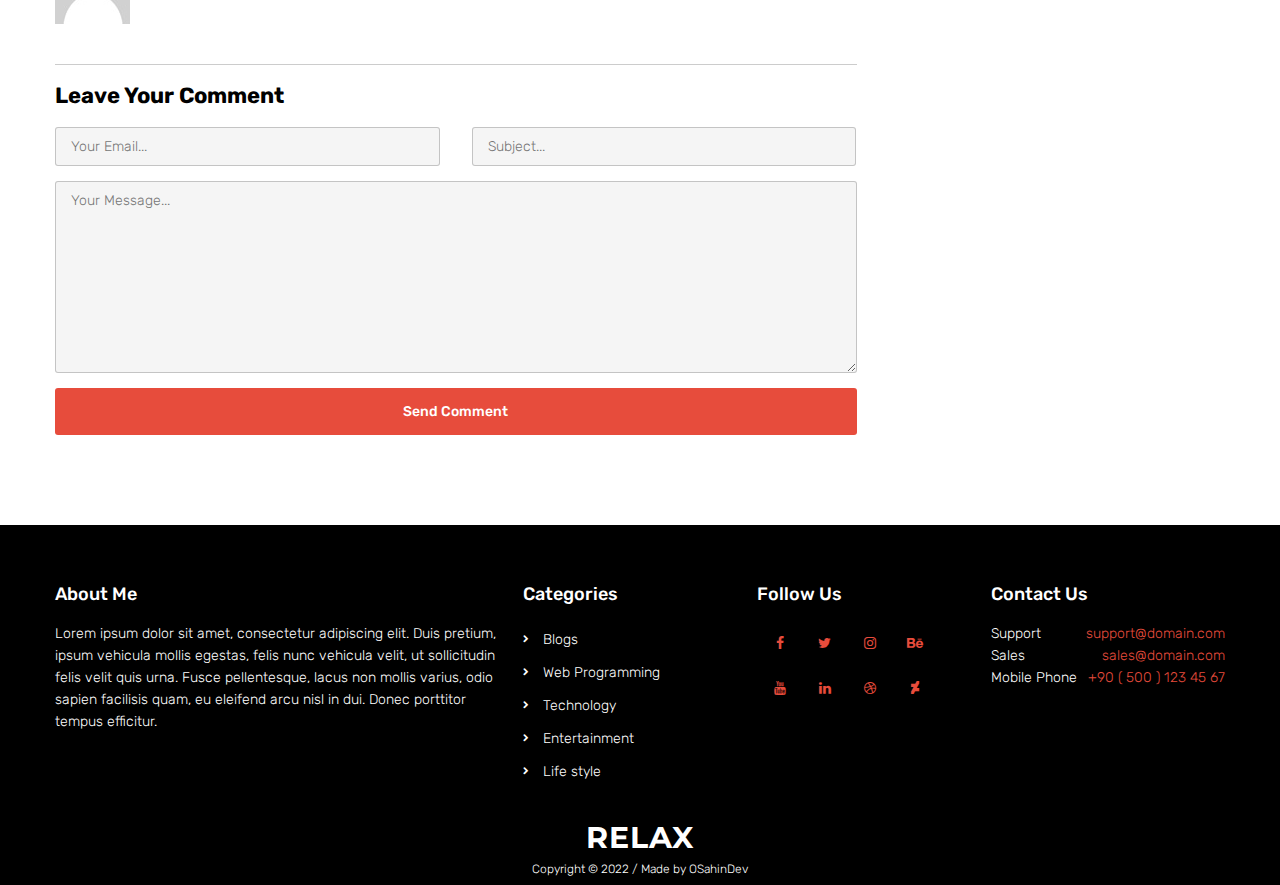
<file: post-detail.html>
<!DOCTYPE html>
<html lang="en">
<head>
    <!-- Required meta tags -->
    <meta charset="utf-8">
    <meta name="viewport" content="width=device-width, initial-scale=1, shrink-to-fit=no">
    <title>Post detail page - Relax Blog</title>
    
	<link rel="stylesheet" href="assets/css/font-awesome.min.css">
    <link rel="stylesheet" href="assets/css/reset.css">
    <link rel="stylesheet" href="assets/css/style.css">
    <link rel="stylesheet" href="assets/css/responsive.css">
    <link rel="stylesheet" href="assets/css/owl.carousel.css">
</head>
<body>
    <header class="header">
        <div class="container">
            <div class="logo">
                <a href="">RELAX</a>
            </div>
            <nav class="menu">
                <ul>
                    <li>
                        <a href="index.html">Home</a>
                        <ul>
                            <li><a href="index.html">Home 1</a></li>
                            <li><a href="index-2.html">Home 2</a></li>
                        </ul>
                    </li>
                    <li>
                        <a href="#">Posts</a>
                        <ul>
                            <li><a href="2-grid-w-sidebar.html">2 Grid with Sidebar</a></li>
                            <li><a href="2-grid-n-sidebar.html">2 Grid no sidebar</a></li>
                            <li><a href="3-grid-w-sidebar.html">3 Grid with Sidebar</a></li>
                            <li><a href="3-grid-n-sidebar.html">3 Grid no sidebar</a></li>
                            <li><a href="4-grid-n-sidebar.html">4 Grid</a></li>
                            <li><a href="post-detail.html">Post detail</a></li>
                        </ul>
                    </li>
					<li><a href="about_us.html">About Us</a></li>
					<li><a href="contact.html">Contact</a></li>
                </ul>
            </nav>
            <nav class="mobile-menu">
                <a class="toggle-menu" role="button"><i class="fa fa-bars"></i></a>
                <div class="overlay top_slide">
                    <a role="button" class="close-button"><i class="fa fa-close"></i></a>
                    <ul>
                        <li><a href="index.html">Home</a></li>
    					<li><a href="about_us.html">About Us</a></li>
    					<li><a href="contact.html">Contact</a></li>
                    </ul>
                </div>
            </nav>
            <div class="social-links">
                <ul>
                    <li><a href=""><i class="fa fa-facebook"></i></a></li>
                    <li><a href=""><i class="fa fa-twitter"></i></a></li>
                    <li><a href=""><i class="fa fa-youtube"></i></a></li>
                    <li><a href=""><i class="fa fa-behance"></i></a></li>
                </ul>
            </div>
        </div>
    </header>

    <div class="breadcrumb">
        <div class="dark_layer">
            <div class="container">
                <span class="current_page">Post Detail</span>
                <div class="list">
                    <ul>
                        <li><a href="index.html">Home</a></li>
                        <li><a href="post-detail.html">Post Detail</a></li>
                    </ul>
                </div>
            </div>
        </div>
    </div>

<div class="contents right_sidebar">
    <div class="container">
        <aside class="sidebar">
            <div class="widget">
                <div class="widget-title">CATEGORIES</div>
                <div class="widget-content">
                    <ul class="categories">
                        <li><a href="">Blogs</a></li>
                        <li><a href="">Web Programming</a></li>
                        <li><a href="">Technology</a></li>
                        <li><a href="">Entertainment</a></li>
                        <li><a href="">Life style</a></li>
                        <li><a href="">Bussiness</a></li>
                        <li><a href="">Travels</a></li>
                    </ul>
                </div>
            </div>
            <div class="widget">
                <div class="widget-title">LASTEST POSTS</div>
                <div class="widget-content">
                    <ul class="lastestPosts">
                        <li>
                            <img src="assets/img/lastest-post-001.jpg" alt="">
                            <h3><a href="">British military courts use agin protesters busines cultural...</a></h3>
                            <span class="date">15 December, 17</span>
                        </li>
                        <li>
                            <img src="assets/img/lastest-post-002.jpg" alt="">
                            <h3><a href="">British military courts use agin protesters busines cultural...</a></h3>
                            <span class="date">15 December, 17</span>
                        </li>
                        <li>
                            <img src="assets/img/lastest-post-003.jpg" alt="">
                            <h3><a href="">British military courts use agin protesters busines cultural...</a></h3>
                            <span class="date">15 December, 17</span>
                        </li>
                        <li>
                            <img src="assets/img/lastest-post-002.jpg" alt="">
                            <h3><a href="">British military courts use agin protesters busines cultural...</a></h3>
                            <span class="date">15 December, 17</span>
                        </li>
                    </ul>
                </div>
            </div>
            <div class="widget">
                <div class="widget-title">SUBSCRIBE FORM</div>
                <div class="widget-content">
                    <form action="/" class="subscribe-form">
                        <input type="text" name="email" placeholder="Enter your email..."/>
                        <button>SUBSCRIBE NOW</button>
                    </form>
                </div>
            </div>
        </aside>
        <div class="posts">
            <article class="text">
                <img src="assets/img/post-image-001.jpg" alt="">
                <h2><a href="">Tag archives are like dedicated home-pages</a></h2>
                <div class="content">
                    <p>Hey! Welcome to Ghost, it's great to have you :)</p>
                    <p>We know that first impressions are important, so we've populated your new site with some initial <strong>Getting Started</strong> posts that will help you get familiar with everything in no time. This is the first one!</p>
                    <h3>There are a few things that you should know up-front:</h3>
                    <ol>
                    <li>
                    <p>Ghost is designed for ambitious, professional publishers who want to actively build a business around their content. That's who it works best for. If you're using Ghost for some other purpose, that's fine too - but it might not be the best choice for you.</p>
                    </li>
                    <li>
                    <p>The entire platform can be modified and customized to suit your needs, which is very powerful, but doing so <strong>does</strong> require some knowledge of code. Ghost is not necessarily a good platform for beginners or people who just want a simple personal blog.</p>
                    </li>
                    <li>
                    <p>For the best experience we recommend downloading the <a href="https://ghost.org/downloads/">Ghost Desktop App</a> for your computer, which is the best way to access your Ghost site on a desktop device.</p>
                    </li>
                    </ol>
                    <p>Ghost is made by an independent non-profit organisation called the Ghost Foundation. We are 100% self funded by revenue from our <a href="https://ghost.org/pricing">Ghost(Pro)</a> service, and every penny we make is re-invested into funding further development of free, open source technology for modern journalism.</p>
                    <p>The main thing you'll want to read about next is probably: <a href="/the-editor/">the Ghost editor</a>.</p>
                    <p>Once you're done reading, you can simply delete the default <strong>Ghost</strong> user from your team to remove all of these introductory posts!</p>
                </div>
                
                <div class="comments">
                    <div class="title">
                        Post Comment(s) (0)
                    </div>
                    
                    <div class="comment">
                        <div class="image">
                            <img src="assets/img/no-image.jpg" alt="">
                        </div>
                        <div class="details">
                            <div class="detail">Oğuzhan Şahin - 16.02.2018</div>
                            <div class="message">identify a ballpark value added activity to beta test. Override the digital divide with additional.</div>
                        </div>
                    </div>
                    
                    <div class="comment">
                        <div class="image">
                            <img src="assets/img/no-image.jpg" alt="">
                        </div>
                        <div class="details">
                            <div class="detail">Oğuzhan Şahin - 16.02.2018</div>
                            <div class="message">identify a ballpark value added activity to beta test. Override the digital divide with additional.</div>
                        </div>
                    </div>
                    
                    <div class="comment">
                        <div class="image">
                            <img src="assets/img/no-image.jpg" alt="">
                        </div>
                        <div class="details">
                            <div class="detail">Oğuzhan Şahin - 16.02.2018</div>
                            <div class="message">identify a ballpark value added activity to beta test. Override the digital divide with additional.</div>
                        </div>
                    </div>
                    
                    <div class="comment-form">
                        <div class="title">Leave Your Comment</div>
                        
                        <form action="/">
                            <div class="double-input">
                                <input type="text" placeholder="Your Email...">
                                <input type="text" placeholder="Subject...">
                            </div>
                            <div class="one-input">
                                <textarea name="message" id="contactFormTextArea" cols="30" rows="10" placeholder="Your Message..."></textarea>
                            </div>
                            <div class="one-input">
                                <button>Send Comment</button>
                            </div>
                        </form>
                    </div>
                </div>
            </article>
        </div>
    </div>
</div>

    <footer>
        <div class="container">
            <div class="widgets">
                <div class="about_me_field">
                    <div class="widget">
                        <div class="widget-title">About Me</div>
                        <div class="widget-content">
                            Lorem ipsum dolor sit amet, consectetur adipiscing elit. Duis pretium, ipsum vehicula mollis egestas, felis nunc vehicula velit, ut sollicitudin felis velit quis urna. Fusce pellentesque, lacus non mollis varius, odio sapien facilisis quam, eu eleifend arcu nisl in dui. Donec porttitor tempus efficitur.
                        </div>
                    </div>
                </div>
                <div class="categories_field">
                    <div class="widget">
                        <div class="widget-title">Categories</div>
                        <div class="widget-content">
                            <ul class="categories">
                                <li><a href="">Blogs</a></li>
                                <li><a href="">Web Programming</a></li>
                                <li><a href="">Technology</a></li>
                                <li><a href="">Entertainment</a></li>
                                <li><a href="">Life style</a></li>
                            </ul>
                        </div>
                    </div>
                </div>
                <div class="social_links_field">
                    <div class="widget">
                        <div class="widget-title">Follow Us</div>
                        <div class="widget-content">
                            <ul class="social-links">
                                <li><a href=""><i class="fa fa-facebook"></i></a></li>
                                <li><a href=""><i class="fa fa-twitter"></i></a></li>
                                <li><a href=""><i class="fa fa-instagram"></i></a></li>
                                <li><a href=""><i class="fa fa-behance"></i></a></li>
                                <li><a href=""><i class="fa fa-youtube"></i></a></li>
                                <li><a href=""><i class="fa fa-linkedin"></i></a></li>
                                <li><a href=""><i class="fa fa-dribbble"></i></a></li>
                                <li><a href=""><i class="fa fa-deviantart"></i></a></li>
                            </ul>
                        </div>
                    </div>
                </div>
                <div class="contact_field">
                    <div class="widget">
                        <div class="widget-title">Contact Us</div>
                        <div class="widget-content">
                            <ul class="contact-info">
                                <li>Support <a href="">support@domain.com</a></li>
                                <li>Sales <a href="">sales@domain.com</a></li>
                                <li>Mobile Phone <a href="">+90 ( 500 ) 123 45 67</a></li>
                            </ul>
                        </div>
                    </div>
                </div>
            </div>
            <div class="copyright">
                <a href="index.html" class="logo">RELAX</a>
                <span class="text">Copyright &copy; 2022 / Made by OSahinDev</span>
            </div>
        </div>
    </footer>
	
	
	<script src="assets/js/jquery-3.2.1.min.js"></script>
	<script src="assets/js/owl.carousel.min.js"></script>
    <script src="http://maps.google.com/maps/api/js?sensor=true"></script>
    <script src="assets/js/script.js"></script>
</body>
</html>
</file>
<file: assets/css/style.css>
/* Import Basic Files
-------------------------------------------------------------------------- */
@import url(https://fonts.googleapis.com/css?family=Montserrat:700);
@import url(https://fonts.googleapis.com/css?family=Rubik:300,400,500,700);

/*


Template Name: Relax Blog Template
Description: Blog HTML5 Responsive Template
Version: 1.0
Author Name: Oguzhan Sahin
Author Website: oguzhansahin.com.tr

1. General elements
2. Header
	2.1 Top Bar
	2.2 logo
	2.2 Menu
	2.3 Social links
3. owl carousel
4. Section content
	4.1 Posts
	4.2 2 Grid
	4.3 3 Grid
	4.4 4 Grid
	4.5 Comments
	4.6 Sidebar
		4.6.1 Categories
		4.6.2 Lastest Posts
		4.6.3 Subscribe Form
5. Footer
	5.1 Widgets
	5.2 Copyright
6. Contact
7. Breadcrumb


*/

body {
	font-family: 'Rubik', sans-serif;
}

/* General elements */

a {
	text-decoration: none;
	color: #e74c3c;
}

h1 {
	font-size: 32px;
	
}
h2 {
	font-size: 24px;
}
h3 {
	font-size: 18.7333px;
}
h4 {
	font-size: 15px;
}
h5 {
	font-size: 13px;
}
h6 {
	font-size: 10px;
}

h1,h2,h3,h4,h5,h6 {
	font-weight: 700;
}

.container {
	width:1170px;
	margin: 0 auto;
	display: flex;
}

/*
	Header
*/
.header {
	display: block;
	min-height:90px;
	line-height:90px;
	width: 100%;
	background: #FFF;
	border-bottom:1px solid rgba(0,0,0,0.1);
}

.header > .container {flex: 12;}

/* Header - Top Bar */
.header .top_bar {
	width: 100%;
	float:left;
	height: 40px;
	background-color: #000;
	box-sizing: border-box;
	line-height: 40px;
}

.header .top_bar .container {
	display: block;
	height: 40px;
}

.header .top_bar.left_social .social_links {
	float:left;
}

.header .top_bar.left_social .text {
	float: right;
}

.header .top_bar.right_social .social_links {
	float:right;
}

.header .top_bar.right_social .text {
	float: left;
}

.header .top_bar .text {
	color: #fff;
	font-size: 12px;
}

.header .top_bar .social_links li {
	float:left;
	margin-right: 10px;
}

.header .top_bar .social_links li > a {
	color: #FFF;
	text-decoration: none;
	font-size: 14px;
	transition: 500ms all;
}

.header .top_bar .social_links li:hover > a {
	color: #e74c3c;
}

/* Header - logo */
.header .logo {
	flex: 3;
	order: 1;
}

.header .logo > a {
	text-decoration: none;
	font-family: 'Montserrat', sans-serif;
	font-size: 26px;
    letter-spacing: 1.2px;
    text-transform: uppercase;
	font-weight: 700;
	color: #000;
	float:left;
	transition: 250ms all;
}

.header .logo > a:hover {
	color: #e74c3c;
}

/* Header - Menu */
.mobile-menu {
	display: none;
}
.header .menu {
	flex: 6;
	order: 2;
}

.header .menu ul {
	height: 50px;
	font-size: 16px;
}

.header .menu ul > li {
	position: relative;
	float: left;
	padding:0 10px;
	z-index: 3;
}

.header .menu ul > li > a {
	display: block;
	color: #000;
	text-decoration: none;
	transition: 250ms all;
}

.header .menu ul > li:hover > a {
	color: #e74c3c;
}

.header .menu ul ul {
	position: absolute;
	width: 210px;
	opacity: 0;
	height: auto;
	line-height: 50px;
	font-size: 14px;
	top: 50px;
	left: 0;
	transition: 500ms all;
	visibility: hidden;
	background: rgba(0,0,0,1);
}

.header .menu ul ul li {
	position: relative;
	width: 190px;
}

.header .menu ul ul li a {
	display: block;
}

.header .menu ul >li ul ul {
	top: 0;
	left: 211px;
}

.header .menu ul >li:hover > ul {
	opacity: 1;
	visibility: visible;
	top: 91px;
}

.header .menu ul ul li:hover > ul {
    opacity:1;
    visibility: visible;
    top: 0;
}

.header .menu ul ul li:hover {
	border-right: 1px solid #e74c3c;
}

.header .menu .toggle-menu {
	display: none;
}

.header .menu ul ul li a {
    color: #FFF;
}

.header_2 .menu {flex: 9;}

/* Header - Social links */
.header .social-links {
	flex: 3;
	justify-content: flex-end;
	order: 3;
}

.header .social-links ul {
	float: right;
}

.header .social-links li {
	float: left;
	margin: 0 10px;
}

.header .social-links li > a {
	text-decoration: none;
	color: #000;
	font-size:14px;
	transition: 250ms all;
}

.header .social-links li:hover > a {
	color: #e74c3c;
}

/* owl carousel */

.owl-carousel .item img {
	position: relative;
	width: 100%;
	object-fit: cover;
	height: 217px;
}

.owl-carousel .item:hover .content {
	top:0;
}

.owl-carousel .item .content {
	position: absolute;
	display: flex;
	justify-content: center;
	align-items: center;
	flex-direction: column;
	top: -300px;
	left: 0;
	color: #fff;
	width: 100%;
	height: 100%;
	background-color: rgba(0,0,0,0.5);
	transition: 250ms all;
}

.owl-carousel .item .content .info {
	font-size:12px;
	margin-top: 10px;
}

.owl-carousel .item .content .info span:last-child {
	margin-left:15px;
}

.owl-carousel .item .content .read-more {
	font-size:14px;
	font-weight: 400;
	text-decoration: none;
	color: #FFF;
	border:1px solid #FFF;
	margin-top: 20px;
	padding: 5px 10px;
}

.owl-carousel .item .content h4 {
	
}

.owl-carousel .item .content h4 > a {
	text-decoration:none;
	color: #FFF;
	font-size:22px;
	font-weight: 700;
}

/* Section content */
.contents {
	display: flex;
	flex: 1;
	flex-direction: column;
	margin-top: 60px;
}

.contents > .container {
	flex-direction: row;
	flex: 10;
}

/* Contents - Posts */
.contents .posts {
	display: flex;
	flex: 7;
    flex-direction: column;
}

.contents.right_sidebar .posts {
	flex: 7;
}

/* Contents - 2 Grid */
.contents.twoGrid .posts {
	flex: 8;
	flex-direction: row;
	flex-wrap: wrap;
}
.contents.twoGrid .sidebar {
	flex: 4;
}

.contents.twoGrid .posts article {
	flex-basis: calc(50%);  
	box-sizing: border-box;
	padding-right: 10px;
}

/* Contents - 3 Grid */
.contents.threeGrid .posts {
	flex: 9;
	flex-direction: row;
	flex-wrap: wrap;
}
.contents.threeGrid .sidebar {
	flex: 3;
}

.contents.threeGrid .posts article {
	flex-basis: calc(33%);  
	box-sizing: border-box;
	padding-right: 10px;
}

/* Contents - 4 Grid */
.contents.fourGrid .posts {
	flex: 10;
	flex-direction: row;
	flex-wrap: wrap;
}
.contents.fourGrid .sidebar {
	flex: 0;
	display: none;
}

.contents.fourGrid .posts article {
	flex-basis: 25%;  
	box-sizing: border-box;
	padding-right: 10px;
}

.contents .posts article {
    display: flex;
    flex: 1;
    flex-direction: column;
    margin-bottom: 25px;
}

.contents .posts article > img {
	width: 100%;
    height: 250px;
    object-fit: cover;
}

.contents .posts article > h2 {
	font-size: 24px;
	font-weight: 500;
	line-height: 40px;
	float:left;
	margin: 10px 0;
	width: 100%;
}

.contents .posts article > h2 > a {
	text-decoration: none;
	color: #000;
	font-family: 'Rubik', sans-serif;
	transition: 500ms all;
}

.contents .posts article > h2:hover > a {
	color: #e74c3c;
}

.posts article > .content ol {
	display: block;
    list-style-type: decimal;
    -webkit-margin-before: 1em;
    -webkit-margin-after: 1em;
    -webkit-margin-start: 0px;
    -webkit-margin-end: 0px;
    -webkit-padding-start: 40px;
}

.contents .posts article > p.description,
.contents .posts article > div.content {
	font-weight: 400;
	font-size: 14px;
	width: 100%;
	float: left;
	line-height: 25px;
}

.contents .posts article > div.content p {
    margin-bottom: 20px;
}

.contents .posts article > div.content p:last-child {
	margin-bottom: 0;
}

.contents .posts article > div.content strong {
	font-weight: 700;
}

.contents .posts article > div.content h1,
.contents .posts article > div.content h2,
.contents .posts article > div.content h3,
.contents .posts article > div.content h4,
.contents .posts article > div.content h5,
.contents .posts article > div.content h6 {
	margin-bottom: 20px;
}

/* Contents - Comments */
div.comments {
	float: left;
	width: 100%;
	display: block;
}

div.comments .title {
	float: left;
	width: 100%;
	font-size: 22px;
	font-weight: 700;
	padding-top: 20px;
	margin-top: 20px;
	border-top: 1px solid #ccc;
}

div.comments .comment {
	float: left;
	width: 100%;
	box-sizing: border-box;
	margin-top: 20px;
}

div.comments .comment .image {
	float:left;
	width: 10%;
	height: 75px;
}

div.comments .comment .image img {
	width: 75px;
	height: 75px;
}

div.comments .comment .details {
	float:left;
	padding-left: 20px;
	padding-top:10px;
	width: 90%;
	box-sizing: border-box;
}

div.comments .comment .detail {
	float: left;
	width: 100%;
	font-size: 16px;
	font-weight: 500;
}

div.comments .comment .message {
	float: left;
	width: 100%;
	margin-top: 5px;
	font-size: 14px;
	font-weight: 300;
	line-height: 25px;
}

div.comments .comment-form {
	float:left;
	width: 100%;
	margin-top: 20px;
}

div.comments .comment-form .title {
	float: left;
	width: 100%;
	font-size: 22px;
	font-weight: 700;
	padding-top: 20px;
	margin-top: 20px;
	margin-bottom: 20px;
	border-top: 1px solid #ccc;
}


div.comments .comment-form .double-input {
	float: left;
	width: 100%;
	display: block;
	box-sizing: border-box;
	margin-bottom: 15px;
}

div.comments .comment-form .one-input {
	float: left;
	width: 100%;
	display: block;
	box-sizing: border-box;
	margin-bottom: 15px;
}

div.comments .comment-form input, div.comments .comment-form textarea {
	float:left;
	width: 100%;
	height: auto;
	box-sizing: border-box;
    border-color: #e5e5e5;
    background-color: #f5f5f5;
    outline: none;
    color: #232323;
    font-size: 14px;
    overflow: hidden;
    position: relative;
    border: 1px solid rgba(0, 0, 0, 0.2);
    border-radius: 3px;
    -moz-border-radius: 3px;
    -webkit-border-radius: 3px;
    padding: 10px 15px;
    font-weight: 300;
    font-family: 'Rubik', sans-serif;
}

div.comments .comment-form .double-input > input:first-child {
	margin-right: 15px;
	width: 48%;
	margin-right: 4%;
}

div.comments .comment-form .double-input > input:last-child {
	width: 48%;
}

div.comments .comment-form .one-input button {
	float:left;
	width: 100%;
	display: block;
	background-color: #e74c3c;
	border:0;
	box-sizing: border-box;
	padding: 15px 10px;
	color: #fff;
    font-weight: 500;
    font-family: 'Rubik', sans-serif;
    border-radius: 3px;
    -moz-border-radius: 3px;
    -webkit-border-radius: 3px;
    transition: 500ms all;
    font-size: 14px;
}

div.comments .comment-form .one-input button:hover {
	background-color: #000;
}

.contents .posts article > aside {
	width: 100%;
	float: left;
	margin-top:25px;
}

.contents .posts article > aside > a.read-more {
	background-color: #000000;
	text-align: center;
	float:left;
	padding: 15px 20px;
	text-decoration: none;
	color: #FFFFFF;
	transition: 500ms all;
}

.contents .posts article > aside > a.read-more:hover {
	background-color: #e74c3c;
}

/* Contents - Sidebar */
.contents.no_sidebar {
	flex: 1;
}

.contents.right_sidebar .sidebar {
	display: flex;
	flex: 3;
	order: 2;
	margin-left: 25px;
	flex-direction: column;
}

.contents.right_sidebar .posts {
	order: 1;
}

.contents.left_sidebar .sidebar {
	display: flex;
	flex: 3;
	margin-right: 25px;
	flex-direction: column;
}
.contents.left_sidebar .posts {
	order: 2;
}

.contents .sidebar .widget {
	width: 100%;
	margin-bottom: 20px;
}

.contents .sidebar .widget .widget-title {
	text-align:center;
	background-color: #000;
	padding: 15px 0;
	color: #FFF;
	font-weight: 500;
	position: relative;
	margin-bottom: 15px;
}

.contents .sidebar .widget .widget-title:after {
	border-left: 15px solid transparent;
    border-right: 15px solid transparent;
    border-top: 11px solid #000;
    bottom: -11px;
    content: "";
    height: 0;
    left: 50%;
    position: absolute;
    text-align: center;
    -webkit-transform: translateX(-50%);
    transform: translateX(-50%);
    width: 0;
}

.contents .sidebar .widget .widget-content {
	width: 100%;
}

/* Sidebar - Categories */
.widget .widget-content .categories {
    list-style: outside none none;
    margin: 0;
    padding: 0;
}

.widget .widget-content .categories li {
    display: block;
    line-height: 33px;
}

.widget .widget-content .categories li a {
    position: relative;
    padding-left: 20px;
    display: block;
    text-decoration: none;
    color: #000;
	transition: 500ms all;
}

.widget .widget-content .categories li a:before {
    position: absolute;
    left: 0;
    content: "\f054";
    top: 0;
    font-family: fontawesome;
    font-size: 8px;
}

.widget .widget-content .categories li:hover a {
    color: #e74c3c;
    margin-left:20px;
}

/* Sidebar - Lastest Posts */
.contents .sidebar .widget .widget-content .lastestPosts {
	margin: 10px 0 0 0;
	float: left;
}

.contents .sidebar .widget .widget-content .lastestPosts li {
	float:left;
	width: 100%;
	margin: 5px 0;
}

.contents .sidebar .widget .widget-content .lastestPosts li > img {
	float:left;
	width: 100px;
	height: 105px;
	border-radius: 5px;
	margin-right: 20px;

    -webkit-transition-duration: 0.4s;
    -moz-transition-duration: 0.4s;
    -o-transition-duration: 0.4s;
    transition-duration: 0.4s;

    -webkit-transition-property: -webkit-transform;
    -moz-transition-property: -moz-transform;
    -o-transition-property: -o-transform;
     transition-property: transform;
}

.contents .sidebar .widget .widget-content .lastestPosts li:hover > img {
    -webkit-transform:rotate(10deg);
    -moz-transform:rotate(10deg); 
    -o-transform:rotate(10deg);
}

.contents .sidebar .widget .widget-content .lastestPosts li > h3 {
	font-weight: 500;
	font-size: 16px;
    line-height: 23px;
    margin-bottom: 10px;
}

.contents .sidebar .widget .widget-content .lastestPosts li > h3 > a {
	text-decoration: none;
	color: #000;
	transition: 500ms all;
}

.contents .sidebar .widget .widget-content .lastestPosts li > h3:hover > a {
    color: #e74c3c;
}

.widget .widget-content .lastestPosts li span.date {
	font-size: 12px;
	color: #656565;
}

/* Sidebar - Subscribe Form */
.contents .sidebar .widget .widget-content .subscribe-form input {
	float:left;
	margin: 15px 0 10px 0;
	width: 100%;
	display: block;
	border:1px solid #656565;
	padding: 12px 10px;
    box-sizing: border-box;
    font-family: 'Rubik', sans-serif;
	transition: 500ms all;
}

.contents .sidebar .widget .widget-content .subscribe-form input:hover {
	border-color: #e74c3c;
}

.contents .sidebar .widget .widget-content .subscribe-form button {
    float: left;
    width: 100%;
    box-sizing: border-box;
    padding: 15px 10px;
    border: 0;
    color: #fff;
    background-color: #e74c3c;
    font-family: 'Rubik', sans-serif;
	transition: 500ms all;
}

.contents .sidebar .widget .widget-content .subscribe-form button:hover {
    background-color: #000;
}

.contents .sidebar .widget .widget-content .subscribe-form button:focus,
.contents .sidebar .widget .widget-content .subscribe-form input:focus {
    outline: 0;
}

/* Footer */

footer {
	display: flex;
	flex: 1;
	background-color: #000;
	min-height: 50px;
	color: #FFF;
	flex-direction: column;
	margin-top: 50px;
}

/* Footer - Widgets */
footer .container {
	flex-direction: column;
}

footer .widgets {
	display: flex;
	flex: 10;
	flex-direction: row;
	margin-top: 30px;
}

footer .widgets .about_me_field {
	display: flex;
	flex: 4;
}
footer .widgets .categories_field {
	display: flex;
	flex: 2;
}

footer .widgets .social_links_field {
	display: flex;
	flex: 2;
}

footer .widgets .contact_field {
	display: flex;
	flex: 2;
}

footer .widgets .contact_field .widget {
	margin-right: 0;
}

footer .widgets .widget {
	float: left;
	display: inline-block;
	margin-top: 30px;
	margin-right: 5%;
	box-sizing: border-box;
}

footer .widgets .widget:last-child {
	padding-right: 0;
}

footer .widgets .widget .widget-title {
	float:left;
	width: 100%;
	font-size: 18px;
	font-weight: 500;
	margin-bottom: 20px;
}

footer .widgets .widget .widget-content {
	float: left;
	width: 100%;
	font-size: 14px;
	font-weight: 300;
	line-height: 22px;
	margin-bottom: 20px;
}

footer .widgets .widget .widget-content .categories li > a {
	color: #fff;
}

footer .widgets .widget .widget-content .categories li:hover > a {
	color: #e74c3c;
}

footer .widgets .widget .widget-content .contact-info {
	display: flex;
	flex-direction: column;
}

footer .widgets .widget .widget-content .contact-info li {
	display: flex;
	flex: 1;
}

footer .widgets .widget .widget-content .contact-info li > a {
	display: flex;
	flex: 1;
	justify-content: flex-end;
	text-decoration: none;
	color: #e74c3c;
	font-weight: 300;
}

/* Footer - Copyright */
footer .copyright {
	display: flex;
	flex: 1;
	flex-direction: column;
	justify-content: center;
	align-items: center;
	margin-top: 15px;
}

footer .copyright .logo {
	text-decoration: none;
	font-family: 'Montserrat', sans-serif;
	font-size: 30px;
    letter-spacing: 1.2px;
    text-transform: uppercase;
	font-weight: 700;
	color: #FFF;
	float:left;
	transition: 250ms all;
}

footer .copyright .logo:hover {
	color: #e74c3c;
}

footer .copyright .text {
	font-size: 12px;
	font-weight: 300;
	margin: 10px;
}

footer .social_links_field .social-links {
	float: left;
	width: 100%;
}

footer .social_links_field .social-links > li {
	float: left;
	width: 25px;
	height: 25px;
	padding: 10px;
	text-align:center;
	transition: 500ms all;
}

footer .social_links_field .social-links > li:hover {
	background-color: #e74c3c;
}

footer .social_links_field .social-links > li:hover > a {
	color: #000;
}

footer .social_links_field .social-links > li > a {
	color: #e74c3c;
}

/* Contact */
section.contact {
	display: flex;
	flex: 10;
	flex-direction: row;
	margin-top:50px;
}

section.contact div.contact-form {
	display: flex;
	flex: 6;
	flex-direction: column;
}

section.contact .contact-title {
	font-weight: 500;
	font-size:24px;
	position: relative;
	float:left;
	width: 100%;
}

section.contact .contact-title::after {
	width: 60px;
	height: 2px;
	background-color: #e74c3c;
	position: absolute;
	bottom: -5px;
	left: 0;
    content: " ";
}

form.contact-form {
	display: block;
	margin-top: 40px;
	box-sizing: border-box;
	padding-right: 50px;
}

form.contact-form .double-input {
	float: left;
	width: 100%;
	display: block;
	box-sizing: border-box;
	margin-bottom: 15px;
}

form.contact-form .one-input {
	float: left;
	width: 100%;
	display: block;
	box-sizing: border-box;
	margin-bottom: 15px;
}

form.contact-form input, form.contact-form textarea {
	float:left;
	width: 100%;
	height: auto;
	box-sizing: border-box;
    border-color: #e5e5e5;
    background-color: #f5f5f5;
    outline: none;
    color: #232323;
    font-size: 14px;
    overflow: hidden;
    position: relative;
    border: 1px solid rgba(0, 0, 0, 0.2);
    border-radius: 3px;
    -moz-border-radius: 3px;
    -webkit-border-radius: 3px;
    padding: 10px 15px;
    font-weight: 300;
    font-family: 'Rubik', sans-serif;
}

form.contact-form .double-input > input:first-child {
	margin-right: 15px;
	width: 48%;
	margin-right: 4%;
}

form.contact-form .double-input > input:last-child {
	width: 48%;
}

form.contact-form .one-input button {
	float:left;
	width: 100%;
	display: block;
	background-color: #e74c3c;
	border:0;
	box-sizing: border-box;
	padding: 15px 10px;
	color: #fff;
    font-weight: 500;
    font-family: 'Rubik', sans-serif;
    border-radius: 3px;
    -moz-border-radius: 3px;
    -webkit-border-radius: 3px;
    transition: 500ms all;
    font-size: 14px;
}

form.contact-form .one-input button:hover {
	background-color: #000;
}

section.contact .contact-map {
	display: flex;
	flex: 4;
	flex-direction: column;
}

section.contact .contact-map .google-map {
	display: flex;
	flex: 1;
	margin-top: 40px;
    margin-bottom: 15px;
}

/* Breadcrumb */
.breadcrumb {
	display: flex;
	flex: 1;
	height: 250px;
	align-items: center;
	justify-content: center;
	flex-direction: row;
	background-image: url("../img/breadcrumb-bg.jpg");
	background-attachment: fixed;
    background-position: center;
    background-repeat: no-repeat;
    background-size: cover;
}

.breadcrumb .current_page {
	font-size: 22px;
	font-weight: 500;
	color: #FFF;
}

.breadcrumb .dark_layer {
	display: flex;
	box-sizing: border-box;
	flex: 1;
	height: 100%;
	background-color: rgba(0,0,0,0.4);
}
.breadcrumb .container {
	align-items: center;
	justify-content: center;
	flex-direction: column;
}

.breadcrumb.b_right .container {
	align-items: flex-end;
}

.breadcrumb.b_left .container {
	align-items: flex-start;
}

.breadcrumb .list {
	margin-top: 20px;
}

.breadcrumb .list ul > li {
	float:left;
	margin-right: 20px;
	position: relative;
}

.breadcrumb .list ul > li > a {
	text-decoration: none;
	color: #000;
	font-weight: 300;
	transition: 500ms all;
	color: #FFF;
}

.breadcrumb .list ul > li:hover > a {
	color: #e74c3c;
}

.breadcrumb .list ul > li:last-child > a {
	text-decoration: none;
	color: #e74c3c;
	font-weight: 400;
}

.breadcrumb .list ul > li:after {
	content:"/";
	position: absolute;
	right:-15px;
	top:0;
}

.breadcrumb .list ul li:last-child {
	margin-right: 0;
}

.breadcrumb .list ul li:last-child:after {
	content:"";
}
</file>
<file: assets/css/responsive.css>
@media screen and (max-width: 1024px)
{
    .container {
        width: 90%;
    }
    
    .header .menu {
        display: none;
    }
    
    .header .mobile-menu {
    	flex: 1;
    	order: 3;
    	justify-content: flex-end;
    	display: inline-block;
    }
    
    .header .mobile-menu .toggle-menu {
        display: inline-block;
        color: #000;
        float: right;
        cursor: pointer;
    }
    
    .header .mobile-menu > ul {
        display: none;
        position: relative;
    }
    
    .header .mobile-menu .toggle-menu {
    	display: inline-block;
    	color: #000;
    }
    
    .header .mobile-menu .overlay > ul {
        margin-top:35px;
    }
    
    .header .mobile-menu .overlay ul {
        font-size: 35px;
    }
    
    .header .mobile-menu .overlay ul li {
        float: left;
        position: relative;
        width: 100%;
        line-height: 70px;
        text-align: center;
    }
    
    
    .header .mobile-menu .overlay ul li a {
        color: #fff;
        text-decoration: none;
    }
    
    .header .mobile-menu .overlay {
        position: fixed;
        background-color: rgba(0,0,0,0.7);
        transition: 500ms all;
        overflow-x: hidden;
        overflow-y: hidden;
        z-index: 9998;
    }
    
    .header .mobile-menu .overlay.left_slide {
        width: 0;
        height: 100%;
        top: 0;
        left: 0;
    }
    
    .header .mobile-menu .overlay.right_slide {
        width: 0;
        height: 100%;
        top: 0;
        right: 0;
    }
    
    .header .mobile-menu .overlay.top_slide {
        width: 100%;
        height: 0;
        top: 0;
        left: 0;
    }
    
    .header .mobile-menu .overlay.bottom_slide {
        width: 100%;
        height: 0;
        bottom: 0;
        left: 0;
    }
    
    .header .mobile-menu .overlay .close-button {
        position: absolute;
        right: 30px;
        top: 20px;
        line-height: 0;
        color: #fff;
        font-size: 35px;
        cursor: pointer;
        z-index: 9999;
    }
    
    .header .social-links {
        order: 2;
        flex: 7;
        align-items: center;
        justify-content: center;
    }
    .header .social-links ul {
    	float: none;
    	flex: 7;
        display: flex;
        justify-content: center;
    }
}

@media screen and (max-width: 768px)
{
    .contents .container {
        flex: 1;
        flex-direction: column;
    }
    
    .contents .posts {
        flex: 1;
    }
    
    .contents .sidebar {
        flex: 1;
        margin: 0;
    }
    
    .contents.right_sidebar .sidebar {
        margin: 0;
    }
    
    .contents.left_sidebar .sidebar {
        margin: 0;
    }
    
    .posts article {
        flex-basis: 100% !important;
        padding-right: 0 !important;
    }
    
    footer .widgets {
        flex-direction: column;
    }
}
</file>
<file: documents/assets/blueprint-css/screen.css>
/* -----------------------------------------------------------------------


 Blueprint CSS Framework 0.9
 http://blueprintcss.org

   * Copyright (c) 2007-Present. See LICENSE for more info.
   * See README for instructions on how to use Blueprint.
   * For credits and origins, see AUTHORS.
   * This is a compressed file. See the sources in the 'src' directory.

----------------------------------------------------------------------- */

/* reset.css */
html, body, div, span, object, iframe, h1, h2, h3, h4, h5, h6, p, blockquote, pre, a, abbr, acronym, address, code, del, dfn, em, img, q, dl, dt, dd, ol, ul, li, fieldset, form, label, legend, table, caption, tbody, tfoot, thead, tr, th, td {margin:0;padding:0;border:0;font-weight:inherit;font-style:inherit;font-size:100%;font-family:inherit;vertical-align:baseline;}
body {line-height:1.5;}
table {border-collapse:separate;border-spacing:0;}
caption, th, td {text-align:left;font-weight:normal;}
table, td, th {vertical-align:middle;}
blockquote:before, blockquote:after, q:before, q:after {content:"";}
blockquote, q {quotes:"" "";}
a img {border:none;}

/* custom.css */
.info { background:#fafcfc; }
.borderTop { border-top: 1px solid #eee;}
.append-0 {padding-right:20px;}

/* typography.css */
body {font-size:80%;color:#222;background:#fff;font-family:"Helvetica Neue", Arial, Helvetica, sans-serif;padding-top:30px;}
h1, h2, h3, h4, h5, h6 {font-weight:normal;color:#111;}
h1 {font-size:2.6em;line-height:1;margin-bottom:0.5em;}
h2 {font-size:1.9em;margin-bottom:0.75em;}
h3 {font-size:1.4em;line-height:1;margin-bottom:1em;}
h4 {font-size:1.1em;line-height:1.25;margin-bottom:1.25em;}
h5 {font-size:1em;font-weight:bold;margin-bottom:1.5em;}
h6 {font-size:1em;font-weight:bold;}
h1 img, h2 img, h3 img, h4 img, h5 img, h6 img {margin:0;}
p {margin:0 0 1.5em;line-height:1.65em;}
p img.left {float:left;margin:1.5em 1.5em 1.5em 0;padding:0;}
p img.right {float:right;margin:1.5em 0 1.5em 1.5em;}
a:focus, a:hover {color:#000;}
a {color:#009;text-decoration:underline;}
blockquote {margin:1.5em;color:#666;font-style:italic;}
strong {font-weight:bold;}
em, dfn {font-style:italic;}
dfn {font-weight:bold;}
sup, sub {line-height:0;}
abbr, acronym {border-bottom:1px dotted #666;}
address {margin:0 0 1.5em;font-style:italic;}
del {color:#666;}
pre {margin:1.5em 0;white-space:pre;}
pre, code, tt {font:13px 'andale mono', 'lucida console', monospace;line-height:1.5;}
li ul, li ol {margin:0 1.5em;}
ul, ol {margin:0 1.5em 1.5em 3.5em;}
ul {list-style-type:disc;}
ol {list-style-type:decimal;}
ol.alpha {list-style:upper-alpha;}
dl {margin:0 0 1.5em 0;}
dl dt {font-weight:bold;}
dd {margin-left:1.5em;}
table {margin-bottom:1.4em;width:100%;}
th {font-weight:bold;}
thead th {background:#c3d9ff;}
th, td, caption {padding:4px 10px 4px 5px;}
tr.even td {background:#e5ecf9;}
tfoot {font-style:italic;}
caption {background:#eee;}
.small {font-size:.85em;margin-bottom:1.875em;line-height:1.875em;}
.large {font-size:1.2em;line-height:2.5em;margin-bottom:1.25em;}
.hide {display:none;}
.quiet {color:#666;}
.loud {color:#000;}
.highlight {background:#ff0;}
.added {background:#060;color:#fff;}
.removed {background:#900;color:#fff;}
.first {margin-left:0;padding-left:0;}
.last {margin-right:0;padding-right:0;}
.top {margin-top:0;padding-top:0;}
.bottom {margin-bottom:0;padding-bottom:0;}
.center {text-align:center;}

/* forms.css */
label {font-weight:bold;}
fieldset {padding:1.4em;margin:0 0 1.5em 0;border:1px solid #ccc;}
legend {font-weight:bold;font-size:1.2em;}
input[type=text], input[type=password], input.text, input.title, textarea, select {background-color:#fff;border:1px solid #bbb;}
input[type=text]:focus, input[type=password]:focus, input.text:focus, input.title:focus, textarea:focus, select:focus {border-color:#666;}
input[type=text], input[type=password], input.text, input.title, textarea, select {margin:0.5em 0;}
input.text, input.title {width:300px;padding:5px;}
input.title {font-size:1.5em;}
textarea {width:390px;height:250px;padding:5px;}
input[type=checkbox], input[type=radio], input.checkbox, input.radio {position:relative;top:.25em;}
form.inline {line-height:3;}
form.inline p {margin-bottom:0;}
.error, .notice, .success {padding:.8em;margin-bottom:1em;border:2px solid #ddd;}
.error {background:#FBE3E4;color:#8a1f11;border-color:#FBC2C4;}
.notice {background:#FFF6BF;color:#514721;border-color:#FFD324;}
.success {background:#E6EFC2;color:#264409;border-color:#C6D880;}
.error a {color:#8a1f11;}
.notice a {color:#514721;}
.success a {color:#264409;}

/* grid.css */
.container {width:790px;margin:0 auto;}
.showgrid {background:url(src/grid.png);}
.column, div.span-1, div.span-2, div.span-3, div.span-4, div.span-5, div.span-6, div.span-7, div.span-8, div.span-9, div.span-10, div.span-11, div.span-12, div.span-13, div.span-14, div.span-15, div.span-16, div.span-17, div.span-18, div.span-19, div.span-20, div.span-21, div.span-22, div.span-23, div.span-24 {float:left;margin-right:10px;}
.last, div.last {margin-right:0;}
.span-1 {width:30px;}
.span-2 {width:70px;}
.span-3 {width:110px;}
.span-4 {width:150px;}
.span-5 {width:190px;}
.span-6 {width:230px;}
.span-7 {width:270px;}
.span-8 {width:310px;}
.span-9 {width:350px;}
.span-10 {width:390px;}
.span-11 {width:430px;}
.span-12 {width:470px;}
.span-13 {width:510px;}
.span-14 {width:550px;}
.span-15 {width:590px;}
.span-16 {width:630px;}
.span-17 {width:670px;}
.span-18 {width:710px;}
.span-19 {width:750px;}
.span-20 {width:790px;}
.span-21 {width:830px;}
.span-22 {width:870px;}
.span-23 {width:910px;}
.span-24, div.span-24 {width:950px;margin:0;}
input.span-1, textarea.span-1, input.span-2, textarea.span-2, input.span-3, textarea.span-3, input.span-4, textarea.span-4, input.span-5, textarea.span-5, input.span-6, textarea.span-6, input.span-7, textarea.span-7, input.span-8, textarea.span-8, input.span-9, textarea.span-9, input.span-10, textarea.span-10, input.span-11, textarea.span-11, input.span-12, textarea.span-12, input.span-13, textarea.span-13, input.span-14, textarea.span-14, input.span-15, textarea.span-15, input.span-16, textarea.span-16, input.span-17, textarea.span-17, input.span-18, textarea.span-18, input.span-19, textarea.span-19, input.span-20, textarea.span-20, input.span-21, textarea.span-21, input.span-22, textarea.span-22, input.span-23, textarea.span-23, input.span-24, textarea.span-24 {border-left-width:1px!important;border-right-width:1px!important;padding-left:5px!important;padding-right:5px!important;}
input.span-1, textarea.span-1 {width:18px!important;}
input.span-2, textarea.span-2 {width:58px!important;}
input.span-3, textarea.span-3 {width:98px!important;}
input.span-4, textarea.span-4 {width:138px!important;}
input.span-5, textarea.span-5 {width:178px!important;}
input.span-6, textarea.span-6 {width:218px!important;}
input.span-7, textarea.span-7 {width:258px!important;}
input.span-8, textarea.span-8 {width:298px!important;}
input.span-9, textarea.span-9 {width:338px!important;}
input.span-10, textarea.span-10 {width:378px!important;}
input.span-11, textarea.span-11 {width:418px!important;}
input.span-12, textarea.span-12 {width:458px!important;}
input.span-13, textarea.span-13 {width:498px!important;}
input.span-14, textarea.span-14 {width:538px!important;}
input.span-15, textarea.span-15 {width:578px!important;}
input.span-16, textarea.span-16 {width:618px!important;}
input.span-17, textarea.span-17 {width:658px!important;}
input.span-18, textarea.span-18 {width:698px!important;}
input.span-19, textarea.span-19 {width:738px!important;}
input.span-20, textarea.span-20 {width:778px!important;}
input.span-21, textarea.span-21 {width:818px!important;}
input.span-22, textarea.span-22 {width:858px!important;}
input.span-23, textarea.span-23 {width:898px!important;}
input.span-24, textarea.span-24 {width:938px!important;}
.append-1 {padding-right:40px;}
.append-2 {padding-right:80px;}
.append-3 {padding-right:120px;}
.append-4 {padding-right:160px;}
.append-5 {padding-right:200px;}
.append-6 {padding-right:240px;}
.append-7 {padding-right:280px;}
.append-8 {padding-right:320px;}
.append-9 {padding-right:360px;}
.append-10 {padding-right:400px;}
.append-11 {padding-right:440px;}
.append-12 {padding-right:480px;}
.append-13 {padding-right:520px;}
.append-14 {padding-right:560px;}
.append-15 {padding-right:600px;}
.append-16 {padding-right:640px;}
.append-17 {padding-right:680px;}
.append-18 {padding-right:720px;}
.append-19 {padding-right:760px;}
.append-20 {padding-right:800px;}
.append-21 {padding-right:840px;}
.append-22 {padding-right:880px;}
.append-23 {padding-right:920px;}
.prepend-1 {padding-left:40px;}
.prepend-2 {padding-left:80px;}
.prepend-3 {padding-left:120px;}
.prepend-4 {padding-left:160px;}
.prepend-5 {padding-left:200px;}
.prepend-6 {padding-left:240px;}
.prepend-7 {padding-left:280px;}
.prepend-8 {padding-left:320px;}
.prepend-9 {padding-left:360px;}
.prepend-10 {padding-left:400px;}
.prepend-11 {padding-left:440px;}
.prepend-12 {padding-left:480px;}
.prepend-13 {padding-left:520px;}
.prepend-14 {padding-left:560px;}
.prepend-15 {padding-left:600px;}
.prepend-16 {padding-left:640px;}
.prepend-17 {padding-left:680px;}
.prepend-18 {padding-left:720px;}
.prepend-19 {padding-left:760px;}
.prepend-20 {padding-left:800px;}
.prepend-21 {padding-left:840px;}
.prepend-22 {padding-left:880px;}
.prepend-23 {padding-left:920px;}
div.border {padding-right:4px;margin-right:5px;border-right:1px solid #eee;}
div.colborder {padding-right:24px;margin-right:25px;border-right:1px solid #eee;}
div.colborderTop {border-top:1px solid #eee;}
.pull-1 {margin-left:-40px;}
.pull-2 {margin-left:-80px;}
.pull-3 {margin-left:-120px;}
.pull-4 {margin-left:-160px;}
.pull-5 {margin-left:-200px;}
.pull-6 {margin-left:-240px;}
.pull-7 {margin-left:-280px;}
.pull-8 {margin-left:-320px;}
.pull-9 {margin-left:-360px;}
.pull-10 {margin-left:-400px;}
.pull-11 {margin-left:-440px;}
.pull-12 {margin-left:-480px;}
.pull-13 {margin-left:-520px;}
.pull-14 {margin-left:-560px;}
.pull-15 {margin-left:-600px;}
.pull-16 {margin-left:-640px;}
.pull-17 {margin-left:-680px;}
.pull-18 {margin-left:-720px;}
.pull-19 {margin-left:-760px;}
.pull-20 {margin-left:-800px;}
.pull-21 {margin-left:-840px;}
.pull-22 {margin-left:-880px;}
.pull-23 {margin-left:-920px;}
.pull-24 {margin-left:-960px;}
.pull-1, .pull-2, .pull-3, .pull-4, .pull-5, .pull-6, .pull-7, .pull-8, .pull-9, .pull-10, .pull-11, .pull-12, .pull-13, .pull-14, .pull-15, .pull-16, .pull-17, .pull-18, .pull-19, .pull-20, .pull-21, .pull-22, .pull-23, .pull-24 {float:left;position:relative;}
.push-1 {margin:0 -40px 1.5em 40px;}
.push-2 {margin:0 -80px 1.5em 80px;}
.push-3 {margin:0 -120px 1.5em 120px;}
.push-4 {margin:0 -160px 1.5em 160px;}
.push-5 {margin:0 -200px 1.5em 200px;}
.push-6 {margin:0 -240px 1.5em 240px;}
.push-7 {margin:0 -280px 1.5em 280px;}
.push-8 {margin:0 -320px 1.5em 320px;}
.push-9 {margin:0 -360px 1.5em 360px;}
.push-10 {margin:0 -400px 1.5em 400px;}
.push-11 {margin:0 -440px 1.5em 440px;}
.push-12 {margin:0 -480px 1.5em 480px;}
.push-13 {margin:0 -520px 1.5em 520px;}
.push-14 {margin:0 -560px 1.5em 560px;}
.push-15 {margin:0 -600px 1.5em 600px;}
.push-16 {margin:0 -640px 1.5em 640px;}
.push-17 {margin:0 -680px 1.5em 680px;}
.push-18 {margin:0 -720px 1.5em 720px;}
.push-19 {margin:0 -760px 1.5em 760px;}
.push-20 {margin:0 -800px 1.5em 800px;}
.push-21 {margin:0 -840px 1.5em 840px;}
.push-22 {margin:0 -880px 1.5em 880px;}
.push-23 {margin:0 -920px 1.5em 920px;}
.push-24 {margin:0 -960px 1.5em 960px;}
.push-1, .push-2, .push-3, .push-4, .push-5, .push-6, .push-7, .push-8, .push-9, .push-10, .push-11, .push-12, .push-13, .push-14, .push-15, .push-16, .push-17, .push-18, .push-19, .push-20, .push-21, .push-22, .push-23, .push-24 {float:right;position:relative;}
.prepend-top {margin-top:1.5em;}
.append-bottom {margin-bottom:1.5em;}
.box {padding:1.5em;margin-bottom:1.5em;background:#E5ECF9;}
hr {background:#ddd;color:#ddd;clear:both;float:none;width:100%;height:.1em;margin:0 0 1.45em;border:none;}
hr.space {background:#fff;color:#fff;}
.clearfix:after, .container:after {content:"\0020";display:block;height:0;clear:both;visibility:hidden;overflow:hidden;}
.clearfix, .container {display:block;}
.clear {clear:both;}
</file>
<file: documents/assets/blueprint-css/print.css>
/* -----------------------------------------------------------------------


 Blueprint CSS Framework 0.9
 http://blueprintcss.org

   * Copyright (c) 2007-Present. See LICENSE for more info.
   * See README for instructions on how to use Blueprint.
   * For credits and origins, see AUTHORS.
   * This is a compressed file. See the sources in the 'src' directory.

----------------------------------------------------------------------- */

/* print.css */
body {line-height:1.5;font-family:"Helvetica Neue", Arial, Helvetica, sans-serif;color:#000;background:none;font-size:10pt;}
.container {background:none;}
hr {background:#ccc;color:#ccc;width:100%;height:2px;margin:2em 0;padding:0;border:none;}
hr.space {background:#fff;color:#fff;}
h1, h2, h3, h4, h5, h6 {font-family:"Helvetica Neue", Arial, "Lucida Grande", sans-serif;}
code {font:.9em "Courier New", Monaco, Courier, monospace;}
img {float:left;margin:1.5em 1.5em 1.5em 0;}
a img {border:none;}
p img.top {margin-top:0;}
blockquote {margin:1.5em;padding:1em;font-style:italic;font-size:.9em;}
.small {font-size:.9em;}
.large {font-size:1.1em;}
.quiet {color:#999;}
.hide {display:none;}
a:link, a:visited {background:transparent;font-weight:700;text-decoration:underline;}
a:link:after, a:visited:after {content:" (" attr(href) ")";font-size:90%;}
</file>
<file: documents/assets/blueprint-css/ie.css>
/* -----------------------------------------------------------------------


 Blueprint CSS Framework 0.9
 http://blueprintcss.org

   * Copyright (c) 2007-Present. See LICENSE for more info.
   * See README for instructions on how to use Blueprint.
   * For credits and origins, see AUTHORS.
   * This is a compressed file. See the sources in the 'src' directory.

----------------------------------------------------------------------- */

/* ie.css */
body {text-align:center;}
.container {text-align:left;}
* html .column, * html div.span-1, * html div.span-2, * html div.span-3, * html div.span-4, * html div.span-5, * html div.span-6, * html div.span-7, * html div.span-8, * html div.span-9, * html div.span-10, * html div.span-11, * html div.span-12, * html div.span-13, * html div.span-14, * html div.span-15, * html div.span-16, * html div.span-17, * html div.span-18, * html div.span-19, * html div.span-20, * html div.span-21, * html div.span-22, * html div.span-23, * html div.span-24 {overflow-x:hidden;}
* html legend {margin:0px -8px 16px 0;padding:0;}
ol {margin-left:2em;}
sup {vertical-align:text-top;}
sub {vertical-align:text-bottom;}
html>body p code {*white-space:normal;}
hr {margin:-8px auto 11px;}
img {-ms-interpolation-mode:bicubic;}
.clearfix, .container {display:inline-block;}
* html .clearfix, * html .container {height:1%;}
fieldset {padding-top:0;}
input.text, input.title {background-color:#fff;border:1px solid #bbb;}
input.text:focus, input.title:focus {border-color:#666;}
input.text, input.title, textarea, select {margin:0.5em 0;}
input.checkbox, input.radio {position:relative;top:.25em;}
form.inline div, form.inline p {vertical-align:middle;}
form.inline label {position:relative;top:-0.25em;}
form.inline input.checkbox, form.inline input.radio, form.inline input.button, form.inline button {margin:0.5em 0;}
button, input.button {position:relative;top:0.25em;}
</file>
<file: documents/assets/blueprint-css/plugins/fancy-type/screen.css>
/* -------------------------------------------------------------- 
  
   fancy-type.css
   * Lots of pretty advanced classes for manipulating text.
   
   See the Readme file in this folder for additional instructions.

-------------------------------------------------------------- */

/* Indentation instead of line shifts for sibling paragraphs. */
   /* p + p { text-indent:2em; margin-top:-1.5em; } */
   form p + p  { text-indent: 0; } /* Don't want this in forms. */
   

/* For great looking type, use this code instead of asdf: 
   <span class="alt">asdf</span>  
   Best used on prepositions and ampersands. */
  
.alt { 
  color: #666; 
  font-family: "Warnock Pro", "Goudy Old Style","Palatino","Book Antiqua", Georgia, serif; 
  font-style: italic;
  font-weight: normal;
}


/* For great looking quote marks in titles, replace "asdf" with:
   <span class="dquo">&#8220;</span>asdf&#8221;
   (That is, when the title starts with a quote mark). 
   (You may have to change this value depending on your font size). */  
   
.dquo { margin-left: -.5em; } 


/* Reduced size type with incremental leading
   (http://www.markboulton.co.uk/journal/comments/incremental_leading/)

   This could be used for side notes. For smaller type, you don't necessarily want to 
   follow the 1.5x vertical rhythm -- the line-height is too much. 
   
   Using this class, it reduces your font size and line-height so that for 
   every four lines of normal sized type, there is five lines of the sidenote. eg:

   New type size in em's:
     10px (wanted side note size) / 12px (existing base size) = 0.8333 (new type size in ems)

   New line-height value:
     12px x 1.5 = 18px (old line-height)
     18px x 4 = 72px 
     72px / 5 = 14.4px (new line height)
     14.4px / 10px = 1.44 (new line height in em's) */

p.incr, .incr p {
	font-size: 10px;
	line-height: 1.44em;  
	margin-bottom: 1.5em;
}


/* Surround uppercase words and abbreviations with this class.
   Based on work by Jørgen Arnor Gårdsø Lom [http://twistedintellect.com/] */
   
.caps { 
  font-variant: small-caps; 
  letter-spacing: 1px; 
  text-transform: lowercase; 
  font-size:1.2em;
  line-height:1%;
  font-weight:bold;
  padding:0 2px;
}
</file>
